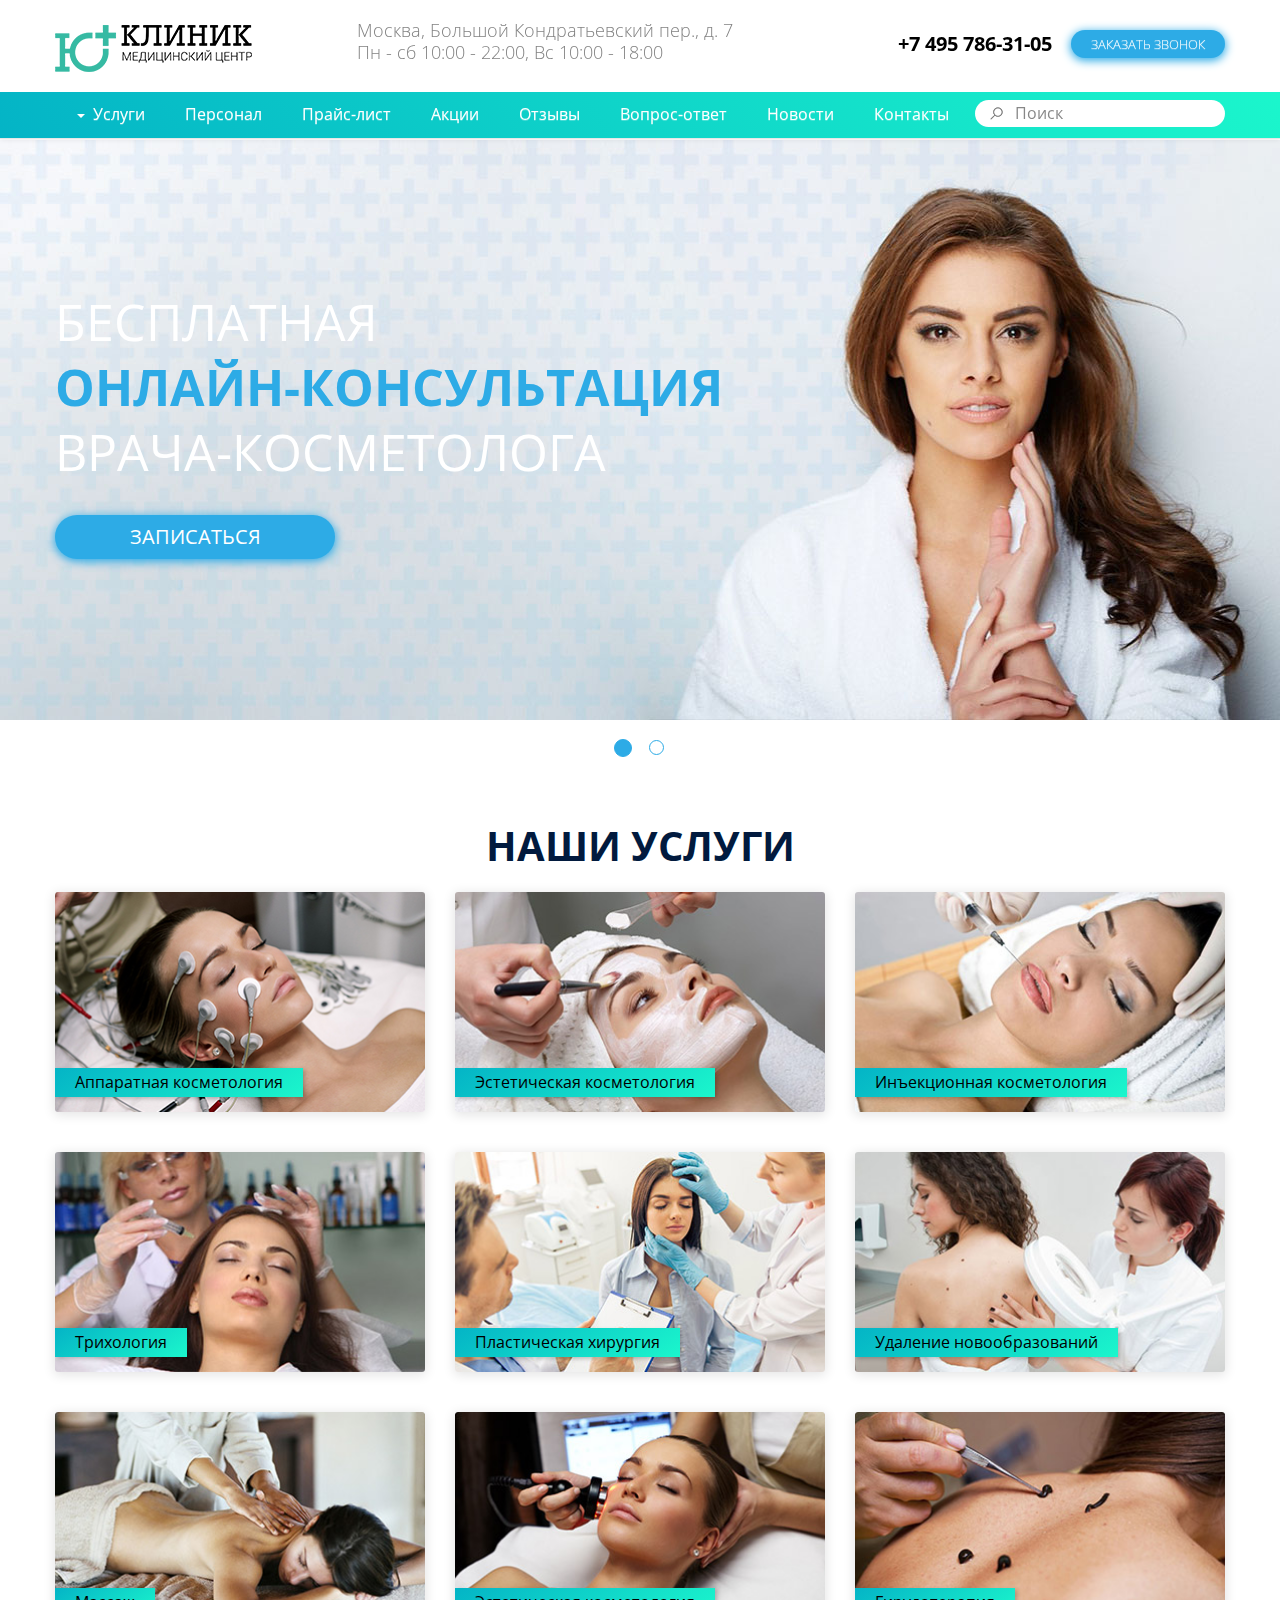
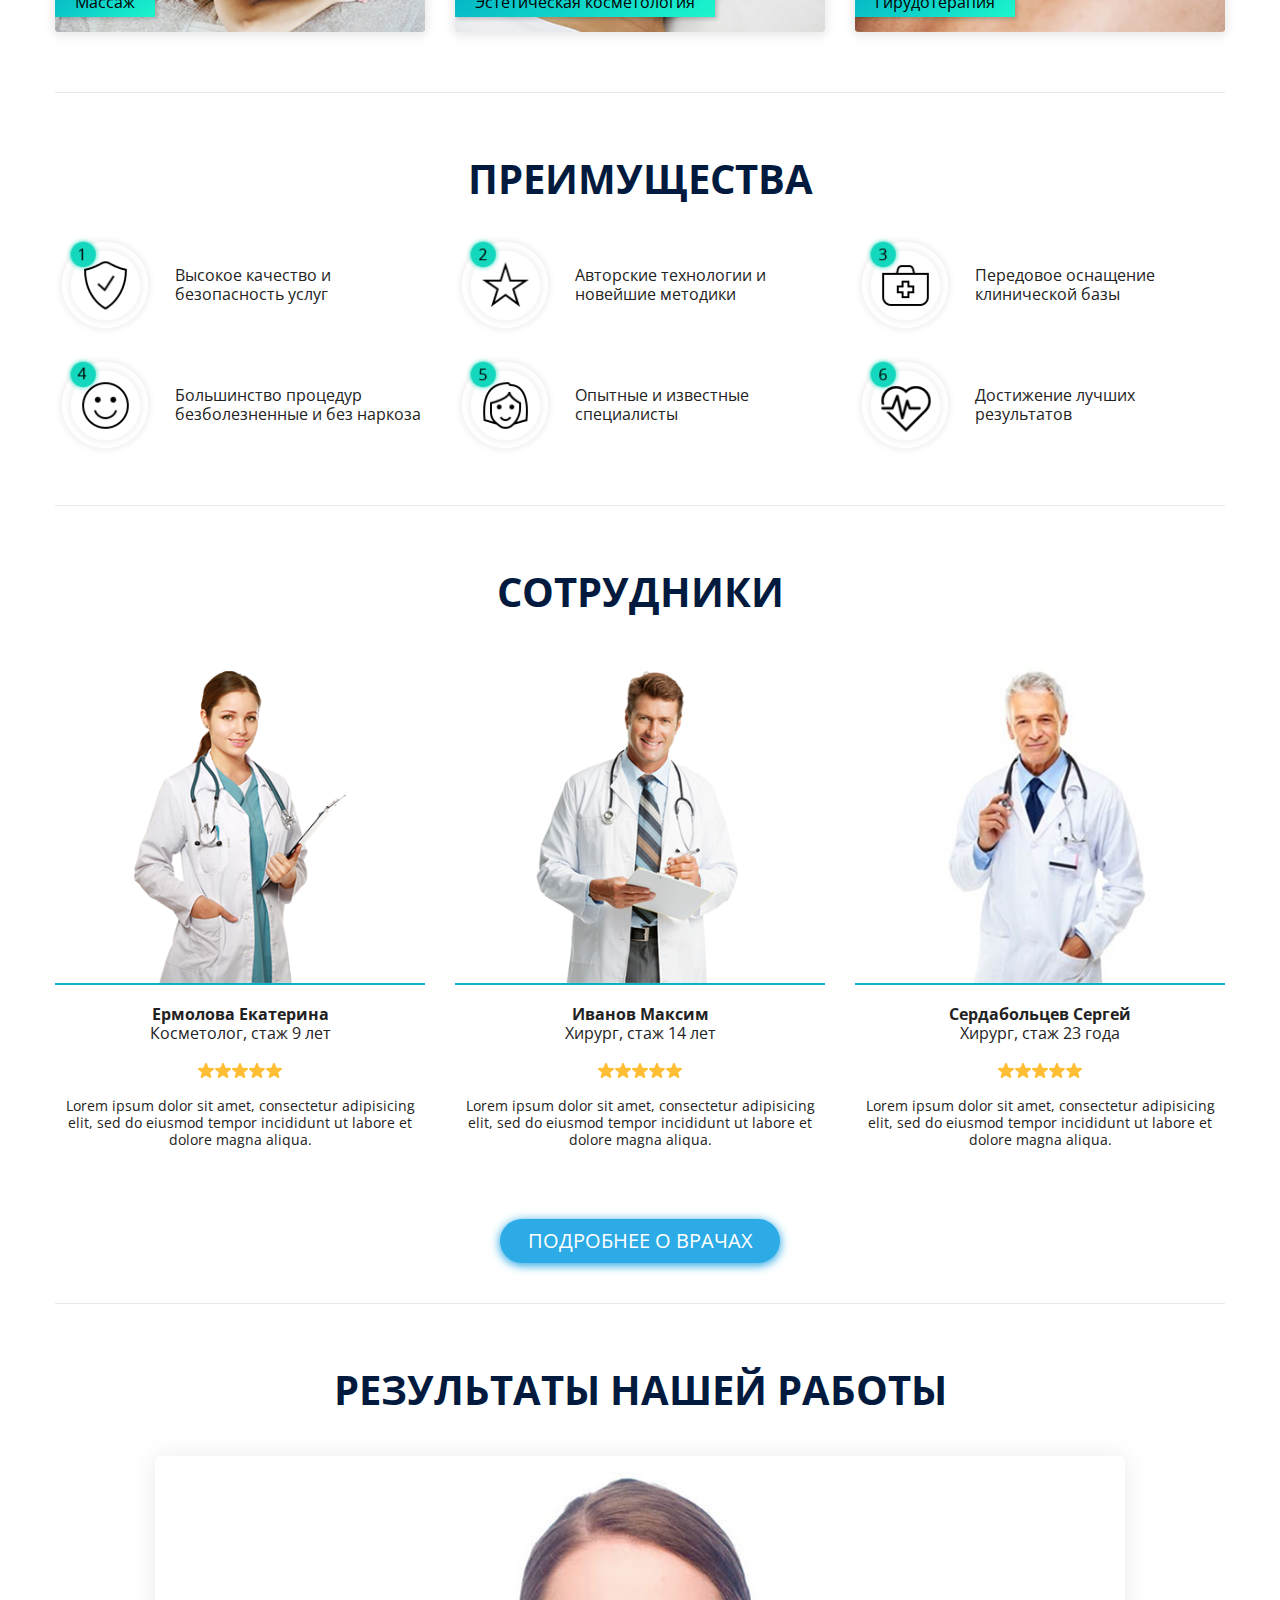
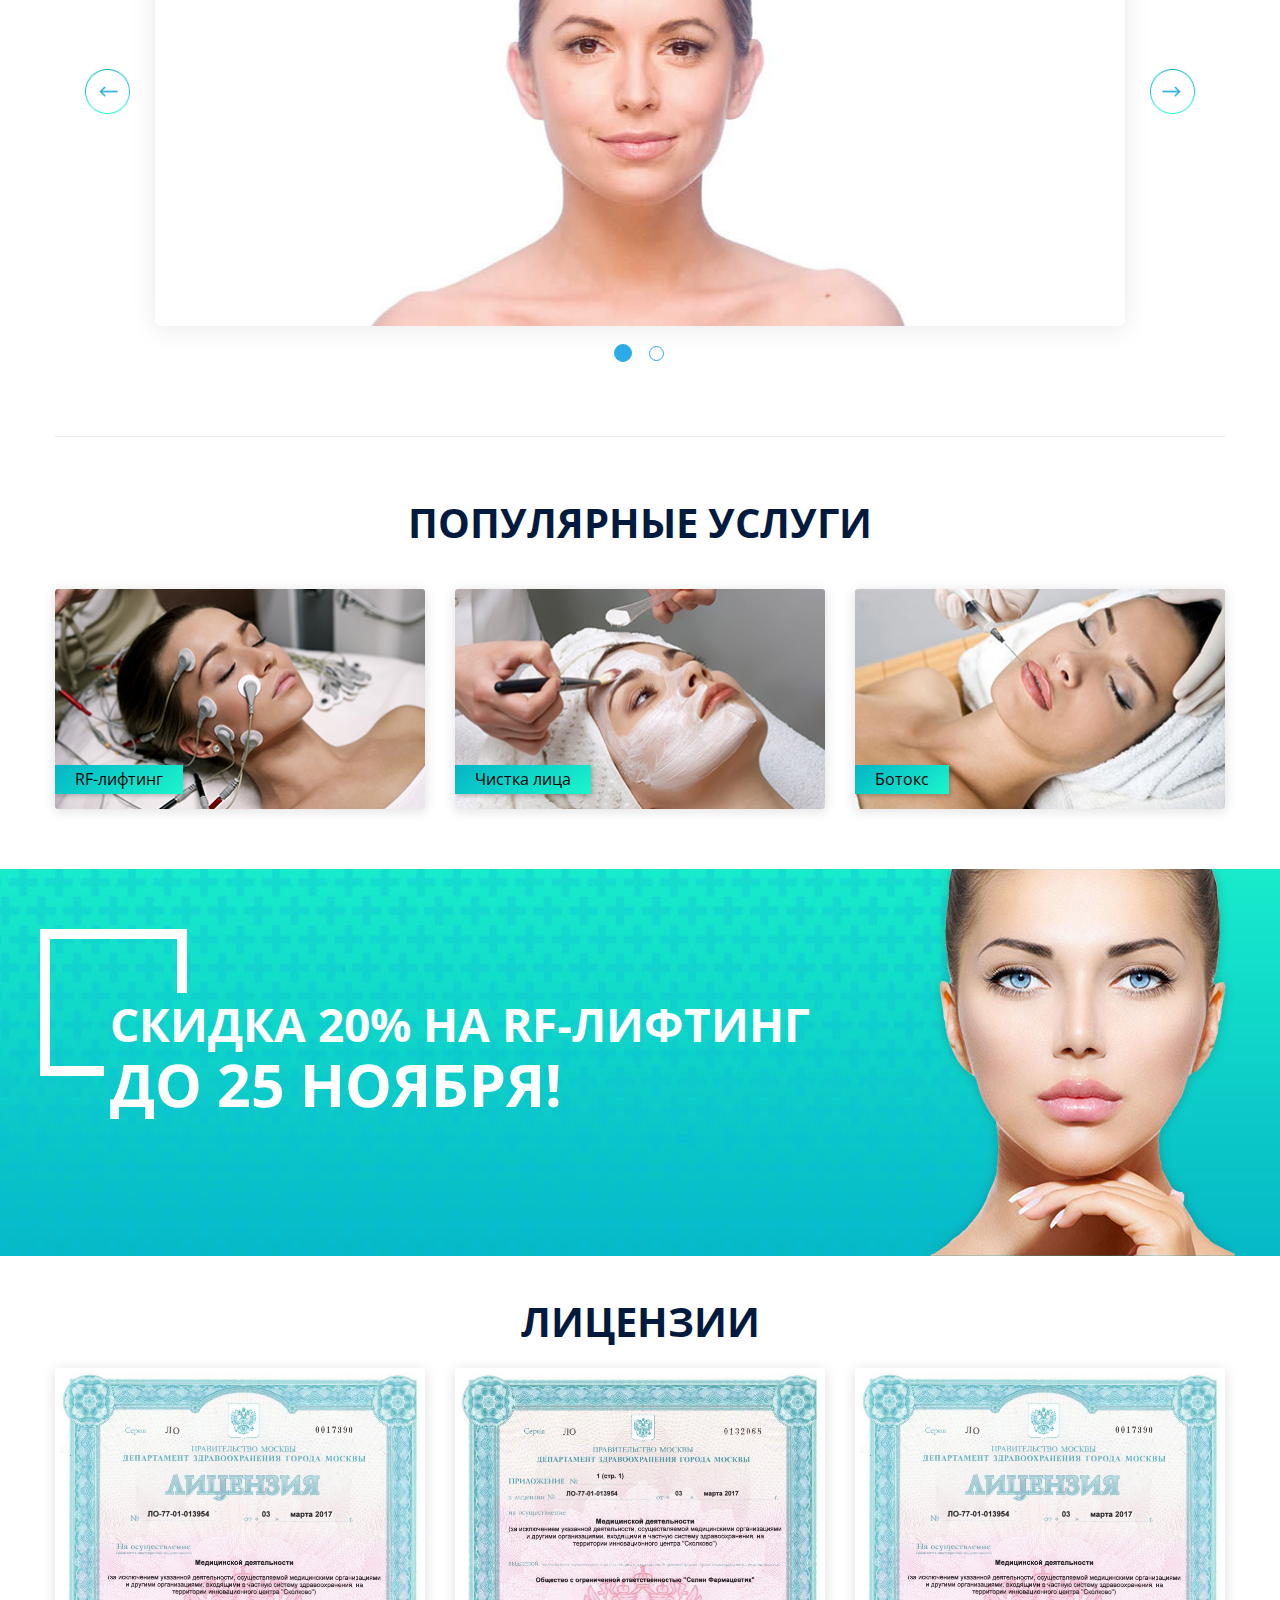
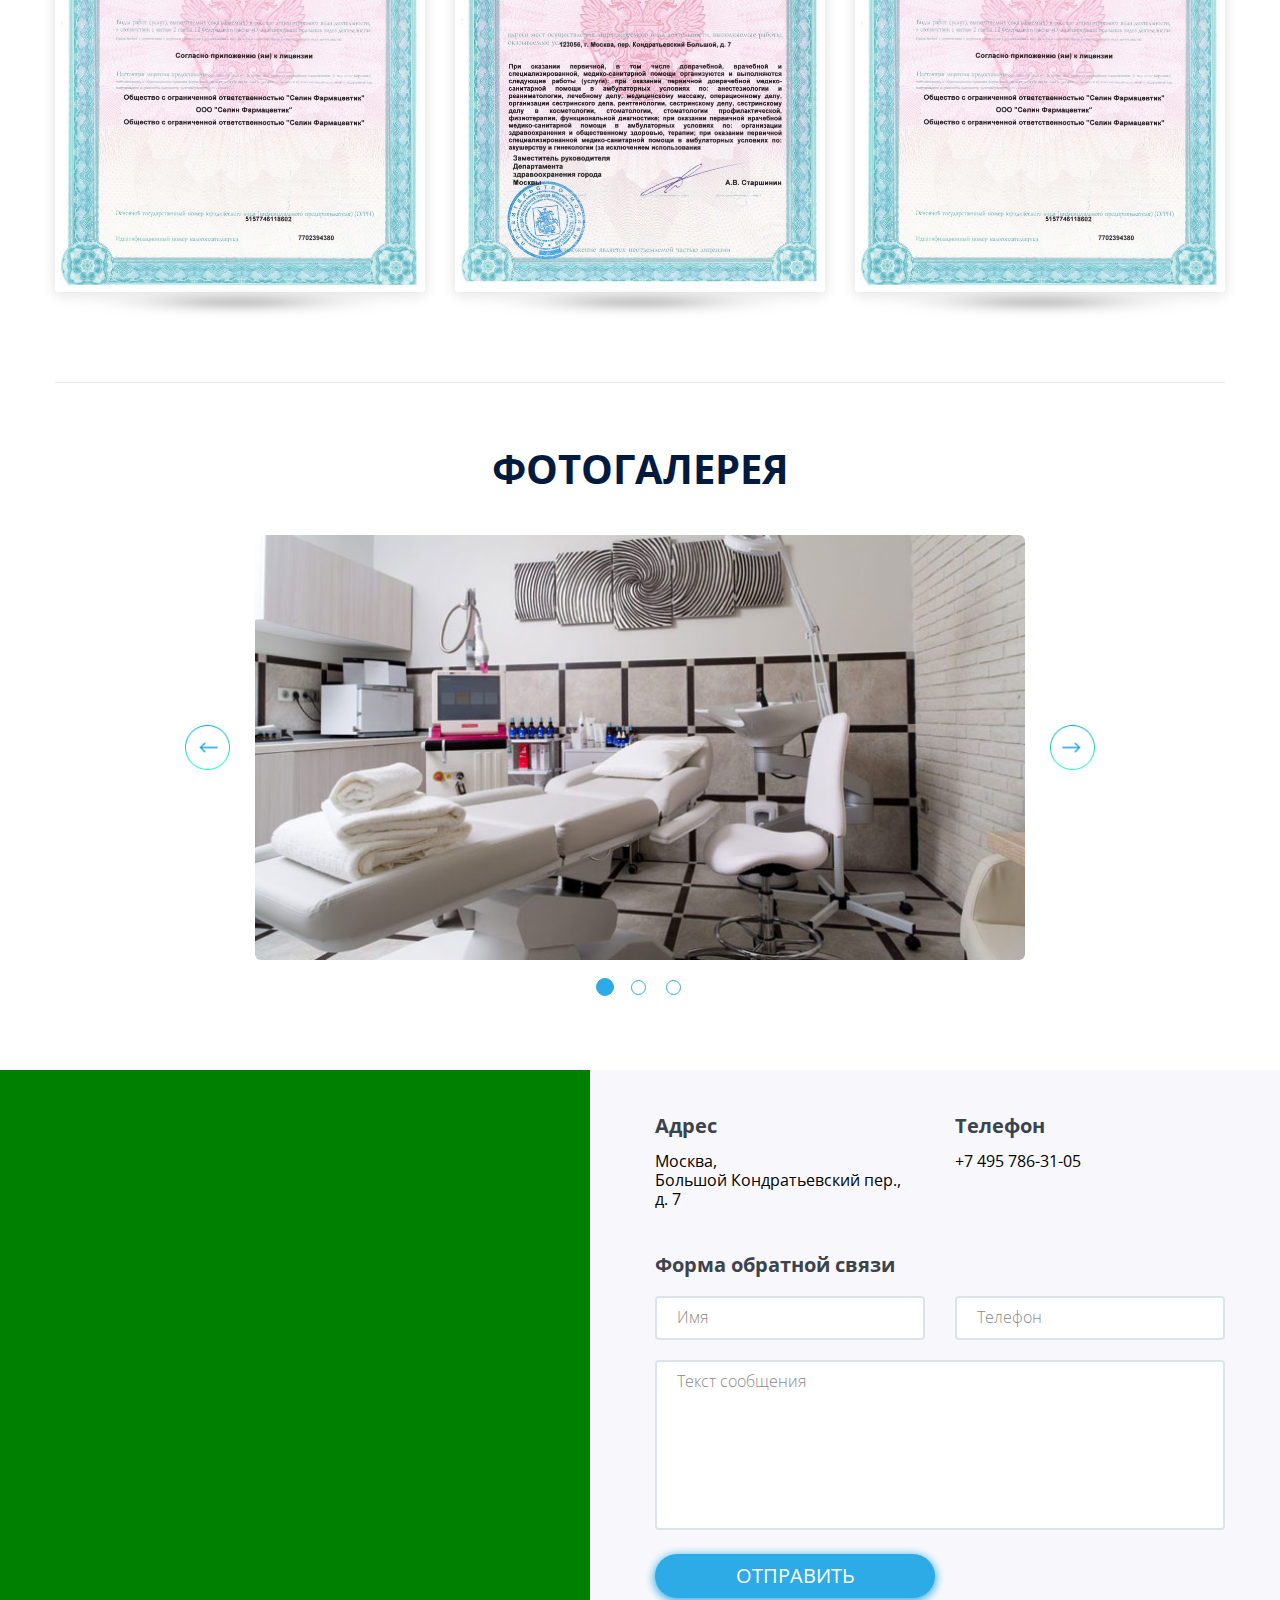
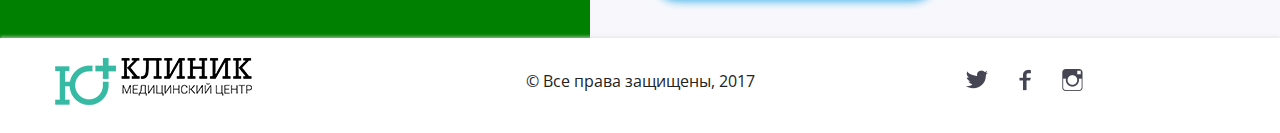
<file: app/index.html>
<!DOCTYPE html>
<html lang="ru">
<head>

	<meta charset="utf-8">

	<title>Ю-Клиник</title>

	<meta http-equiv="X-UA-Compatible" content="IE=edge">
	<meta name="viewport" content="width=device-width, initial-scale=1">
	<meta name = "format-detection" content = "telephone=no">

	<link rel="shortcut icon" href="img/favicon.png" type="image/x-icon">

	<meta name="theme-color" content="#14d8bd">
	<meta name="msapplication-navbutton-color" content="#14d8bd">
	<meta name="apple-mobile-web-app-status-bar-style" content="#14d8bd">


	<link rel="stylesheet" href="bootstrap/css/bootstrap-3.3.2.min.css">	
	<link rel="stylesheet" href="bootstrap/css/bootstrap-theme.css">	
	<link rel="stylesheet" href="owlcarousel/owl.carousel.css">  
  	<link rel="stylesheet" href="owlcarousel/owl.theme.default.min.css">
  	<link rel="stylesheet" href="css/venders/jquery-ui.css">
  	<link rel="stylesheet" href="fancybox/jquery.fancybox.css">


	<link rel="stylesheet" href="css/venders/normalize.css">
	<link rel="stylesheet" href="css/venders/animate.css">		
	<link rel="stylesheet" href="css/style.css">	

	<link href="https://fonts.googleapis.com/css?family=Open+Sans:300,300i,400,400i,600,600i,700,700i,800&amp;subset=cyrillic-ext" rel="stylesheet">

	<!--[if lte IE 9]>
	    <script src="oldies/oldies.js" charset="utf-8"></script>
	    <style>
	       .wrapper-x {display: none;}	       
	    </style>
	 <![endif]-->

</head>

<body>
	<!-- **********************************************************************- -->

<div class="wrapper-x">
	<div class="wrapper-y">


<!-- ***********************HEADER + NAVIGATION ********************************- -->

	<header data-spy="scroll" data-target="#navbar-main" data-offset="80" class="main-header navbar_wrapper">
	  <!--Фиксированное горизонтальное меню для навигации по текущей странице -->
	<nav class="navbar navbar-default navbar-fixed-top main-nav-scroll">
	  <div class="container">
	    <div class="navbar-header">
	      <button type="button" class="navbar-toggle collapsed" data-toggle="collapse" data-target="#navbar-main" aria-expanded="false">
	        <span class="icon-bar"></span>
	        <span class="icon-bar"></span>
	        <span class="icon-bar"></span>
	      </button>
	      <div class="navbar-brand" >
	        <a href="#mainup" class="index_logo">
	          <img src="img/logo.png" alt="Ю-Клиник">             
	        </a>
	        <p class="index_address">
				Москва, Большой Кондратьевский пер., д. 7 <br>
				Пн - сб 10:00 - 22:00, Вс 10:00 - 18:00
			</p>
	        <div class="index_phone"> 
	          <a class="phone" href="tel:+74957863105">+7 495 786-31-05</a>
	          <a href="#modal-1" class="button open-modal">Заказать звонок</a>          
	        </div>
	      
	      </div>
	    </div>
	   </div>


	    <!-- Основная часть меню (может содержать ссылки, формы и другие элементы) -->
	   <div class="navbar-clinic-bg">
	    <div class="collapse navbar-collapse container" id="navbar-main">
	          <!-- Содержимое основной части --> 
	      	<form class="search">
					<input type="text" name="search" placeholder="Поиск" required="">
			</form>
	      	<ul class="nav navbar-nav level-1">			
				<!--<li class="active"><a href=""><i>▼</i> Услуги</a></li>
				 Выпадающий список -->
				<li class="dropdown">
				  	<a href="#" class="dropdown-toggle" data-toggle="dropdown"><span class="caret"> </span>&nbsp;&nbsp;Услуги</a>
				  	<ul class="dropdown-menu">
				    	<li><a href="#">Ссылка1</a></li>
				    	<li><a href="#">Ссылка2</a></li>				        	
				    	<li><a href="#">Ссылка3 Ссылка3 Ссылка3 Ссылка3</a></li>
				    	<li><a href="#">Ссылка4</a></li>
				    	<li><a href="#">Ссылка5</a></li>				        	
				    	<li><a href="#">Ссылка6</a></li>
				  	</ul>
				</li>
				<li><a href="">Персонал</a></li>
				<li><a href="">Прайс-лист</a></li>
				<li><a href="">Акции</a></li>
				<li><a href="">Отзывы</a></li>
				<li><a href="">Вопрос-ответ</a></li>
				<li><a href="">Новости</a></li>
				<li><a href="">Контакты</a></li>
			</ul>		
		</div>
	  </div>
	</nav>
	</header>

	<section id="main" class="first-screen">
		<div id="owl-fs" class="owl-carousel first-screen__slider">
			<div class="first-screen__slider-item">
				<div class="container">
					<h1>
					Бесплатная <br>
					<b>онлайн-консультация</b> <br>
					врача-косметолога
					</h1>
					<a href="#modal-1" class="button open-modal">ЗАПИСАТЬСЯ</a>
				</div>
			</div>
			<div class="first-screen__slider-item">
				<div class="container">
					<h1>
					Бесплатная <br>
					<b>онлайн-консультация</b> <br>
					врача-косметолога
					</h1>
					<a href="#modal-1" class="button open-modal">ЗАПИСАТЬСЯ</a>
				</div>
			</div>
		</div>
		
	</section>

	<section id="services" class="service">
		<div class="container">
			<h2>Наши услуги</h2>
			<div class="row">
				<a href="" class="col-xs-6 col-sm-4 col-md-4">
					<div class="service__item" style="background-image: url(img/service-1.jpg);">
						<p class="service__title">Аппаратная косметология</p>
					</div>
				</a>
				<a href="" class="col-xs-6 col-sm-4 col-md-4">
					<div class="service__item" style="background-image: url(img/service-2.jpg);">
						<p class="service__title">Эстетическая косметология</p>
					</div>
				</a>
				<a href="" class="col-xs-6 col-sm-4 col-md-4">
					<div class="service__item" style="background-image: url(img/service-3.jpg);">
						<p class="service__title">Инъекционная косметология</p>
					</div>
				</a>			
				<a href="" class="col-xs-6 col-sm-4 col-md-4">
					<div class="service__item" style="background-image: url(img/service-4.jpg);">
						<p class="service__title">Трихология</p>
					</div>
				</a>
				<a href="" class="col-xs-6 col-sm-4 col-md-4">
					<div class="service__item" style="background-image: url(img/service-5.jpg);">
						<p class="service__title">Пластическая хирургия</p>
					</div>					
				</a>
				<a href="" class="col-xs-6 col-sm-4 col-md-4">
					<div class="service__item" style="background-image: url(img/service-6.jpg);">
						<p class="service__title">Удаление новообразований</p>
					</div>
				</a>			
				<a href="" class="col-xs-6 col-sm-4 col-md-4">
					<div class="service__item" style="background-image: url(img/service-7.jpg);">		
						<p class="service__title">Массаж</p>
					</div>
				</a>
				<a href="" class="col-xs-6 col-sm-4 col-md-4">
					<div class="service__item" style="background-image: url(img/service-8.jpg);">
						<p class="service__title">Эстетическая косметология</p>
					</div>
				</a>
				<a href="" class="col-xs-6 col-sm-4 col-md-4">
					<div class="service__item" style="background-image: url(img/service-9.jpg);">	
						<p class="service__title">Гирудотерапия</p>
					</div>
				</a>
			</div>
		</div>
	</section>

	<section id="advantages" class="advantage">
		<div class="container">
			<h2  class="border-top">Преимущества</h2>
			<div class="row">
				<div class="col-xs-12 col-sm-6 col-md-4">
					<div class="advantage__item" style="background-image: url(img/advantage-1.png);">
						<p class="advantage__title">Высокое качество и безопасность услуг</p>
					</div>
				</div>
				<div class="col-xs-12 col-sm-6 col-md-4">
					<div class="advantage__item" style="background-image: url(img/advantage-2.png);">
						<p class="advantage__title">Авторские технологии и новейшие методики</p>
					</div>
				</div>
				<div class="col-xs-12 col-sm-6 col-md-4">
					<div class="advantage__item" style="background-image: url(img/advantage-3.png);">
						<p class="advantage__title">Передовое оснащение клинической базы</p>
					</div>
				</div>			
				<div class="col-xs-12 col-sm-6 col-md-4">
					<div class="advantage__item" style="background-image: url(img/advantage-4.png);">
						<p class="advantage__title">Большинство процедур безболезненные и без наркоза</p>
					</div>
				</div>
				<div class="col-xs-12 col-sm-6 col-md-4">
					<div class="advantage__item" style="background-image: url(img/advantage-5.png);">
						<p class="advantage__title">Опытные и известные специалисты</p>
					</div>
				</div>
				<div class="col-xs-12 col-sm-6 col-md-4">
					<div class="advantage__item" style="background-image: url(img/advantage-6.png);">
						<p class="advantage__title">Достижение лучших результатов</p>
					</div>
				</div>
			</div>
		</div>
	</section>

	<section id="employees" class="employe">
		<div class="container">
			<h2 class="border-top">Сотрудники</h2>
			<div class="row">
				<div class="col-xs-12 col-sm-4  col-md-4 employe__item">
					<div class="doctor">				
						<img src="img/employe-1.png" alt="" class="doctor__img">
						<div class="doctor__info">
							<p class="doctor__name">
								<strong>Ермолова Екатерина</strong>
								Косметолог, стаж 9 лет
							</p>
							<img src="img/rating.png" alt="" class="rating">
							<p class="doctor__desc">Lorem ipsum dolor sit amet, consectetur adipisicing elit, sed do eiusmod tempor incididunt ut labore et dolore magna aliqua.</p>
						</div>
					</div>
				</div>
				<div class="col-xs-12 col-sm-4 col-md-4 employe__item">
					<div class="doctor">				
						<img src="img/employe-2.png" alt="" class="doctor__img">
						<div class="doctor__info">
							<p class="doctor__name">
								<strong>Иванов Максим</strong>
								Хирург, стаж 14 лет
							</p>
							<img src="img/rating.png" alt="" class="rating">
							<p class="doctor__desc">Lorem ipsum dolor sit amet, consectetur adipisicing elit, sed do eiusmod tempor incididunt ut labore et dolore magna aliqua.</p>
						</div>
					</div>					
				</div>
				<div class="col-xs-12 col-sm-4 col-md-4 employe__item">
					<div class="doctor">				
						<img src="img/employe-3.png" alt="" class="doctor__img">
						<div class="doctor__info">
							<p class="doctor__name">
								<strong>Сердабольцев Сергей</strong>
								Хирург, стаж 23 года
							</p>
							<img src="img/rating.png" alt="" class="rating">
							<p class="doctor__desc">Lorem ipsum dolor sit amet, consectetur adipisicing elit, sed do eiusmod tempor incididunt ut labore et dolore magna aliqua.</p>
						</div>
					</div>					
				</div>
			</div>
			<a href="" class="button">Подробнее о врачах</a>
		</div>
	</section>

	<section id="cases" class="cases">
		<div class="container">
			<h2 class="border-top">Результаты нашей работы</h2>			
			<div id="owl-cases" class="owl-carousel cases__slider">
				<div class="cases__slide" style="background-image: url(img/case-1.jpg); "></div>
				<div class="cases__slide" style="background-image: url(img/case-2.jpg); "></div>
			</div>			
		</div>
	</section>

	<section id="popular-services" class="service">
		<div class="container">
			<h2 class="border-top">популярные услуги</h2>
			<div class="row">
				<a href="" class="col-xs-6 col-sm-4 col-md-4">
					<div class="service__item" style="background-image: url(img/service-1.jpg);">
						<p class="service__title">RF-лифтинг</p>
					</div>
				</a>
				<a href="" class="col-xs-6 col-sm-4 col-md-4">
					<div class="service__item" style="background-image: url(img/service-2.jpg);">
						<p class="service__title">Чистка лица</p>
					</div>
				</a>
				<a href="" class="col-xs-6 col-sm-4 col-md-4">
					<div class="service__item" style="background-image: url(img/service-3.jpg);">
						<p class="service__title">Ботокс</p>
					</div>
				</a>	
			</div>
		</div>
	</section>

	<section id="sales" class="sales">
		<div class="container">
			<div class="row">
				<h3 class="sales__text">
					скидка 20% на&nbsp;RF&#8209;Лифтинг <br>
					<span>до 25 ноября!</span>
				</h3>
			</div>
		</div>
	</section>

	<section id="license" class="license">
		<div class="container">
			<h2>Лицензии</h2>
			<div class="row">
				<div class="col-xs-12 col-sm-4 col-md-4">
					<div class="license__item">
					<a class="fancyimage" data-fancybox-group="group" href="img/license-1.jpg"> 
					  <img class="img-responsive" src="img/license-1.jpg" /> 
					</a>					
					</div>
				</div>
				<div class="col-xs-12 col-sm-4 col-md-4">
					<div class="license__item">
					<a class="fancyimage" data-fancybox-group="group" href="img/license-2.jpg"> 
					  <img class="img-responsive" src="img/license-2.jpg" /> 
					</a>
					</div>
				</div>
				<div class="col-xs-12 col-sm-4 col-md-4">
					<div class="license__item">
					<a class="fancyimage" data-fancybox-group="group" href="img/license-1.jpg"> 
					  <img class="img-responsive" src="img/license-1.jpg" /> 
					</a>
					</div>
				</div>
			</div>
		</div>
	</section>

	<section id="photos" class="photos">
		<div class="container">
			<h2 class="border-top">Фотогалерея</h2>
			<div id="owl-photos" class="owl-carousel photos__slider">
				<div class="photos__slide" style="background-image: url(img/photo-1.jpg); "></div>
				<div class="photos__slide" style="background-image: url(img/photo-2.jpg); "></div>
				<div class="photos__slide" style="background-image: url(img/photo-3.jpg); "></div>
			</div>	
		</div>
	</section>

	<section id="map" class="map">
		<div class="map-container">
			<script type="text/javascript" charset="utf-8" async src="https://api-maps.yandex.ru/services/constructor/1.0/js/?um=constructor%3Ac49d44d06afb7a249d4a6f43b3b6a98947a526e03f83068b33c29f6deb797837&amp;width=100%25&amp;height=400&amp;lang=ru_RU&amp;scroll=false"></script>
		</div>
		<div class="container">
			<div class="row">
				<div class="col-xs-12 col-sm-6 col-md-6">
				</div>
				<div class="col-xs-12 col-sm-6 col-md-6">
					<div class="row">
						<div class="col-xs-12 col-sm-12 col-md-6">
							<h3 class="map__title">Адрес</h3>
							<p class="map__text">Москва, Большой&nbsp;Кондратьевский&nbsp;пер., д.&nbsp;7</p>
						</div>
						<div class="col-xs-12 col-sm-12 col-md-6">
							<h3 class="map__title">Телефон</h3>
							<a href="tel:+74957863105" class="map__text">+7 495 786-31-05</a>
						</div>
					</div>
					<div class="row">
						<div class="col-md-12">
							<h3 class="map__title">Форма обратной связи</h3>
								<form class="form-contact">
									<div class="row">
										<div class="col-xs-12 col-sm-12 col-md-6">
											<input type="text" name="name" placeholder="Имя" required="">
										</div>
										<div class="col-xs-12 col-sm-12 col-md-6">
											<input type="tel" name="phone" placeholder="Телефон" required="">
										</div>
									</div>
									<div class="row">
										<div class="col-xs-12 col-sm-12 col-md-12">
											<textarea name="message" placeholder="Текст сообщения"></textarea>
										</div>
									</div>
									<div class="row">
										<div class="col-md-12">
											<input type="submit" value="отправить" class="button">
										</div>
									</div>
								</form>
						</div>
					</div>
				</div>
			</div>
		</div>
	</section>

<!-- *************************** БЛОК ПОДВАЛ***************************************- -->	
	</div> <!-- end wrapper-y -->

	<footer id="footer" class="main-footer">
		<div class="container">
			<div class="row">
				<div class="col-xs-12 col-sm-3 col-md-3">
					<a href="#" class="index_logo">
	          			<img src="img/logo.png" alt="Ю-Клиник">             
	        		</a>
				</div>
				<div class="col-xs-12 col-sm-6 col-md-6">
					<p class="copyright">© Все права защищены, 2017</p>
				</div>
				<div class="col-xs-12 col-sm-3 col-md-3">
					<div class="social">
						<a href="" target="_blank"><img src="img/social-tw.png"></a>
						<a href="" target="_blank"><img src="img/social-fb.png"></a>
						<a href="" target="_blank"><img src="img/social-in.png"></a>
					</div>
				</div>
			</div>
		</div>
	</footer>

	<!-- Modals -->
	<div id="modals"></div>
	<!-- //Modals -->







	<!-- ********************************- -->
	</div> <!-- end wrapper-x -->
	<!-- Scripts -->
	<script type="text/javascript" src="js/venders/jquery-1.12.4.js"></script>
	<script type="text/javascript" src="bootstrap/js/bootstrap.js"></script>	
	<script type="text/javascript" src="bootstrap/js/bootstrap-multiselect.js"></script>
	<script type="text/javascript" src="js/venders/jquery.maskedinput.js"></script>
	<script type="text/javascript" src="js/venders/jquery.sticky.js"></script>
	<script type="text/javascript" src="owlcarousel/owl.carousel.min.js"></script>	
	<script type="text/javascript" src="js/venders/jquery-ui.js"></script>
	<script type="text/javascript" src="fancybox/jquery.fancybox.pack.js"></script>

	

	<!-- JS -->
	<script src="js/script.js"></script> 

</body>
</html>
</file>
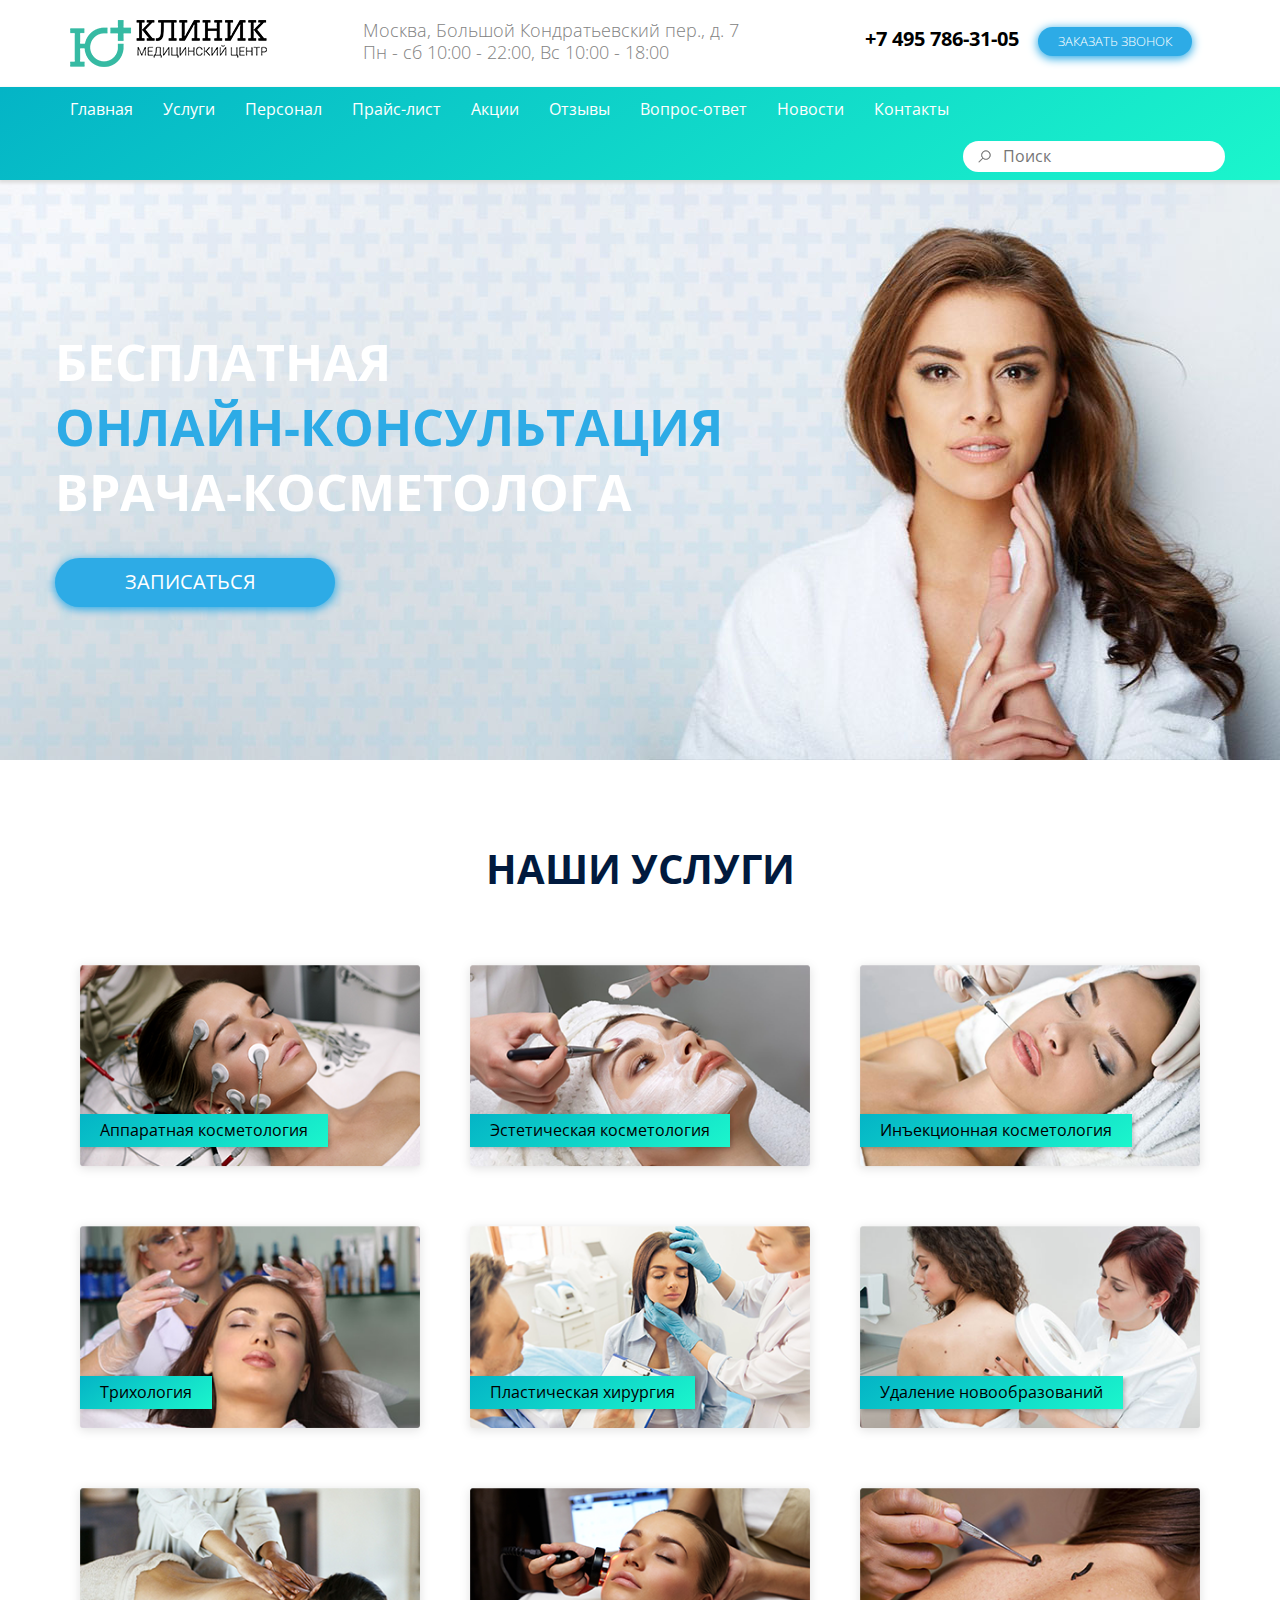
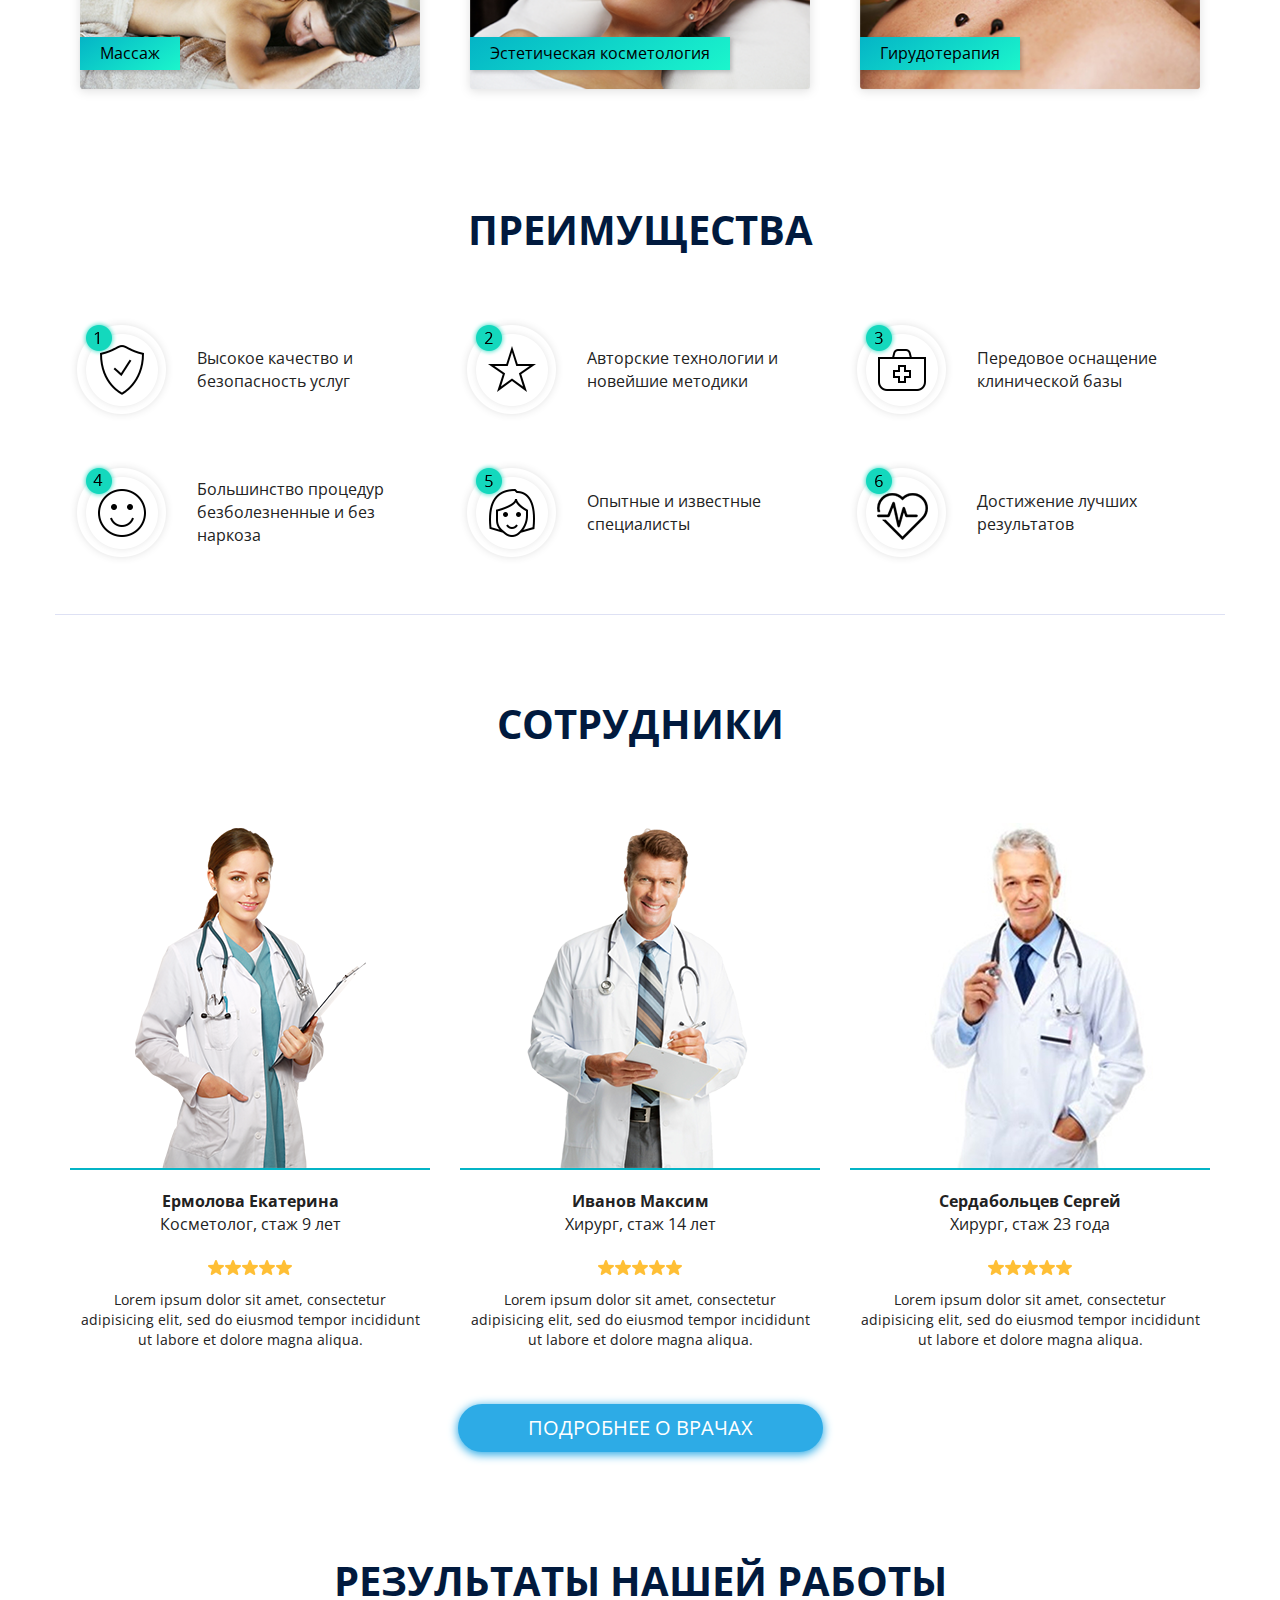
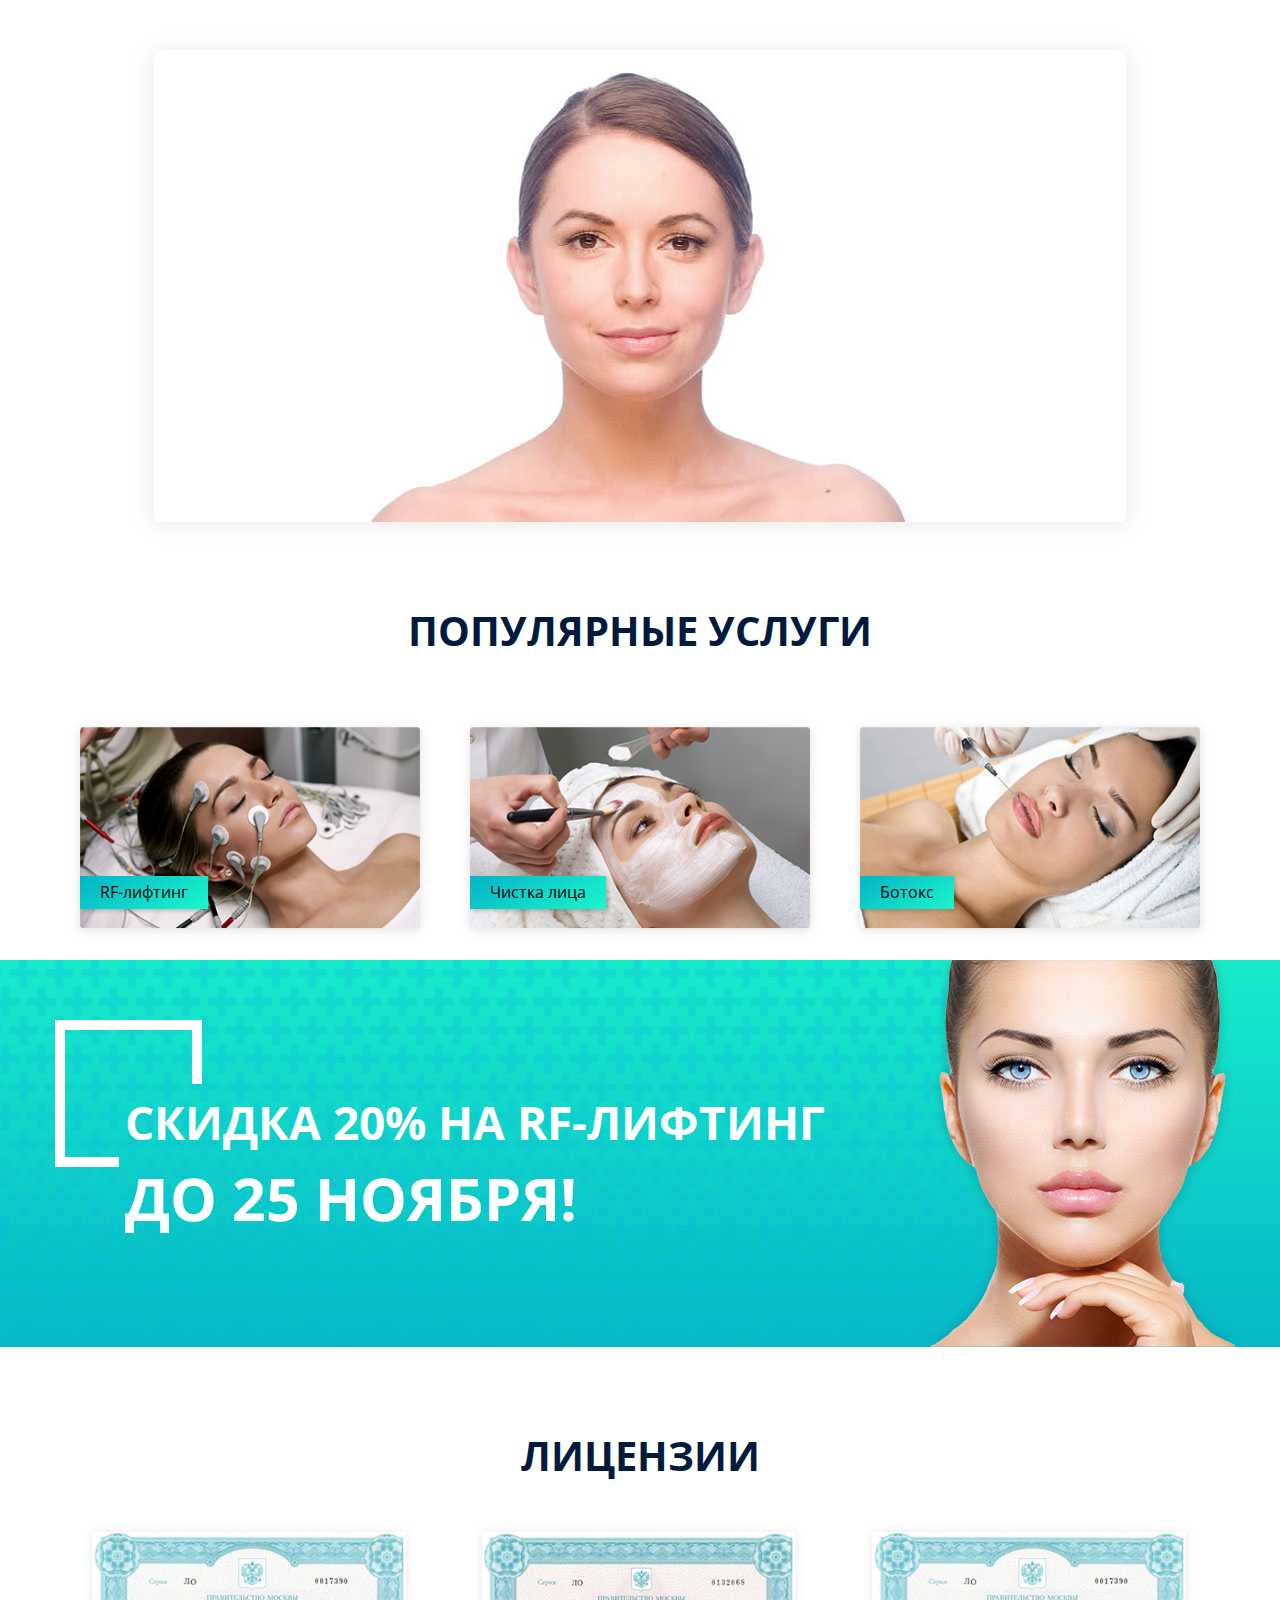
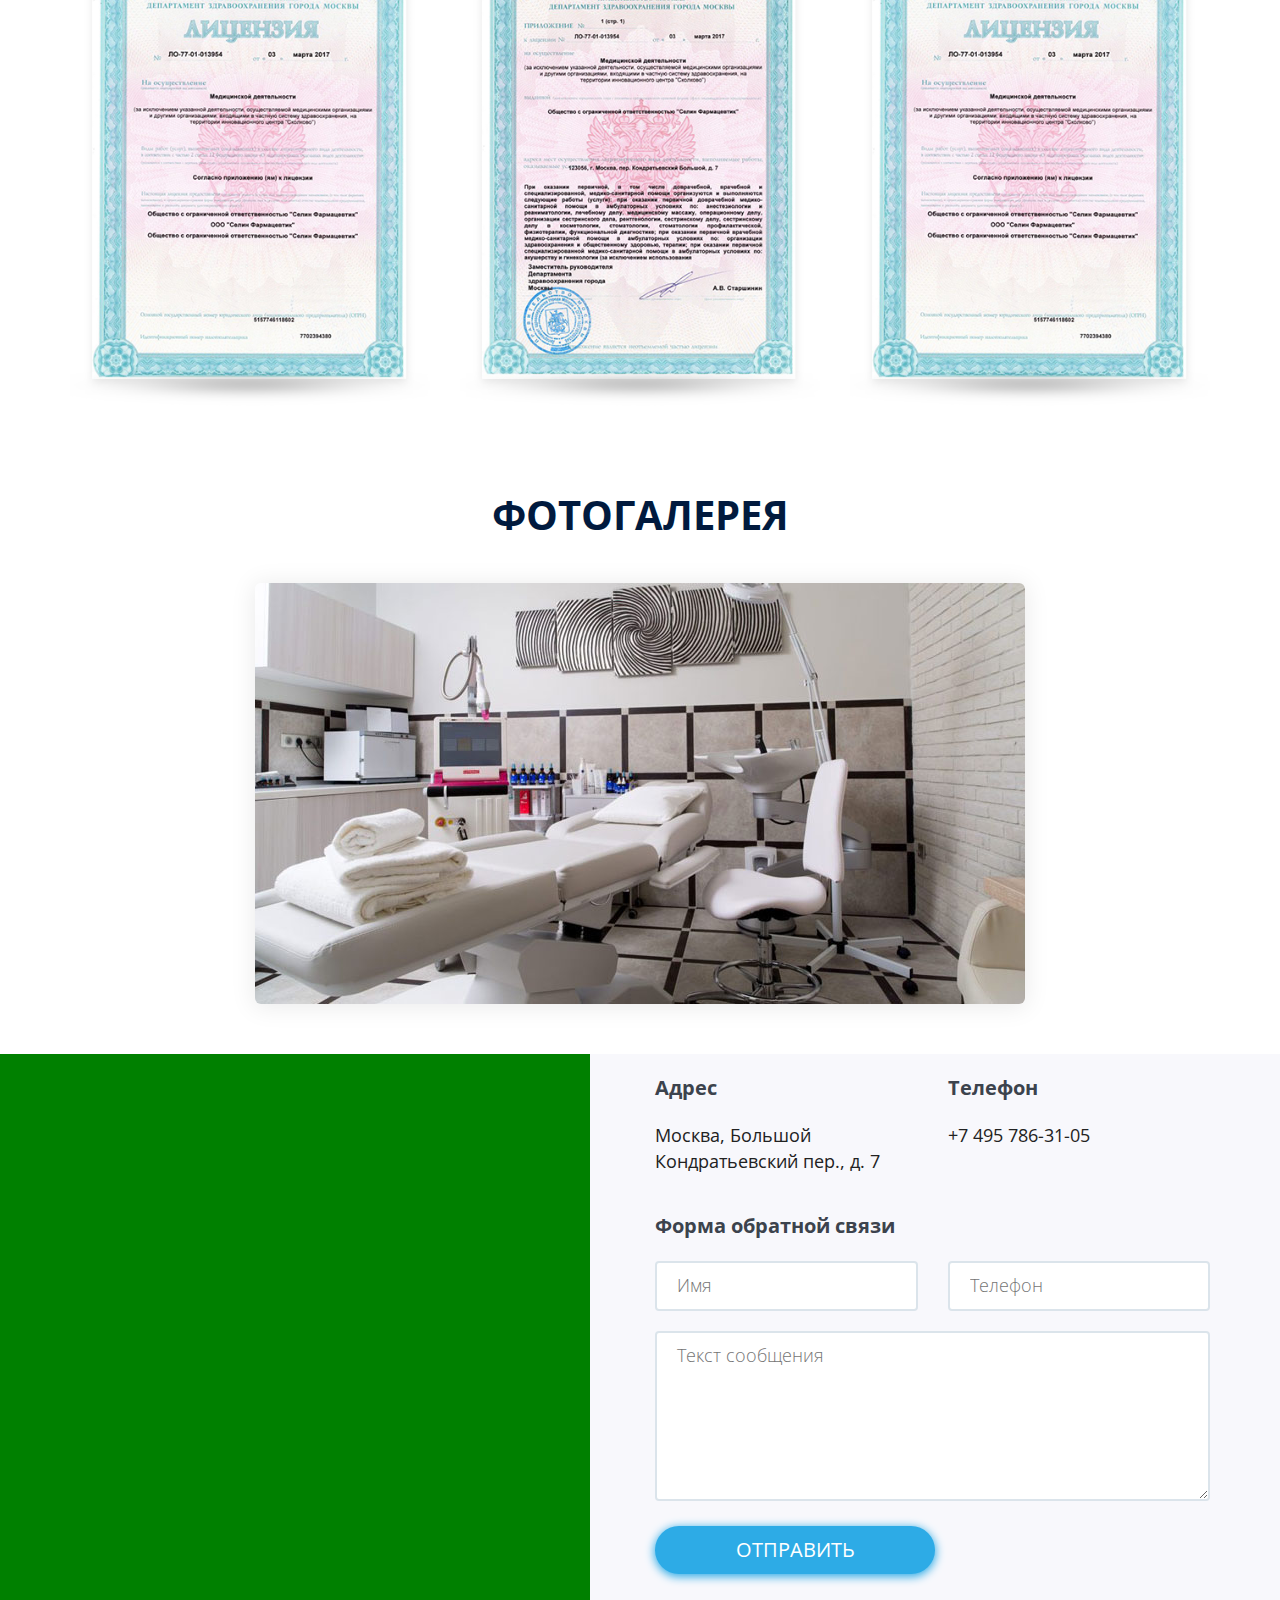
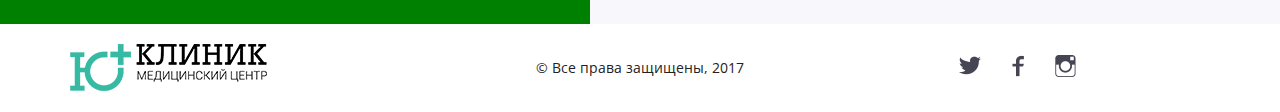
<file: html/index.html>
<!DOCTYPE html>
<html lang="ru">
<head>

	<meta charset="utf-8">

	<title>Ю-Клиник</title>

	<meta http-equiv="X-UA-Compatible" content="IE=edge">
	<meta name="viewport" content="width=device-width, initial-scale=1">
	<meta name = "format-detection" content = "telephone=no">

	<link rel="shortcut icon" href="img/favicon.png" type="image/png">

	<meta name="theme-color" content="#14d8bd">
	<meta name="msapplication-navbutton-color" content="#14d8bd">
	<meta name="apple-mobile-web-app-status-bar-style" content="#14d8bd">

	<link href="https://fonts.googleapis.com/css?family=Open+Sans:300,400,700,800&amp;subset=cyrillic-ext" rel="stylesheet">

	<!-- HTML5 shim and Respond.js for IE8 support of HTML5 elements and media queries -->
	<!--[if lt IE 9]>
		<script src="https://oss.maxcdn.com/html5shiv/3.7.3/html5shiv.min.js"></script>
		<script src="https://oss.maxcdn.com/respond/1.4.2/respond.min.js"></script>
	<![endif]-->

</head>

<body>

	<header id="header">
		<div class="container">
			<div class="row">
				<div class="col-md-3">
					<a href="/" class="logo">
						<img src="img/logo.png">
					</a>
				</div>
				<div class="col-md-5">
					<p class="address">
						Москва, Большой Кондратьевский пер., д. 7 <br>
						Пн - сб 10:00 - 22:00, Вс 10:00 - 18:00
					</p>
				</div>
				<div class="col-md-4">
					<p class="phone">+7 495 786-31-05</p>
					<a href="#modal-1" class="btn open-modal">Заказать звонок</a>
				</div>
			</div>
		</div>
	</header>

	<nav id="nav">
		<div class="container">
			<div class="row">
				<ul class="level-1">
					<li><a href="">Главная</a></li>
					<li><a href="">Услуги</a></li>
					<li><a href="">Персонал</a></li>
					<li><a href="">Прайс-лист</a></li>
					<li><a href="">Акции</a></li>
					<li><a href="">Отзывы</a></li>
					<li><a href="">Вопрос-ответ</a></li>
					<li><a href="">Новости</a></li>
					<li><a href="">Контакты</a></li>
				</ul>
				<form class="search">
					<input type="text" name="search" placeholder="Поиск" required="">
				</form>
			</div>
		</div>
	</nav>

	<section id="main">
		<div class="container">
			<div class="row">
				<h1>
					Бесплатная <br>
					<span>онлайн-консультация</span> <br>
					врача-косметолога
				</h1>
				<a href="#modal-1" class="btn open-modal">ЗАПИСАТЬСЯ</a>
			</div>
		</div>
	</section>

	<section id="services">
		<div class="container">
			<h2>Наши услуги</h2>
			<div class="row">
				<a href="" class="col-md-4 service">
					<img src="img/service-1.png" alt="">
					<p>Аппаратная косметология</p>
				</a>
				<a href="" class="col-md-4 service">
					<img src="img/service-2.png" alt="">
					<p>Эстетическая косметология</p>
				</a>
				<a href="" class="col-md-4 service">
					<img src="img/service-3.png" alt="">
					<p>Инъекционная косметология</p>
				</a>
			</div>
			<div class="row">
				<a href="" class="col-md-4 service">
					<img src="img/service-4.png" alt="">
					<p>Трихология</p>
				</a>
				<a href="" class="col-md-4 service">
					<img src="img/service-5.png" alt="">
					<p>Пластическая хирургия</p>
				</a>
				<a href="" class="col-md-4 service">
					<img src="img/service-6.png" alt="">
					<p>Удаление новообразований</p>
				</a>
			</div>
			<div class="row">
				<a href="" class="col-md-4 service">
					<img src="img/service-7.png" alt="">
					<p>Массаж</p>
				</a>
				<a href="" class="col-md-4 service">
					<img src="img/service-8.png" alt="">
					<p>Эстетическая косметология</p>
				</a>
				<a href="" class="col-md-4 service">
					<img src="img/service-9.png" alt="">
					<p>Гирудотерапия</p>
				</a>
			</div>
		</div>
	</section>

	<section id="advantages">
		<div class="container">
			<h2>Преимущества</h2>
			<div class="row">
				<div class="col-md-4 advantage">
					<img src="img/advantage-1.png" alt="">
					<p>Высокое качество и безопасность услуг</p>
				</div>
				<div class="col-md-4 advantage">
					<img src="img/advantage-2.png" alt="">
					<p>Авторские технологии и новейшие методики</p>
				</div>
				<div class="col-md-4 advantage">
					<img src="img/advantage-3.png" alt="">
					<p>Передовое оснащение клинической базы</p>
				</div>
			</div>
			<div class="row">
				<div class="col-md-4 advantage">
					<img src="img/advantage-4.png" alt="">
					<p>Большинство процедур безболезненные и без наркоза</p>
				</div>
				<div class="col-md-4 advantage">
					<img src="img/advantage-5.png" alt="">
					<p>Опытные и известные специалисты</p>
				</div>
				<div class="col-md-4 advantage">
					<img src="img/advantage-6.png" alt="">
					<p>Достижение лучших результатов</p>
				</div>
			</div>
		</div>
	</section>

	<section id="employees">
		<div class="container">
			<h2>Сотрудники</h2>
			<div class="row">
				<div class="col-md-4 employe">
					<img src="img/employe-1.png" alt="">
					<div class="info">
						<p class="name">
							<strong>Ермолова Екатерина</strong>
							Косметолог, стаж 9 лет
						</p>
						<img src="img/rating.png" alt="" class="rating">
						<p class="desc">Lorem ipsum dolor sit amet, consectetur adipisicing elit, sed do eiusmod tempor incididunt ut labore et dolore magna aliqua.</p>
					</div>
				</div>
				<div class="col-md-4 employe">
					<img src="img/employe-2.png" alt="">
					<div class="info">
						<p class="name">
							<strong>Иванов Максим</strong>
							Хирург, стаж 14 лет
						</p>
						<img src="img/rating.png" alt="" class="rating">
						<p class="desc">Lorem ipsum dolor sit amet, consectetur adipisicing elit, sed do eiusmod tempor incididunt ut labore et dolore magna aliqua.</p>
					</div>
				</div>
				<div class="col-md-4 employe">
					<img src="img/employe-3.png" alt="">
					<div class="info">
						<p class="name">
							<strong>Сердабольцев Сергей</strong>
							Хирург, стаж 23 года
						</p>
						<img src="img/rating.png" alt="" class="rating">
						<p class="desc">Lorem ipsum dolor sit amet, consectetur adipisicing elit, sed do eiusmod tempor incididunt ut labore et dolore magna aliqua.</p>
					</div>
				</div>
			</div>
			<a href="" class="btn">Подробнее о врачах</a>
		</div>
	</section>

	<section id="cases">
		<div class="container">
			<h2>Результаты нашей работы</h2>
			<div class="row">
				<div class="slider">
					<div class="slide">
						<img src="img/case-1.jpg">
					</div>
				</div>
			</div>
		</div>
	</section>

	<section id="popular-services">
		<div class="container">
			<h2>популярные услуги</h2>
			<div class="row">
				<a href="" class="col-md-4 service">
					<img src="img/service-1.png" alt="">
					<p>RF-лифтинг</p>
				</a>
				<a href="" class="col-md-4 service">
					<img src="img/service-2.png" alt="">
					<p>Чистка лица</p>
				</a>
				<a href="" class="col-md-4 service">
					<img src="img/service-3.png" alt="">
					<p>Ботокс</p>
				</a>
			</div>
		</div>
	</section>

	<section id="sales">
		<div class="container">
			<div class="row">
				<h3>
					скидка 20% на RF-Лифтинг <br>
					<span>до 25 ноября!</span>
				</h3>
			</div>
		</div>
	</section>

	<section id="license">
		<div class="container">
			<h2>Лицензии</h2>
			<div class="row">
				<div class="col-md-4">
					<img src="img/license-1.png">
				</div>
				<div class="col-md-4">
					<img src="img/license-2.png">
				</div>
				<div class="col-md-4">
					<img src="img/license-1.png">
				</div>
			</div>
		</div>
	</section>

	<section id="photos">
		<div class="container">
			<h2>Фотогалерея</h2>
			<div class="row">
				<div class="slider">
					<div class="slide">
						<img src="img/photo-1.jpg">
					</div>
				</div>
			</div>
		</div>
	</section>

	<section id="map">
	<div class="map-container">
		<script type="text/javascript" charset="utf-8" async src="https://api-maps.yandex.ru/services/constructor/1.0/js/?um=constructor%3Ac49d44d06afb7a249d4a6f43b3b6a98947a526e03f83068b33c29f6deb797837&amp;width=100%25&amp;height=400&amp;lang=ru_RU&amp;scroll=false"></script>
	</div>
		<div class="container">
			<div class="row">
				<div class="col-md-6">
				</div>
				<div class="col-md-6">
					<div class="row">
						<div class="col-md-6">
							<h3>Адрес</h3>
							<p>Москва, Большой Кондратьевский пер., д. 7</p>
						</div>
						<div class="col-md-6">
							<h3>Телефон</h3>
							<p>+7 495 786-31-05</p>
						</div>
					</div>
					<div class="row">
						<div class="col-md-12">
							<h3>Форма обратной связи</h3>
								<form>
									<div class="row">
										<div class="col-md-6">
											<input type="text" name="name" placeholder="Имя" required="">
										</div>
										<div class="col-md-6">
											<input type="tel" name="phone" placeholder="Телефон" required="">
										</div>
									</div>
									<div class="row">
										<div class="col-md-12">
											<textarea name="message" placeholder="Текст сообщения"></textarea>
										</div>
									</div>
									<div class="row">
										<div class="col-md-12">
											<input type="submit" value="отправить" class="btn">
										</div>
									</div>
								</form>
						</div>
					</div>
				</div>
			</div>
		</div>
	</section>

	<footer id="footer">
		<div class="container">
			<div class="row">
				<div class="col-md-3">
					<a href="/" class="logo">
						<img src="img/logo.png" alt="">
					</a>
				</div>
				<div class="col-md-6">
					<p class="copyright">© Все права защищены, 2017</p>
				</div>
				<div class="col-md-3">
					<div class="social">
						<a href="" target="_blank"><img src="img/social-tw.png"></a>
						<a href="" target="_blank"><img src="img/social-fb.png"></a>
						<a href="" target="_blank"><img src="img/social-in.png"></a>
					</div>
				</div>
			</div>
		</div>
	</footer>

	<!-- Modals -->
	<div id="modals"></div>
	<!-- //Modals -->

	<!-- Scripts -->


	<!-- CSS -->
	<link rel="stylesheet" href="css/bootstrap.min.css">
	<link rel="stylesheet" href="css/style.css?v=0.01">

	<!-- JS -->
	<!-- <script src="js/script.js?v=0.01"></script> -->

</body>
</html>
</file>
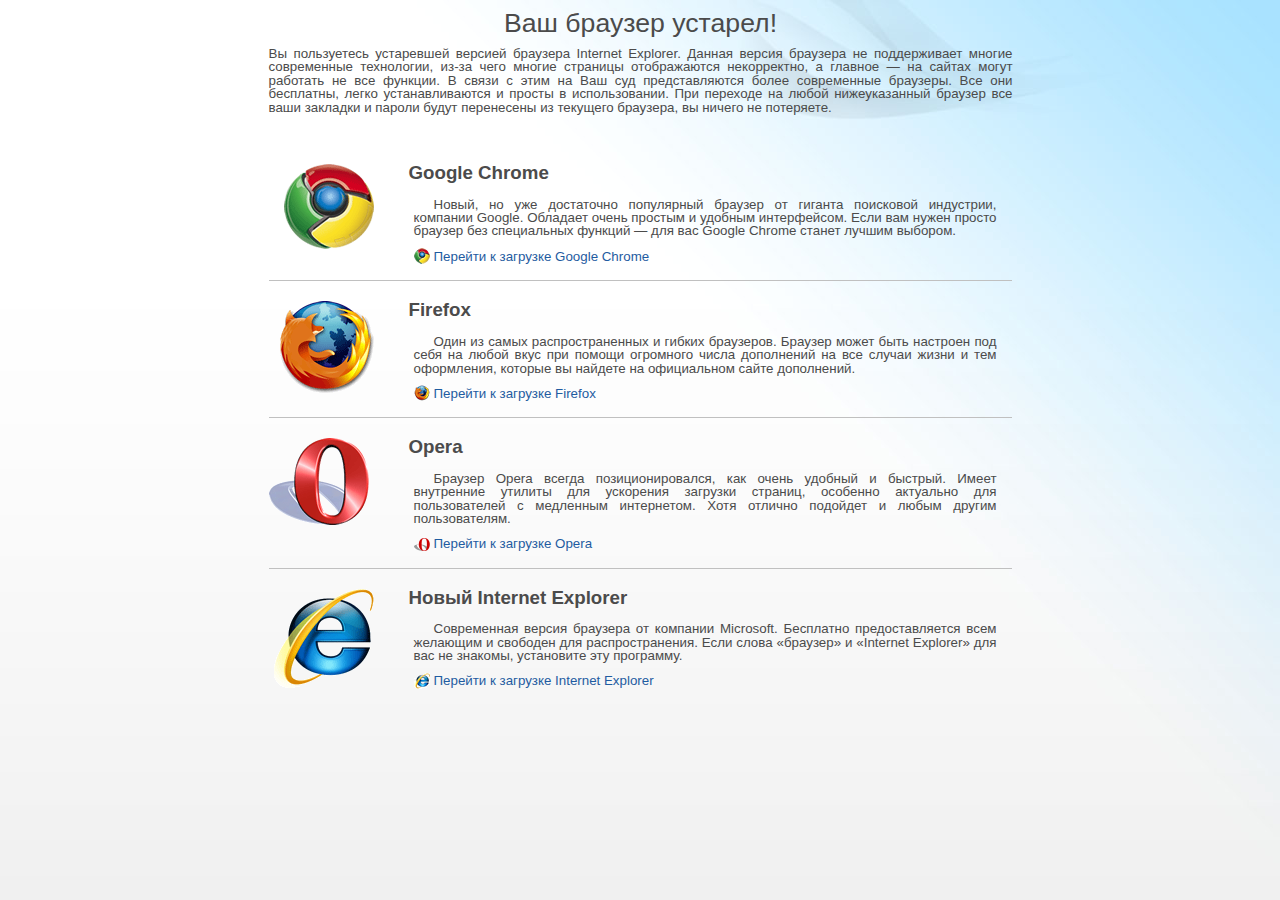
<file: app/oldies/index.html>
﻿<!DOCTYPE html>
<html> 
	<head> 
	  <title>Ваш браузер устарел!</title>
	  <link rel="stylesheet" type="text/css" media="all" href="style.css" /> 
	</head> 
	
	<body>
		<div id="old"> 
			<div id="header">
				<h1>Ваш браузер устарел!</h1>
				<font>Вы пользуетесь устаревшей версией браузера Internet Explorer. Данная версия браузера не поддерживает многие современные технологии, из-за чего многие страницы отображаются некорректно, а главное — на сайтах могут работать не все функции. В связи с этим на Ваш суд представляются более современные браузеры. Все они бесплатны, легко устанавливаются и просты в использовании. При переходе на любой нижеуказанный браузер все ваши закладки и пароли будут перенесены из текущего браузера, вы ничего не потеряете.</font>
			</div> 
		
			<ul id="modern-browser"> 
				<li class="chrome"> 
					<h2>Google Chrome</h2> 
					<div class="descriptiontext"> 
						Новый, но уже достаточно популярный браузер от гиганта поисковой индустрии, компании Google. Обладает очень простым и удобным интерфейсом. Если вам нужен просто браузер без специальных функций — для вас Google Chrome станет лучшим выбором.
						<ul class="file"> 
							<li style="padding-left: 0px;"><a href="http://www.google.com/chrome/">Перейти к загрузке Google Chrome</a></li>
						</ul> 
					</div> 
				</li>
				
				<hr class="delim" />
				
				<li class="firefox"> 
					<h2>Firefox</h2> 
					<div class="descriptiontext"> 
						Один из самых распространенных и гибких браузеров. Браузер может быть настроен под себя на любой вкус при помощи огромного числа дополнений на все случаи жизни и тем оформления, которые вы найдете на официальном сайте дополнений.
						<ul class="file"> 
							<li style="padding-left: 0px;"><a href="http://www.mozilla.org/firefox/">Перейти к загрузке Firefox</a></li> 
						</ul> 
					</div> 
				</li> 

				<hr class="delim" />
				
				<li class="opera"> 
					<h2>Opera</h2> 
					<div class="descriptiontext"> 
						Браузер Opera всегда позиционировался, как очень удобный и быстрый. Имеет внутренние утилиты для ускорения загрузки страниц, особенно актуально для пользователей с медленным интернетом. Хотя отлично подойдет и любым другим пользователям.
						<ul class="file"> 
							<li class="v9" style="padding-left: 0px;"><a href="http://www.opera.com/">Перейти к загрузке Opera</a></li>
						</ul> 
					</div> 
				</li>
				
				<hr class="delim" />
				
				<li class="ie8"> 
					<h2>Новый Internet Explorer</h2> 
					<div class="descriptiontext">
						Современная версия браузера от компании Microsoft. Бесплатно предоставляется всем желающим и свободен для распространения. Если слова «браузер» и «Internet Explorer» для вас не знакомы, установите эту программу.
						<ul class="file"> 
							<li class="microsoft" style="padding-left: 0px;"><a href="http://www.microsoft.com/rus/windows/internet-explorer/">Перейти к загрузке Internet Explorer</a></li> 
						</ul> 
					</div> 
				</li>
				
			</ul> 
		</div> 
	</body> 
</html>
</file>
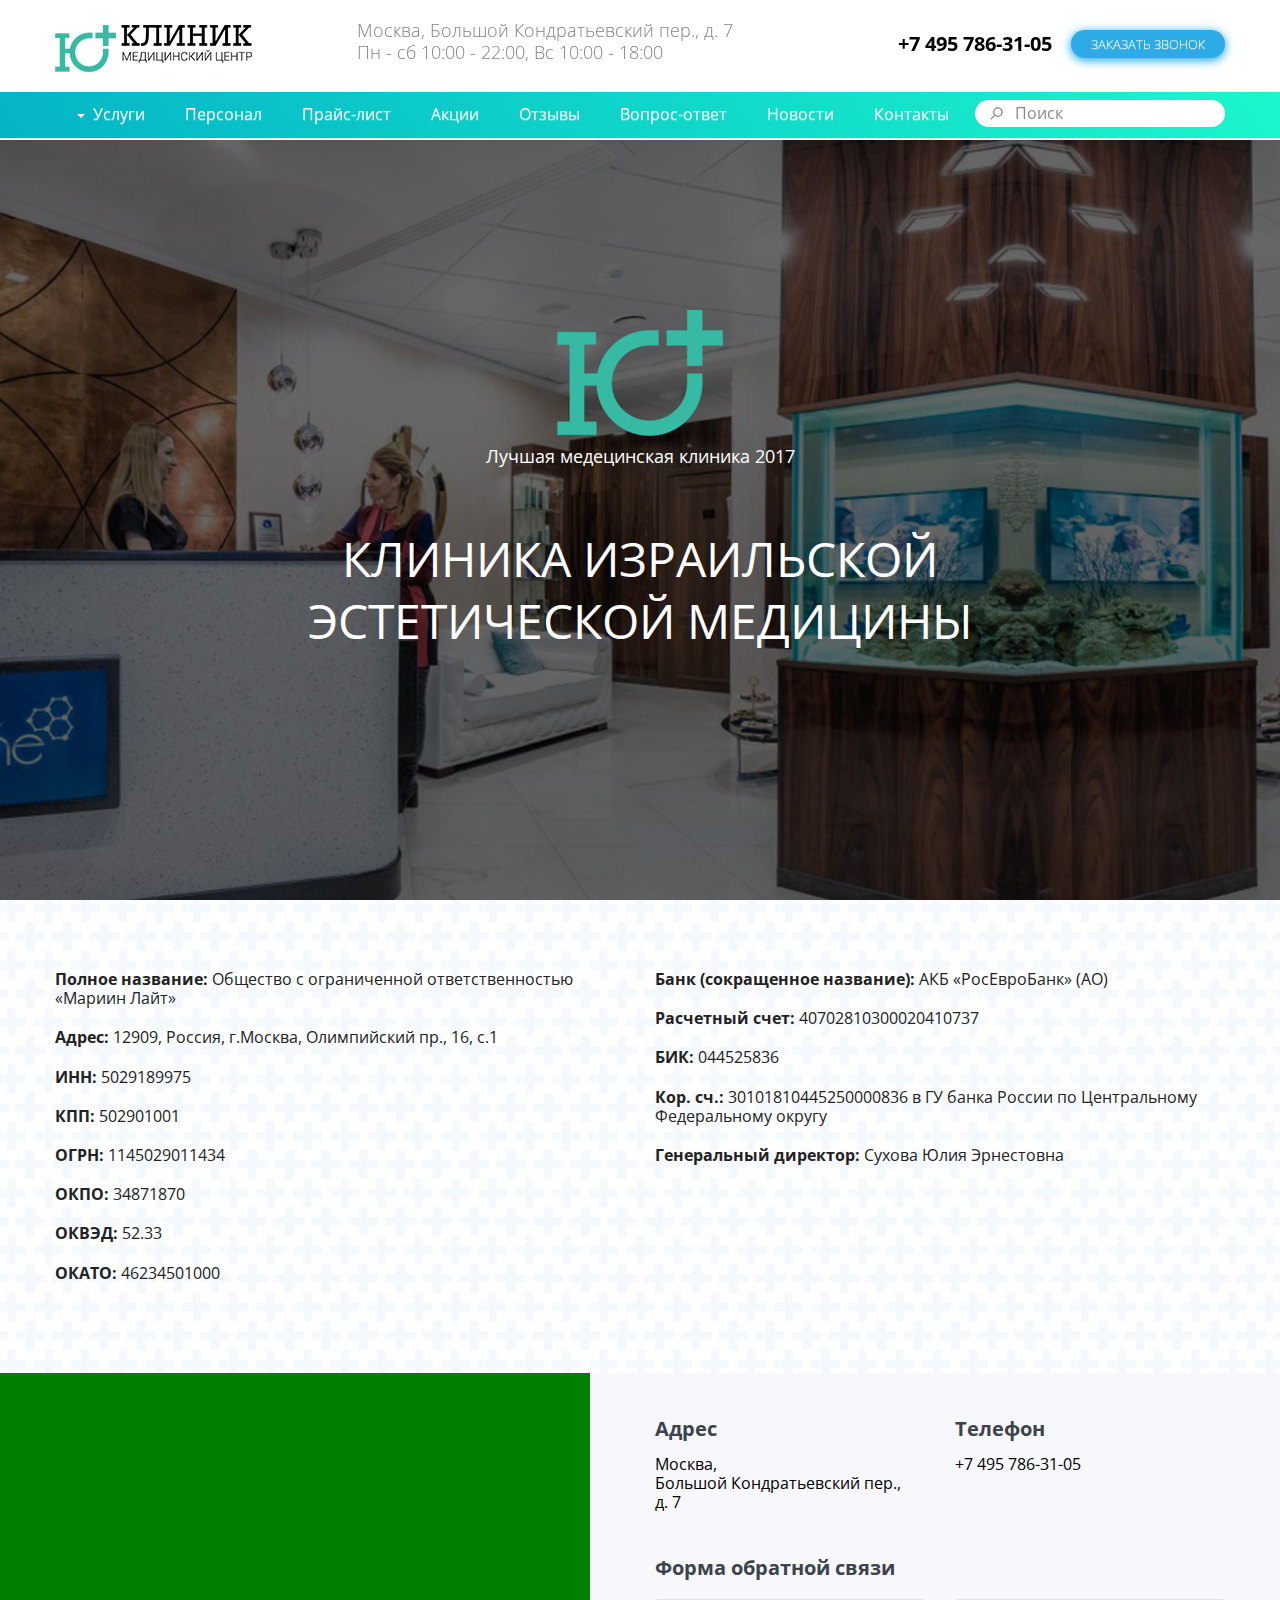
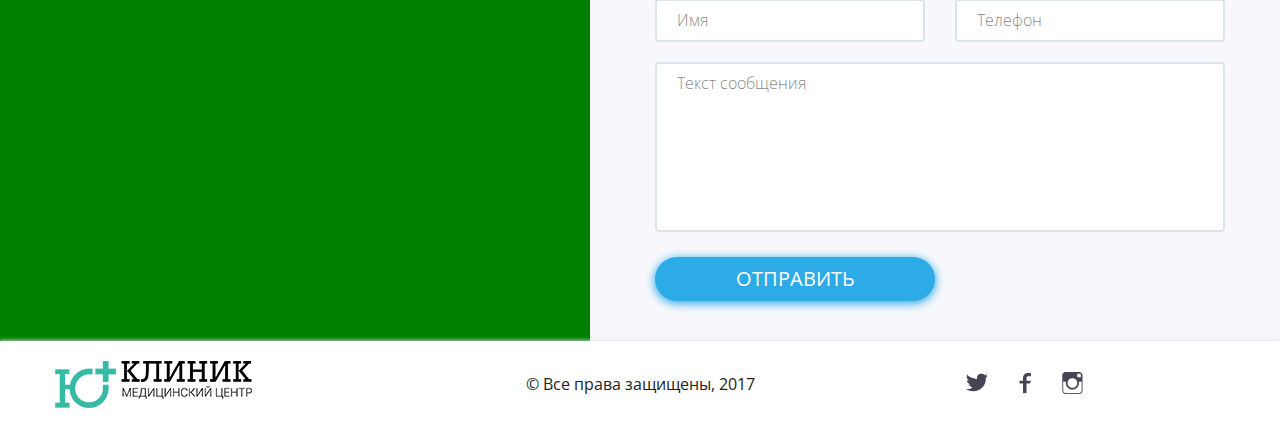
<file: app/contacts.html>
<!DOCTYPE html>
<html lang="ru">
<head>

	<meta charset="utf-8">

	<title>Ю-Клиник</title>

	<meta http-equiv="X-UA-Compatible" content="IE=edge">
	<meta name="viewport" content="width=device-width, initial-scale=1">
	<meta name = "format-detection" content = "telephone=no">

	<link rel="shortcut icon" href="img/favicon.png" type="image/x-icon">

	<meta name="theme-color" content="#14d8bd">
	<meta name="msapplication-navbutton-color" content="#14d8bd">
	<meta name="apple-mobile-web-app-status-bar-style" content="#14d8bd">


	<link rel="stylesheet" href="bootstrap/css/bootstrap-3.3.2.min.css">	
	<link rel="stylesheet" href="bootstrap/css/bootstrap-theme.css">	
	<link rel="stylesheet" href="owlcarousel/owl.carousel.css">  
  	<link rel="stylesheet" href="owlcarousel/owl.theme.default.min.css">
  	<link rel="stylesheet" href="css/venders/jquery-ui.css">
  	<link rel="stylesheet" href="fancybox/jquery.fancybox.css">


	<link rel="stylesheet" href="css/venders/normalize.css">
	<link rel="stylesheet" href="css/venders/animate.css">		
	<link rel="stylesheet" href="css/style.css">	

	
	<link href="https://fonts.googleapis.com/css?family=Open+Sans:300,300i,400,400i,600,600i,700,700i,800&amp;subset=cyrillic-ext" rel="stylesheet">

	<!--[if lte IE 9]>
	    <script src="oldies/oldies.js" charset="utf-8"></script>
	    <style>
	       .wrapper-x {display: none;}	       
	    </style>
	 <![endif]-->

</head>

<body>
	<!-- **********************************************************************- -->

<div class="wrapper-x">
	<div class="wrapper-y">


<!-- ***********************HEADER + NAVIGATION ********************************- -->

	<header data-spy="scroll" data-target="#navbar-main" data-offset="80" class="main-header navbar_wrapper">
	  <!--Фиксированное горизонтальное меню для навигации по текущей странице -->
	<nav class="navbar navbar-default navbar-fixed-top main-nav-scroll">
	  <div class="container">
	    <div class="navbar-header">
	      <button type="button" class="navbar-toggle collapsed" data-toggle="collapse" data-target="#navbar-main" aria-expanded="false">
	        <span class="icon-bar"></span>
	        <span class="icon-bar"></span>
	        <span class="icon-bar"></span>
	      </button>
	      <div class="navbar-brand" >
	        <a href="#mainup" class="index_logo">
	          <img src="img/logo.png" alt="Ю-Клиник">             
	        </a>
	        <p class="index_address">
				Москва, Большой Кондратьевский пер., д. 7 <br>
				Пн - сб 10:00 - 22:00, Вс 10:00 - 18:00
			</p>
	        <div class="index_phone"> 
	          <a class="phone" href="tel:+74957863105">+7 495 786-31-05</a>
	          <a href="#modal-1" class="button open-modal">Заказать звонок</a>          
	        </div>
	      
	      </div>
	    </div>
	   </div>


	    <!-- Основная часть меню (может содержать ссылки, формы и другие элементы) -->
	   <div class="navbar-clinic-bg">
	    <div class="collapse navbar-collapse container" id="navbar-main">
	          <!-- Содержимое основной части --> 
	      	<form class="search">
					<input type="text" name="search" placeholder="Поиск" required="">
			</form>
	      	<ul class="nav navbar-nav level-1">			
				<!--<li class="active"><a href=""><i>▼</i> Услуги</a></li>
				 Выпадающий список -->
				<li class="dropdown">
				  	<a href="#" class="dropdown-toggle" data-toggle="dropdown"><span class="caret"> </span>&nbsp;&nbsp;Услуги</a>
				  	<ul class="dropdown-menu">
				    	<li><a href="#">Ссылка1</a></li>
				    	<li><a href="#">Ссылка2</a></li>				        	
				    	<li><a href="#">Ссылка3 Ссылка3 Ссылка3 Ссылка3</a></li>
				    	<li><a href="#">Ссылка4</a></li>
				    	<li><a href="#">Ссылка5</a></li>				        	
				    	<li><a href="#">Ссылка6</a></li>
				  	</ul>
				</li>
				<li><a href="">Персонал</a></li>
				<li><a href="">Прайс-лист</a></li>
				<li><a href="">Акции</a></li>
				<li><a href="">Отзывы</a></li>
				<li><a href="">Вопрос-ответ</a></li>
				<li><a href="">Новости</a></li>
				<li><a href="">Контакты</a></li>
			</ul>		
		</div>
	  </div>
	</nav>
	</header>

	

	<section class="page-block page-block--header-bg contacts">
		<div class="container">
			<img class="logo" src="img/logo-uclinic.png" alt="">
			<p class="page-block__subtitle">Лучшая медецинская клиника 2017</p>
			<h2 class="page-block__title">КЛИНИКА ИЗРАИЛЬСКОЙ ЭСТЕТИЧЕСКОЙ МЕДИЦИНЫ</h2>
		</div>
	</section>

	<section class="page-block contacts bg-blue-repeat">
		<div class="container">
			<div class="row">
				<div class="col-xs-12 col-sm-6 col-md-6">
					<div class="contacts__text">
						<p><b>Полное название:</b> Общество с ограниченной ответственностью «Мариин&nbsp;Лайт»</p>
						<p><b>Адрес:</b> 12909, Россия, г.Москва, Олимпийский пр., 16, с.1</p>
						<p><b>ИНН:</b> 5029189975</p>
						<p><b>КПП:</b> 502901001</p>
						<p><b>ОГРН:</b> 1145029011434</p>
						<p><b>ОКПО:</b> 34871870</p>
						<p><b>ОКВЭД:</b> 52.33</p>
						<p><b>ОКАТО:</b> 46234501000</p>
					</div>
				</div>

				<div class="col-xs-12 col-sm-6 col-md-6">
					<div class="contacts__text">
						<p><b>Банк (сокращенное название):</b> АКБ «РосЕвроБанк» (АО)</p>
						<p><b>Расчетный счет:</b> 40702810300020410737</p>
						<p><b>БИК:</b> 044525836</p>
						<p><b>Кор. сч.:</b> 30101810445250000836 в ГУ банка России по Центральному Федеральному округу</p>
						<p><b>Генеральный директор:</b> Сухова Юлия Эрнестовна</p>
					</div>
				</div>
			</div>
		</div>
	</section>


	<section id="map" class="map">
		<div class="map-container">
			<script type="text/javascript" charset="utf-8" async src="https://api-maps.yandex.ru/services/constructor/1.0/js/?um=constructor%3Ac49d44d06afb7a249d4a6f43b3b6a98947a526e03f83068b33c29f6deb797837&amp;width=100%25&amp;height=400&amp;lang=ru_RU&amp;scroll=false"></script>
		</div>
		<div class="container">
			<div class="row">
				<div class="col-xs-12 col-sm-6 col-md-6">
				</div>
				<div class="col-xs-12 col-sm-6 col-md-6">
					<div class="row">
						<div class="col-xs-12 col-sm-12 col-md-6">
							<h3 class="map__title">Адрес</h3>
							<p class="map__text">Москва, Большой&nbsp;Кондратьевский&nbsp;пер., д.&nbsp;7</p>
						</div>
						<div class="col-xs-12 col-sm-12 col-md-6">
							<h3 class="map__title">Телефон</h3>
							<a href="tel:+74957863105" class="map__text">+7 495 786-31-05</a>
						</div>
					</div>
					<div class="row">
						<div class="col-md-12">
							<h3 class="map__title">Форма обратной связи</h3>
								<form class="form-contact">
									<div class="row">
										<div class="col-xs-12 col-sm-12 col-md-6">
											<input type="text" name="name" placeholder="Имя" required="">
										</div>
										<div class="col-xs-12 col-sm-12 col-md-6">
											<input type="tel" name="phone" placeholder="Телефон" required="">
										</div>
									</div>
									<div class="row">
										<div class="col-xs-12 col-sm-12 col-md-12">
											<textarea name="message" placeholder="Текст сообщения"></textarea>
										</div>
									</div>
									<div class="row">
										<div class="col-md-12">
											<input type="submit" value="отправить" class="button">
										</div>
									</div>
								</form>
						</div>
					</div>
				</div>
			</div>
		</div>
	</section>

	

<!-- *************************** БЛОК ПОДВАЛ***************************************- -->	
	</div> <!-- end wrapper-y -->

	<footer id="footer" class="main-footer">
		<div class="container">
			<div class="row">
				<div class="col-xs-12 col-sm-3 col-md-3">
					<a href="#" class="index_logo">
	          			<img src="img/logo.png" alt="Ю-Клиник">             
	        		</a>
				</div>
				<div class="col-xs-12 col-sm-6 col-md-6">
					<p class="copyright">© Все права защищены, 2017</p>
				</div>
				<div class="col-xs-12 col-sm-3 col-md-3">
					<div class="social">
						<a href="" target="_blank"><img src="img/social-tw.png"></a>
						<a href="" target="_blank"><img src="img/social-fb.png"></a>
						<a href="" target="_blank"><img src="img/social-in.png"></a>
					</div>
				</div>
			</div>
		</div>
	</footer>

	<!-- Modals -->
	<div id="modals"></div>
	<!-- //Modals -->







	<!-- ********************************- -->
	</div> <!-- end wrapper-x -->
	<!-- Scripts -->
	<script type="text/javascript" src="js/venders/jquery-1.12.4.js"></script>
	<script type="text/javascript" src="bootstrap/js/bootstrap.js"></script>	
	<script type="text/javascript" src="bootstrap/js/bootstrap-multiselect.js"></script>
	<script type="text/javascript" src="js/venders/jquery.maskedinput.js"></script>
	<script type="text/javascript" src="js/venders/jquery.sticky.js"></script>
	<script type="text/javascript" src="owlcarousel/owl.carousel.min.js"></script>	
	<script type="text/javascript" src="js/venders/jquery-ui.js"></script>
	<script type="text/javascript" src="fancybox/jquery.fancybox.pack.js"></script>

	

	<!-- JS -->
	<script src="js/script.js"></script> 

</body>
</html>
</file>
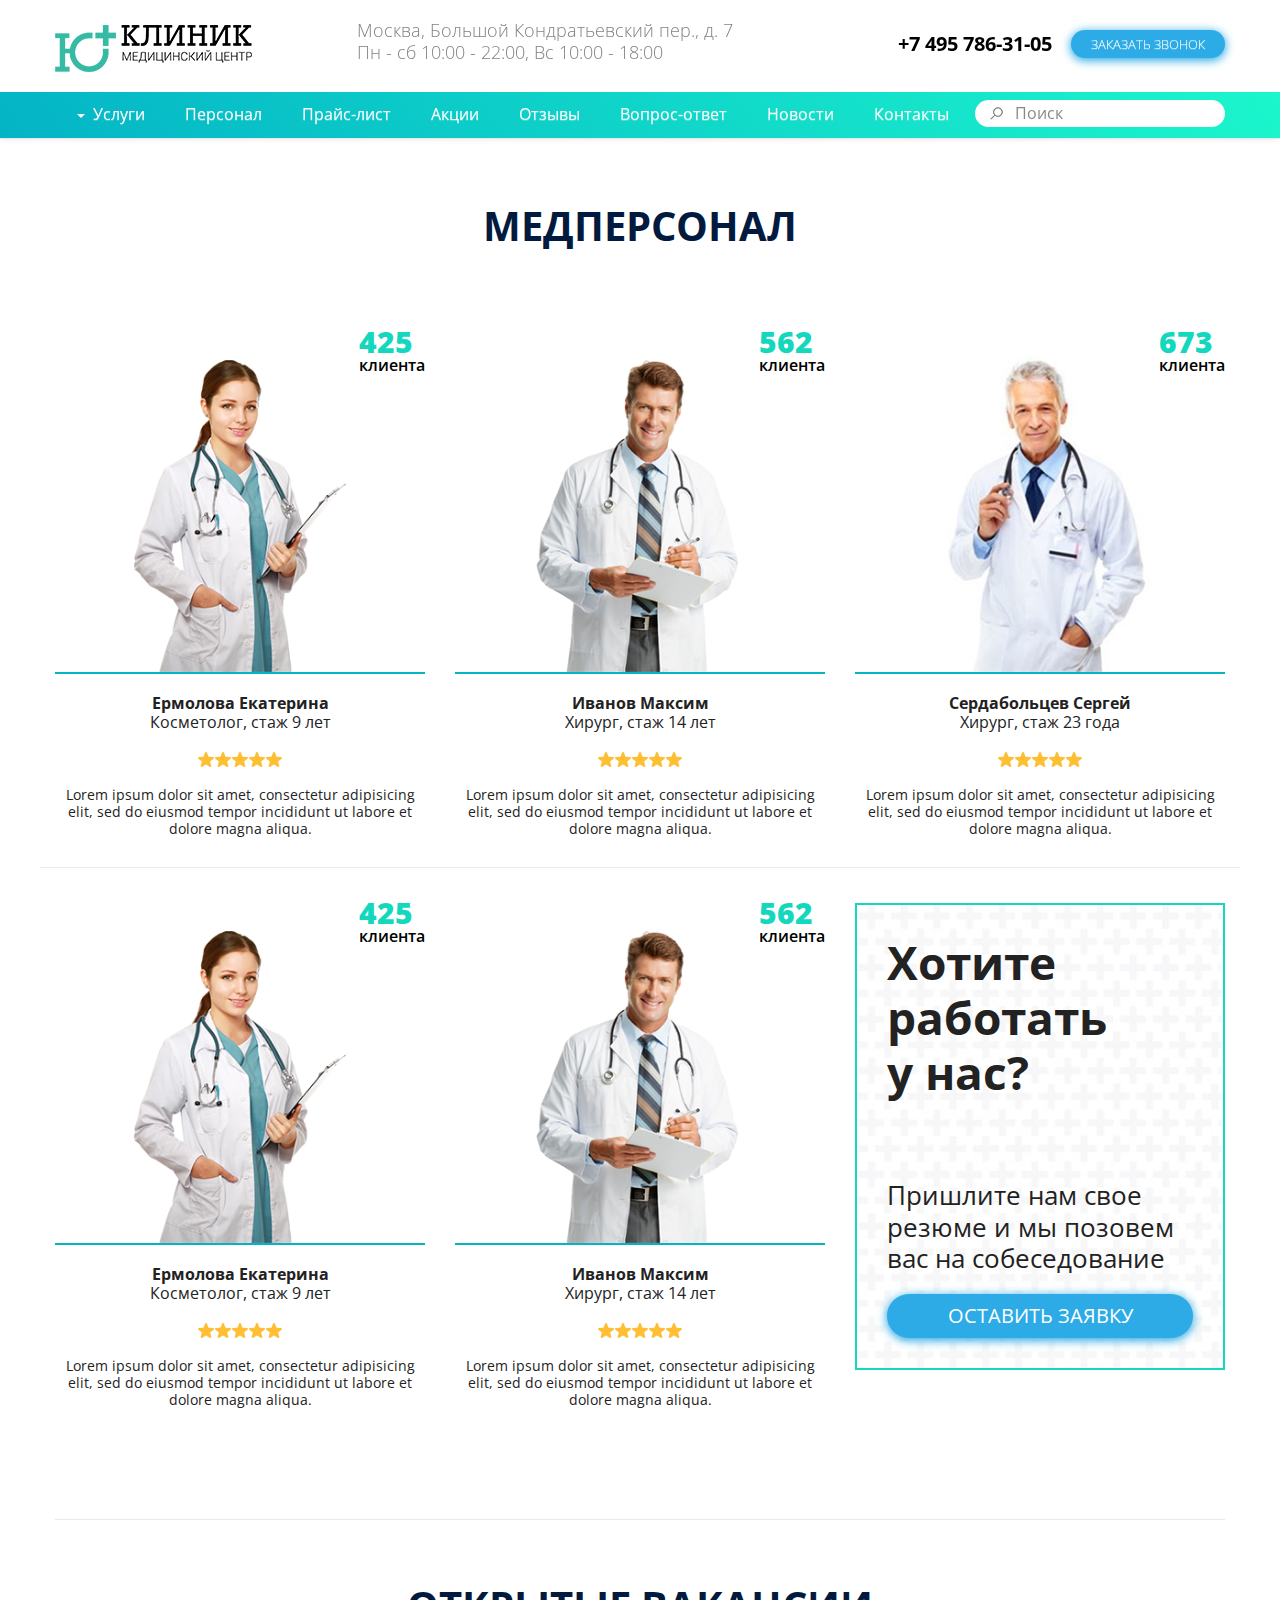
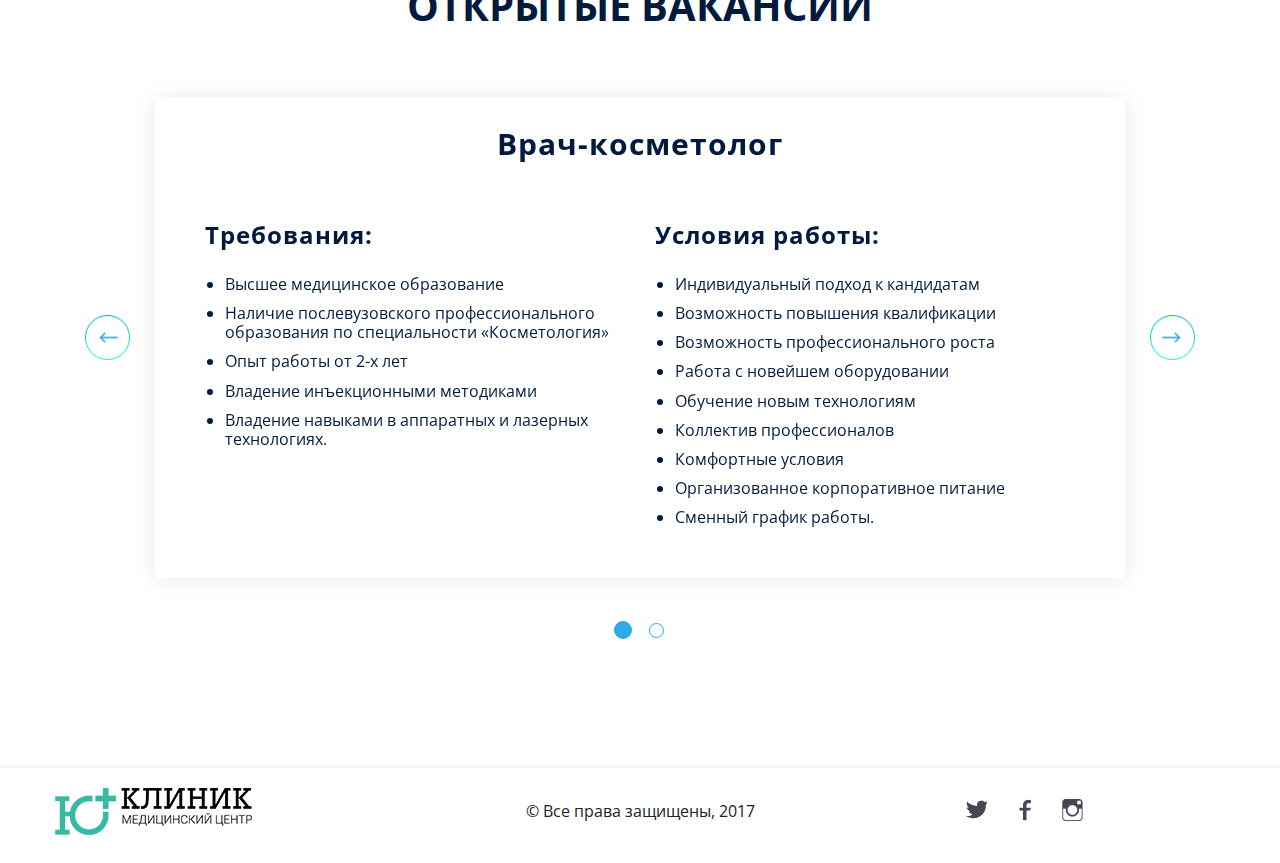
<file: app/employe.html>
<!DOCTYPE html>
<html lang="ru">
<head>

	<meta charset="utf-8">

	<title>Ю-Клиник</title>

	<meta http-equiv="X-UA-Compatible" content="IE=edge">
	<meta name="viewport" content="width=device-width, initial-scale=1">
	<meta name = "format-detection" content = "telephone=no">

	<link rel="shortcut icon" href="img/favicon.png" type="image/x-icon">

	<meta name="theme-color" content="#14d8bd">
	<meta name="msapplication-navbutton-color" content="#14d8bd">
	<meta name="apple-mobile-web-app-status-bar-style" content="#14d8bd">


	<link rel="stylesheet" href="bootstrap/css/bootstrap-3.3.2.min.css">	
	<link rel="stylesheet" href="bootstrap/css/bootstrap-theme.css">	
	<link rel="stylesheet" href="owlcarousel/owl.carousel.css">  
  	<link rel="stylesheet" href="owlcarousel/owl.theme.default.min.css">
  	<link rel="stylesheet" href="css/venders/jquery-ui.css">
  	<link rel="stylesheet" href="fancybox/jquery.fancybox.css">


	<link rel="stylesheet" href="css/venders/normalize.css">
	<link rel="stylesheet" href="css/venders/animate.css">		
	<link rel="stylesheet" href="css/style.css">	

	
	<link href="https://fonts.googleapis.com/css?family=Open+Sans:300,300i,400,400i,600,600i,700,700i,800&amp;subset=cyrillic-ext" rel="stylesheet">

	<!--[if lte IE 9]>
	    <script src="oldies/oldies.js" charset="utf-8"></script>
	    <style>
	       .wrapper-x {display: none;}	       
	    </style>
	 <![endif]-->

</head>

<body>
	<!-- **********************************************************************- -->

<div class="wrapper-x">
	<div class="wrapper-y">


<!-- ***********************HEADER + NAVIGATION ********************************- -->

	<header data-spy="scroll" data-target="#navbar-main" data-offset="80" class="main-header navbar_wrapper">
	  <!--Фиксированное горизонтальное меню для навигации по текущей странице -->
	<nav class="navbar navbar-default navbar-fixed-top main-nav-scroll">
	  <div class="container">
	    <div class="navbar-header">
	      <button type="button" class="navbar-toggle collapsed" data-toggle="collapse" data-target="#navbar-main" aria-expanded="false">
	        <span class="icon-bar"></span>
	        <span class="icon-bar"></span>
	        <span class="icon-bar"></span>
	      </button>
	      <div class="navbar-brand" >
	        <a href="#mainup" class="index_logo">
	          <img src="img/logo.png" alt="Ю-Клиник">             
	        </a>
	        <p class="index_address">
				Москва, Большой Кондратьевский пер., д. 7 <br>
				Пн - сб 10:00 - 22:00, Вс 10:00 - 18:00
			</p>
	        <div class="index_phone"> 
	          <a class="phone" href="tel:+74957863105">+7 495 786-31-05</a>
	          <a href="#modal-1" class="button open-modal">Заказать звонок</a>          
	        </div>
	      
	      </div>
	    </div>
	   </div>


	   <!-- Основная часть меню (может содержать ссылки, формы и другие элементы) -->
	   <div class="navbar-clinic-bg">
	    <div class="collapse navbar-collapse container" id="navbar-main">
	          <!-- Содержимое основной части --> 
	      	<form class="search">
					<input type="text" name="search" placeholder="Поиск" required="">
			</form>
	      	<ul class="nav navbar-nav level-1">			
				<!--<li class="active"><a href=""><i>▼</i> Услуги</a></li>
				 Выпадающий список -->
				<li class="dropdown">
				  	<a href="#" class="dropdown-toggle" data-toggle="dropdown"><span class="caret"> </span>&nbsp;&nbsp;Услуги</a>
				  	<ul class="dropdown-menu">
				    	<li><a href="#">Ссылка1</a></li>
				    	<li><a href="#">Ссылка2</a></li>				        	
				    	<li><a href="#">Ссылка3 Ссылка3 Ссылка3 Ссылка3</a></li>
				    	<li><a href="#">Ссылка4</a></li>
				    	<li><a href="#">Ссылка5</a></li>				        	
				    	<li><a href="#">Ссылка6</a></li>
				  	</ul>
				</li>
				<li><a href="">Персонал</a></li>
				<li><a href="">Прайс-лист</a></li>
				<li><a href="">Акции</a></li>
				<li><a href="">Отзывы</a></li>
				<li><a href="">Вопрос-ответ</a></li>
				<li><a href="">Новости</a></li>
				<li><a href="">Контакты</a></li>
			</ul>		
		</div>
	  </div>
	</nav>
	</header>

	

	<section class="page-block">
		<div class="container">
			<h2 class="page-block__title">медперсонал</h2>
			<div class="row employe">
				<div class="col-xs-12 col-sm-4  col-md-4 employe__item">
					<div class="doctor">	
						<p class="doctor__count">425 <span>клиента</span></p>			
						<img src="img/employe-1.png" alt="" class="doctor__img">
						<div class="doctor__info">
							<p class="doctor__name">
								<strong>Ермолова Екатерина</strong>
								Косметолог, стаж 9 лет
							</p>
							<img src="img/rating.png" alt="" class="rating">
							<p class="doctor__desc">Lorem ipsum dolor sit amet, consectetur adipisicing elit, sed do eiusmod tempor incididunt ut labore et dolore magna aliqua.</p>
						</div>
					</div>
				</div>
				<div class="col-xs-12 col-sm-4 col-md-4 employe__item">
					<div class="doctor">
						<p class="doctor__count">562 <span>клиента</span></p>				
						<img src="img/employe-2.png" alt="" class="doctor__img">
						<div class="doctor__info">
							<p class="doctor__name">
								<strong>Иванов Максим</strong>
								Хирург, стаж 14 лет
							</p>
							<img src="img/rating.png" alt="" class="rating">
							<p class="doctor__desc">Lorem ipsum dolor sit amet, consectetur adipisicing elit, sed do eiusmod tempor incididunt ut labore et dolore magna aliqua.</p>
						</div>
					</div>					
				</div>
				<div class="col-xs-12 col-sm-4 col-md-4 employe__item">
					<div class="doctor">
						<p class="doctor__count">673 <span>клиента</span></p>				
						<img src="img/employe-3.png" alt="" class="doctor__img">
						<div class="doctor__info">
							<p class="doctor__name">
								<strong>Сердабольцев Сергей</strong>
								Хирург, стаж 23 года
							</p>
							<img src="img/rating.png" alt="" class="rating">
							<p class="doctor__desc">Lorem ipsum dolor sit amet, consectetur adipisicing elit, sed do eiusmod tempor incididunt ut labore et dolore magna aliqua.</p>
						</div>
					</div>					
				</div>
				<div class="col-xs-12 col-sm-4  col-md-4 employe__item">
					<div class="doctor">	
						<p class="doctor__count">425 <span>клиента</span></p>			
						<img src="img/employe-1.png" alt="" class="doctor__img">
						<div class="doctor__info">
							<p class="doctor__name">
								<strong>Ермолова Екатерина</strong>
								Косметолог, стаж 9 лет
							</p>
							<img src="img/rating.png" alt="" class="rating">
							<p class="doctor__desc">Lorem ipsum dolor sit amet, consectetur adipisicing elit, sed do eiusmod tempor incididunt ut labore et dolore magna aliqua.</p>
						</div>
					</div>
				</div>
				<div class="col-xs-12 col-sm-4 col-md-4 employe__item">
					<div class="doctor">
						<p class="doctor__count">562 <span>клиента</span></p>				
						<img src="img/employe-2.png" alt="" class="doctor__img">
						<div class="doctor__info">
							<p class="doctor__name">
								<strong>Иванов Максим</strong>
								Хирург, стаж 14 лет
							</p>
							<img src="img/rating.png" alt="" class="rating">
							<p class="doctor__desc">Lorem ipsum dolor sit amet, consectetur adipisicing elit, sed do eiusmod tempor incididunt ut labore et dolore magna aliqua.</p>
						</div>
					</div>					
				</div>
				<div class="col-xs-12 col-sm-4 col-md-4 employe__item">
					<div class="advert">
						<p class="advert__title">Хотите  работать у&nbsp;нас?</p>
						<p class="advert__text">Пришлите нам свое  резюме и мы позовем  вас на собеседование</p>
						<a href="/" class="button">Оставить заявку</a>
					</div>
				</div>
			</div>			
		</div>
	</section>

	<div class="separator"></div>

	<section class="page-block vacancy">
		<div class="container">
			<h2 class="page-block__title border-top">Открытые вакансии</h2>
			<div id="owl-vacancy" class="owl-carousel vacancy__slider">
				<div class="vacancy__slide">
					<h5 class="vacancy__title">Врач-косметолог</h5>
					<div class="row">
						<div class="col-xs-12 col-sm-6 col-md-6">
							<p class="vacancy__subtitle">Требования:</p>
							<ul>
								<li>Высшее медицинское образование</li>
								<li>Наличие послевузовского профессионального образования по специальности «Косметология»</li>
								<li>Опыт работы от 2-х лет</li>
								<li>Владение инъекционными методиками</li>
								<li>Владение навыками в аппаратных и лазерных технологиях.</li>
							</ul>
						</div>
					
						<div class="col-xs-12 col-sm-6 col-md-6">
							<p class="vacancy__subtitle">Условия работы:</p>
							<ul>
								<li>Индивидуальный подход к кандидатам</li>
								<li>Возможность повышения квалификации</li>
								<li>Возможность профессионального роста</li>
								<li>Работа c новейшем оборудовании</li>
								<li>Обучение новым технологиям</li>
								<li>Коллектив профессионалов</li>
								<li>Комфортные условия</li>
								<li>Организованное корпоративное питание</li>
								<li>Сменный график работы.</li>
							</ul>
						</div>
					</div>
				</div>

				<div class="vacancy__slide">
					<h5 class="vacancy__title">Врач-косметолог</h5>
					<div class="row">
						<div class="col-xs-12 col-sm-6 col-md-6">
							<p class="vacancy__subtitle">Требования:</p>
							<ul>
								<li>Высшее медицинское образование</li>
								<li>Наличие послевузовского профессионального образования по специальности «Косметология»</li>
								<li>Опыт работы от 2-х лет</li>
								<li>Владение инъекционными методиками</li>
								<li>Владение навыками в аппаратных и лазерных технологиях.</li>
							</ul>
						</div>
					
						<div class="col-xs-12 col-sm-6 col-md-6">
							<p class="vacancy__subtitle">Условия работы:</p>
							<ul>
								<li>Индивидуальный подход к кандидатам</li>
								<li>Возможность повышения квалификации</li>
								<li>Возможность профессионального роста</li>
								<li>Работа c новейшем оборудовании</li>
								<li>Обучение новым технологиям</li>
								<li>Коллектив профессионалов</li>
								<li>Комфортные условия</li>
								<li>Организованное корпоративное питание</li>
								<li>Сменный график работы.</li>
							</ul>
						</div>
					</div>
				</div>
			</div>
		</div>
	</section>

	<div class="separator"></div>
		

	

<!-- *************************** БЛОК ПОДВАЛ***************************************- -->	
	</div> <!-- end wrapper-y -->

	<footer id="footer" class="main-footer">
		<div class="container">
			<div class="row">
				<div class="col-xs-12 col-sm-3 col-md-3">
					<a href="#" class="index_logo">
	          			<img src="img/logo.png" alt="Ю-Клиник">             
	        		</a>
				</div>
				<div class="col-xs-12 col-sm-6 col-md-6">
					<p class="copyright">© Все права защищены, 2017</p>
				</div>
				<div class="col-xs-12 col-sm-3 col-md-3">
					<div class="social">
						<a href="" target="_blank"><img src="img/social-tw.png"></a>
						<a href="" target="_blank"><img src="img/social-fb.png"></a>
						<a href="" target="_blank"><img src="img/social-in.png"></a>
					</div>
				</div>
			</div>
		</div>
	</footer>

	<!-- Modals -->
	<div id="modals"></div>
	<!-- //Modals -->







	<!-- ********************************- -->
	</div> <!-- end wrapper-x -->
	<!-- Scripts -->
	<script type="text/javascript" src="js/venders/jquery-1.12.4.js"></script>
	<script type="text/javascript" src="bootstrap/js/bootstrap.js"></script>	
	<script type="text/javascript" src="bootstrap/js/bootstrap-multiselect.js"></script>
	<script type="text/javascript" src="js/venders/jquery.maskedinput.js"></script>
	<script type="text/javascript" src="js/venders/jquery.sticky.js"></script>
	<script type="text/javascript" src="owlcarousel/owl.carousel.min.js"></script>	
	<script type="text/javascript" src="js/venders/jquery-ui.js"></script>
	<script type="text/javascript" src="fancybox/jquery.fancybox.pack.js"></script>

	

	<!-- JS -->
	<script src="js/script.js"></script> 

</body>
</html>
</file>
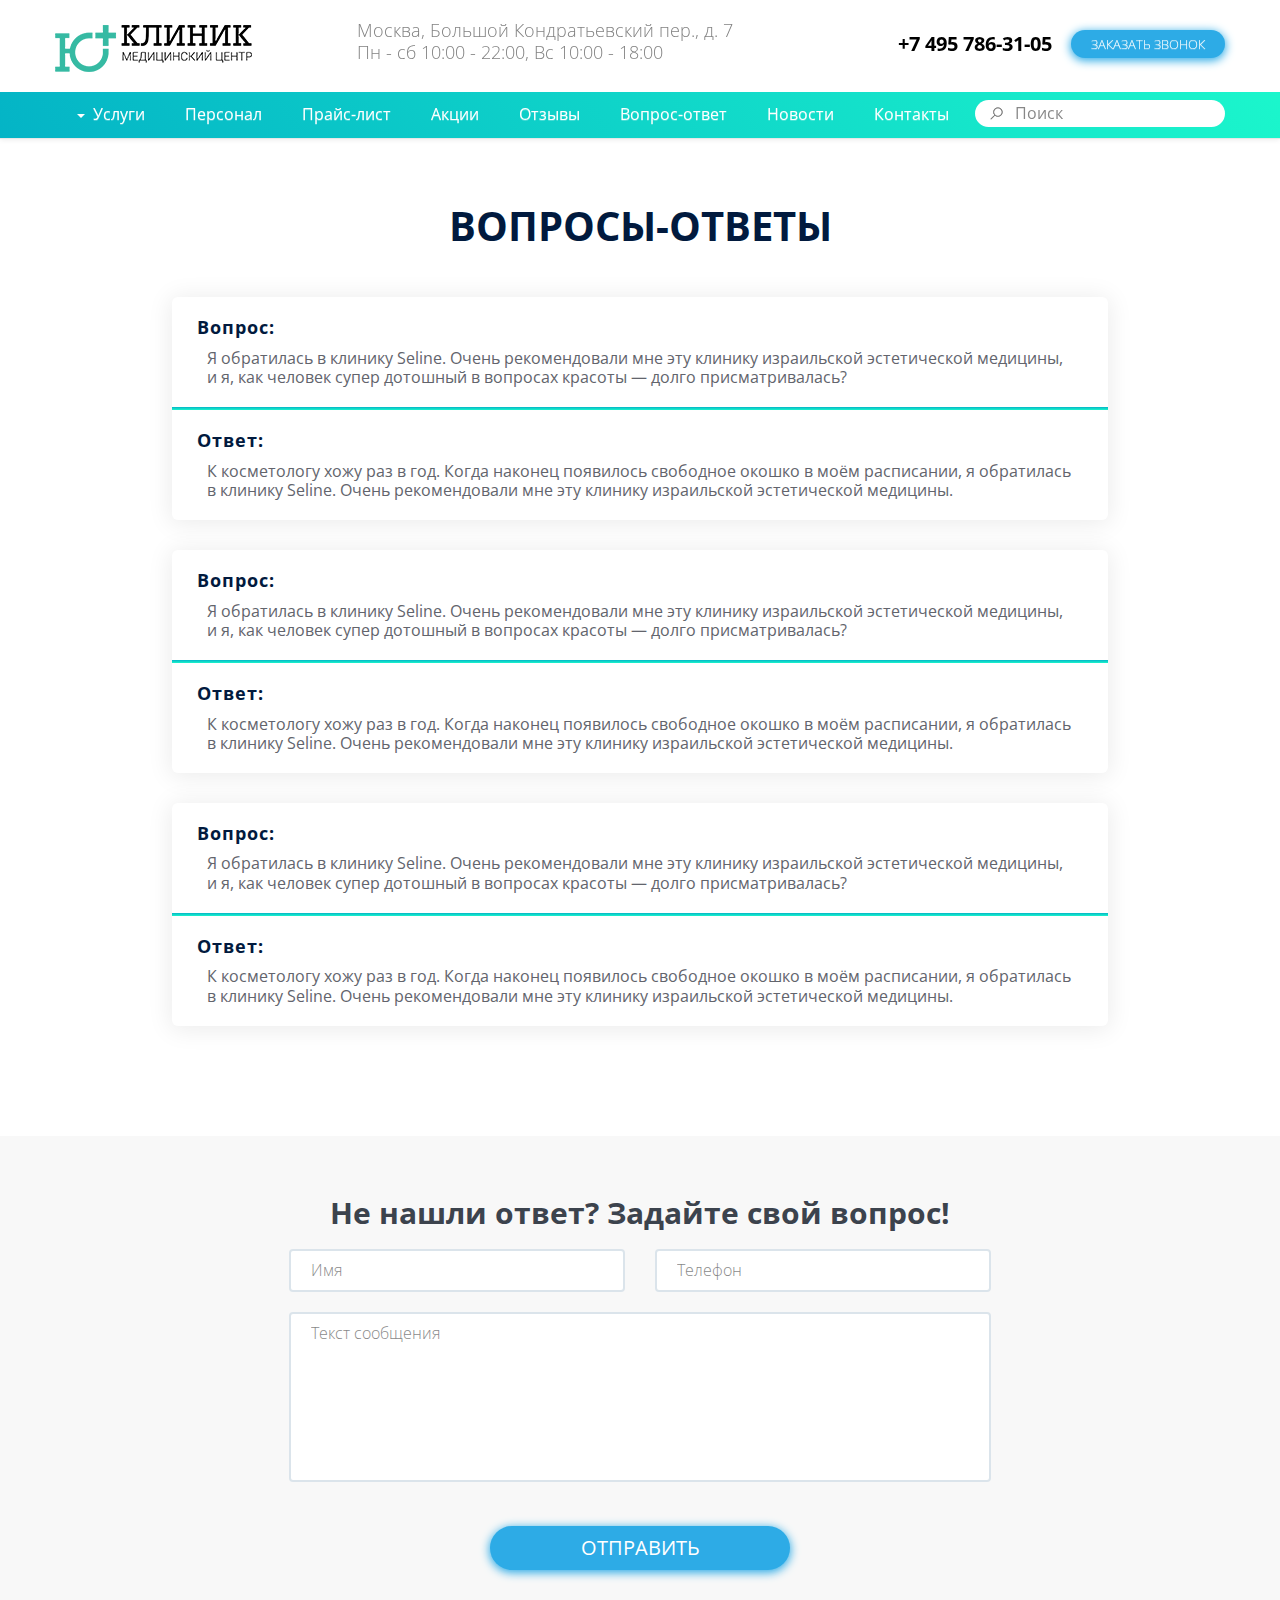
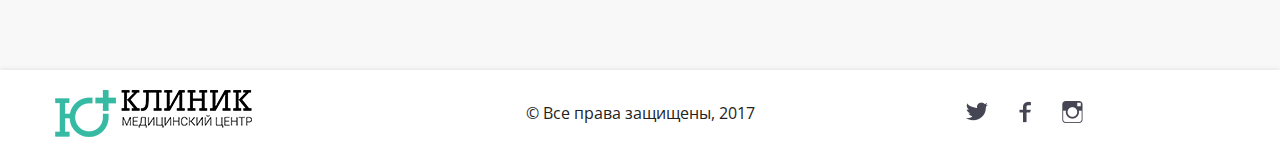
<file: app/issues.html>
<!DOCTYPE html>
<html lang="ru">
<head>

	<meta charset="utf-8">

	<title>Ю-Клиник</title>

	<meta http-equiv="X-UA-Compatible" content="IE=edge">
	<meta name="viewport" content="width=device-width, initial-scale=1">
	<meta name = "format-detection" content = "telephone=no">

	<link rel="shortcut icon" href="img/favicon.png" type="image/x-icon">

	<meta name="theme-color" content="#14d8bd">
	<meta name="msapplication-navbutton-color" content="#14d8bd">
	<meta name="apple-mobile-web-app-status-bar-style" content="#14d8bd">


	<link rel="stylesheet" href="bootstrap/css/bootstrap-3.3.2.min.css">	
	<link rel="stylesheet" href="bootstrap/css/bootstrap-theme.css">	
	<link rel="stylesheet" href="owlcarousel/owl.carousel.css">  
  	<link rel="stylesheet" href="owlcarousel/owl.theme.default.min.css">
  	<link rel="stylesheet" href="css/venders/jquery-ui.css">
  	<link rel="stylesheet" href="fancybox/jquery.fancybox.css">


	<link rel="stylesheet" href="css/venders/normalize.css">
	<link rel="stylesheet" href="css/venders/animate.css">		
	<link rel="stylesheet" href="css/style.css">	

	
	<link href="https://fonts.googleapis.com/css?family=Open+Sans:300,300i,400,400i,600,600i,700,700i,800&amp;subset=cyrillic-ext" rel="stylesheet">

	<!--[if lte IE 9]>
	    <script src="oldies/oldies.js" charset="utf-8"></script>
	    <style>
	       .wrapper-x {display: none;}	       
	    </style>
	 <![endif]-->

</head>

<body>
	<!-- **********************************************************************- -->

<div class="wrapper-x">
	<div class="wrapper-y">


<!-- ***********************HEADER + NAVIGATION ********************************- -->

	<header data-spy="scroll" data-target="#navbar-main" data-offset="80" class="main-header navbar_wrapper">
	  <!--Фиксированное горизонтальное меню для навигации по текущей странице -->
	<nav class="navbar navbar-default navbar-fixed-top main-nav-scroll">
	  <div class="container">
	    <div class="navbar-header">
	      <button type="button" class="navbar-toggle collapsed" data-toggle="collapse" data-target="#navbar-main" aria-expanded="false">
	        <span class="icon-bar"></span>
	        <span class="icon-bar"></span>
	        <span class="icon-bar"></span>
	      </button>
	      <div class="navbar-brand" >
	        <a href="#mainup" class="index_logo">
	          <img src="img/logo.png" alt="Ю-Клиник">             
	        </a>
	        <p class="index_address">
				Москва, Большой Кондратьевский пер., д. 7 <br>
				Пн - сб 10:00 - 22:00, Вс 10:00 - 18:00
			</p>
	        <div class="index_phone"> 
	          <a class="phone" href="tel:+74957863105">+7 495 786-31-05</a>
	          <a href="#modal-1" class="button open-modal">Заказать звонок</a>          
	        </div>
	      
	      </div>
	    </div>
	   </div>


	    <!-- Основная часть меню (может содержать ссылки, формы и другие элементы) -->
	   <div class="navbar-clinic-bg">
	    <div class="collapse navbar-collapse container" id="navbar-main">
	          <!-- Содержимое основной части --> 
	      	<form class="search">
					<input type="text" name="search" placeholder="Поиск" required="">
			</form>
	      	<ul class="nav navbar-nav level-1">			
				<!--<li class="active"><a href=""><i>▼</i> Услуги</a></li>
				 Выпадающий список -->
				<li class="dropdown">
				  	<a href="#" class="dropdown-toggle" data-toggle="dropdown"><span class="caret"> </span>&nbsp;&nbsp;Услуги</a>
				  	<ul class="dropdown-menu">
				    	<li><a href="#">Ссылка1</a></li>
				    	<li><a href="#">Ссылка2</a></li>				        	
				    	<li><a href="#">Ссылка3 Ссылка3 Ссылка3 Ссылка3</a></li>
				    	<li><a href="#">Ссылка4</a></li>
				    	<li><a href="#">Ссылка5</a></li>				        	
				    	<li><a href="#">Ссылка6</a></li>
				  	</ul>
				</li>
				<li><a href="">Персонал</a></li>
				<li><a href="">Прайс-лист</a></li>
				<li><a href="">Акции</a></li>
				<li><a href="">Отзывы</a></li>
				<li><a href="">Вопрос-ответ</a></li>
				<li><a href="">Новости</a></li>
				<li><a href="">Контакты</a></li>
			</ul>		
		</div>
	  </div>
	</nav>
	</header>

	

	<section class="page-block">
		<div class="container">
			<h2 class="page-block__title">Вопросы-ответы</h2>

			<div class="issues-block">
				<p class="issues-block__subtitle">Вопрос:</p>
				<p class="issues-block__text">
					Я обратилась в клинику Seline. Очень рекомендовали мне эту клинику израильской эстетической медицины, и я, как человек супер дотошный в вопросах красоты — долго присматривалась?
				</p>
				<hr class="issues-block__hr">
				<p class="issues-block__subtitle">Ответ:</p>
				<p class="issues-block__text">
					К косметологу хожу раз в год. Когда наконец появилось свободное окошко в моём расписании, я обратилась в клинику Seline. Очень рекомендовали мне эту клинику израильской эстетической медицины.
				</p>				
			</div>

			<div class="issues-block">
				<p class="issues-block__subtitle">Вопрос:</p>
				<p class="issues-block__text">
					Я обратилась в клинику Seline. Очень рекомендовали мне эту клинику израильской эстетической медицины, и я, как человек супер дотошный в вопросах красоты — долго присматривалась?
				</p>
				<hr class="issues-block__hr">
				<p class="issues-block__subtitle">Ответ:</p>
				<p class="issues-block__text">
					К косметологу хожу раз в год. Когда наконец появилось свободное окошко в моём расписании, я обратилась в клинику Seline. Очень рекомендовали мне эту клинику израильской эстетической медицины.
				</p>				
			</div>

			<div class="issues-block">
				<p class="issues-block__subtitle">Вопрос:</p>
				<p class="issues-block__text">
					Я обратилась в клинику Seline. Очень рекомендовали мне эту клинику израильской эстетической медицины, и я, как человек супер дотошный в вопросах красоты — долго присматривалась?
				</p>
				<hr class="issues-block__hr">
				<p class="issues-block__subtitle">Ответ:</p>
				<p class="issues-block__text">
					К косметологу хожу раз в год. Когда наконец появилось свободное окошко в моём расписании, я обратилась в клинику Seline. Очень рекомендовали мне эту клинику израильской эстетической медицины.
				</p>				
			</div>
		</div>
	</section>

	<div class="separator"></div>

	<section class="page-block bg-gray">
		<div class="container">			
			<form class="form-contact form-contact--big">
				<h4>Не нашли ответ? Задайте&nbsp;свой&nbsp;вопрос!</h4>
				<div class="row">
					<div class="col-xs-12 col-sm-12 col-md-6">
						<input type="text" name="name" placeholder="Имя" required="">
					</div>
					<div class="col-xs-12 col-sm-12 col-md-6">
						<input type="tel" name="phone" placeholder="Телефон" required="">
					</div>
				</div>
				<div class="row">
					<div class="col-xs-12 col-sm-12 col-md-12">
						<textarea name="message" placeholder="Текст сообщения"></textarea>
					</div>
				</div>
				<div class="row">
					<div class="col-md-12">
						<input type="submit" value="отправить" class="button">
					</div>
				</div>
			</form>
			
		</div>
	</section>

	

<!-- *************************** БЛОК ПОДВАЛ***************************************- -->	
	</div> <!-- end wrapper-y -->

	<footer id="footer" class="main-footer">
		<div class="container">
			<div class="row">
				<div class="col-xs-12 col-sm-3 col-md-3">
					<a href="#" class="index_logo">
	          			<img src="img/logo.png" alt="Ю-Клиник">             
	        		</a>
				</div>
				<div class="col-xs-12 col-sm-6 col-md-6">
					<p class="copyright">© Все права защищены, 2017</p>
				</div>
				<div class="col-xs-12 col-sm-3 col-md-3">
					<div class="social">
						<a href="" target="_blank"><img src="img/social-tw.png"></a>
						<a href="" target="_blank"><img src="img/social-fb.png"></a>
						<a href="" target="_blank"><img src="img/social-in.png"></a>
					</div>
				</div>
			</div>
		</div>
	</footer>

	<!-- Modals -->
	<div id="modals"></div>
	<!-- //Modals -->







	<!-- ********************************- -->
	</div> <!-- end wrapper-x -->
	<!-- Scripts -->
	<script type="text/javascript" src="js/venders/jquery-1.12.4.js"></script>
	<script type="text/javascript" src="bootstrap/js/bootstrap.js"></script>	
	<script type="text/javascript" src="bootstrap/js/bootstrap-multiselect.js"></script>
	<script type="text/javascript" src="js/venders/jquery.maskedinput.js"></script>
	<script type="text/javascript" src="js/venders/jquery.sticky.js"></script>
	<script type="text/javascript" src="owlcarousel/owl.carousel.min.js"></script>	
	<script type="text/javascript" src="js/venders/jquery-ui.js"></script>
	<script type="text/javascript" src="fancybox/jquery.fancybox.pack.js"></script>

	

	<!-- JS -->
	<script src="js/script.js"></script> 

</body>
</html>
</file>
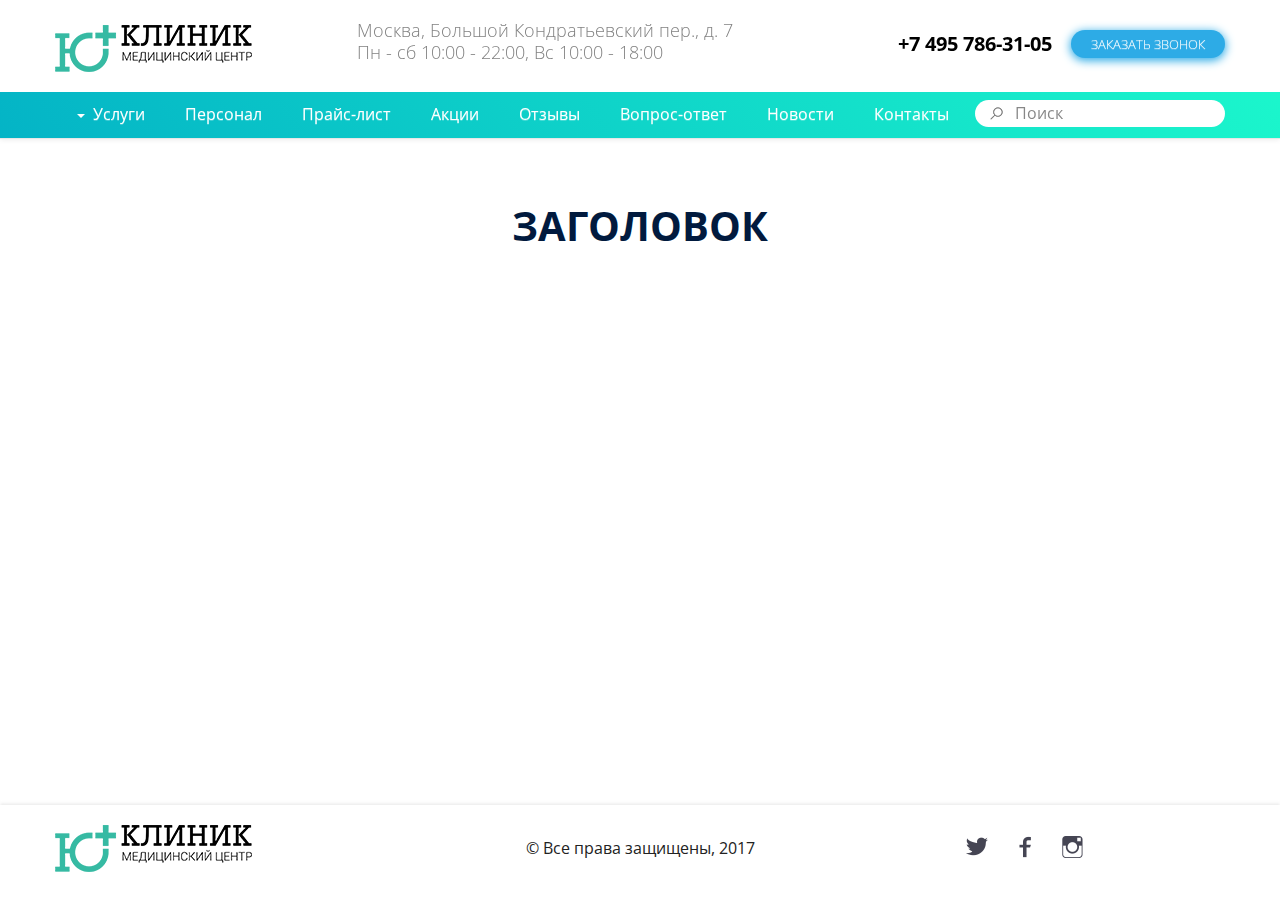
<file: app/page-null.html>
<!DOCTYPE html>
<html lang="ru">
<head>

	<meta charset="utf-8">

	<title>Ю-Клиник</title>

	<meta http-equiv="X-UA-Compatible" content="IE=edge">
	<meta name="viewport" content="width=device-width, initial-scale=1">
	<meta name = "format-detection" content = "telephone=no">

	<link rel="shortcut icon" href="img/favicon.png" type="image/x-icon">

	<meta name="theme-color" content="#14d8bd">
	<meta name="msapplication-navbutton-color" content="#14d8bd">
	<meta name="apple-mobile-web-app-status-bar-style" content="#14d8bd">


	<link rel="stylesheet" href="bootstrap/css/bootstrap-3.3.2.min.css">	
	<link rel="stylesheet" href="bootstrap/css/bootstrap-theme.css">	
	<link rel="stylesheet" href="owlcarousel/owl.carousel.css">  
  	<link rel="stylesheet" href="owlcarousel/owl.theme.default.min.css">
  	<link rel="stylesheet" href="css/venders/jquery-ui.css">
  	<link rel="stylesheet" href="fancybox/jquery.fancybox.css">


	<link rel="stylesheet" href="css/venders/normalize.css">
	<link rel="stylesheet" href="css/venders/animate.css">		
	<link rel="stylesheet" href="css/style.css">	

	
	<link href="https://fonts.googleapis.com/css?family=Open+Sans:300,300i,400,400i,600,600i,700,700i,800&amp;subset=cyrillic-ext" rel="stylesheet">

	<!--[if lte IE 9]>
	    <script src="oldies/oldies.js" charset="utf-8"></script>
	    <style>
	       .wrapper-x {display: none;}	       
	    </style>
	 <![endif]-->

</head>

<body>
	<!-- **********************************************************************- -->

<div class="wrapper-x">
	<div class="wrapper-y">


<!-- ***********************HEADER + NAVIGATION ********************************- -->

	<header data-spy="scroll" data-target="#navbar-main" data-offset="80" class="main-header navbar_wrapper">
	  <!--Фиксированное горизонтальное меню для навигации по текущей странице -->
	<nav class="navbar navbar-default navbar-fixed-top main-nav-scroll">
	  <div class="container">
	    <div class="navbar-header">
	      <button type="button" class="navbar-toggle collapsed" data-toggle="collapse" data-target="#navbar-main" aria-expanded="false">
	        <span class="icon-bar"></span>
	        <span class="icon-bar"></span>
	        <span class="icon-bar"></span>
	      </button>
	      <div class="navbar-brand" >
	        <a href="#mainup" class="index_logo">
	          <img src="img/logo.png" alt="Ю-Клиник">             
	        </a>
	        <p class="index_address">
				Москва, Большой Кондратьевский пер., д. 7 <br>
				Пн - сб 10:00 - 22:00, Вс 10:00 - 18:00
			</p>
	        <div class="index_phone"> 
	          <a class="phone" href="tel:+74957863105">+7 495 786-31-05</a>
	          <a href="#modal-1" class="button open-modal">Заказать звонок</a>          
	        </div>
	      
	      </div>
	    </div>
	   </div>


	    <!-- Основная часть меню (может содержать ссылки, формы и другие элементы) -->
	   <div class="navbar-clinic-bg">
	    <div class="collapse navbar-collapse container" id="navbar-main">
	          <!-- Содержимое основной части --> 
	      	<form class="search">
					<input type="text" name="search" placeholder="Поиск" required="">
			</form>
	      	<ul class="nav navbar-nav level-1">			
				<!--<li class="active"><a href=""><i>▼</i> Услуги</a></li>
				 Выпадающий список -->
				<li class="dropdown">
				  	<a href="#" class="dropdown-toggle" data-toggle="dropdown"><span class="caret"> </span>&nbsp;&nbsp;Услуги</a>
				  	<ul class="dropdown-menu">
				    	<li><a href="#">Ссылка1</a></li>
				    	<li><a href="#">Ссылка2</a></li>				        	
				    	<li><a href="#">Ссылка3 Ссылка3 Ссылка3 Ссылка3</a></li>
				    	<li><a href="#">Ссылка4</a></li>
				    	<li><a href="#">Ссылка5</a></li>				        	
				    	<li><a href="#">Ссылка6</a></li>
				  	</ul>
				</li>
				<li><a href="">Персонал</a></li>
				<li><a href="">Прайс-лист</a></li>
				<li><a href="">Акции</a></li>
				<li><a href="">Отзывы</a></li>
				<li><a href="">Вопрос-ответ</a></li>
				<li><a href="">Новости</a></li>
				<li><a href="">Контакты</a></li>
			</ul>		
		</div>
	  </div>
	</nav>
	</header>

	

	<section class="page-block">
		<div class="container">
			<h2 class="page-block__title">Заголовок</h2>

		</div>
	</section>

	

<!-- *************************** БЛОК ПОДВАЛ***************************************- -->	
	</div> <!-- end wrapper-y -->

	<footer id="footer" class="main-footer">
		<div class="container">
			<div class="row">
				<div class="col-xs-12 col-sm-3 col-md-3">
					<a href="#" class="index_logo">
	          			<img src="img/logo.png" alt="Ю-Клиник">             
	        		</a>
				</div>
				<div class="col-xs-12 col-sm-6 col-md-6">
					<p class="copyright">© Все права защищены, 2017</p>
				</div>
				<div class="col-xs-12 col-sm-3 col-md-3">
					<div class="social">
						<a href="" target="_blank"><img src="img/social-tw.png"></a>
						<a href="" target="_blank"><img src="img/social-fb.png"></a>
						<a href="" target="_blank"><img src="img/social-in.png"></a>
					</div>
				</div>
			</div>
		</div>
	</footer>

	<!-- Modals -->
	<div id="modals"></div>
	<!-- //Modals -->







	<!-- ********************************- -->
	</div> <!-- end wrapper-x -->
	<!-- Scripts -->
	<script type="text/javascript" src="js/venders/jquery-1.12.4.js"></script>
	<script type="text/javascript" src="bootstrap/js/bootstrap.js"></script>	
	<script type="text/javascript" src="bootstrap/js/bootstrap-multiselect.js"></script>
	<script type="text/javascript" src="js/venders/jquery.maskedinput.js"></script>
	<script type="text/javascript" src="js/venders/jquery.sticky.js"></script>
	<script type="text/javascript" src="owlcarousel/owl.carousel.min.js"></script>	
	<script type="text/javascript" src="js/venders/jquery-ui.js"></script>
	<script type="text/javascript" src="fancybox/jquery.fancybox.pack.js"></script>

	

	<!-- JS -->
	<script src="js/script.js"></script> 

</body>
</html>
</file>
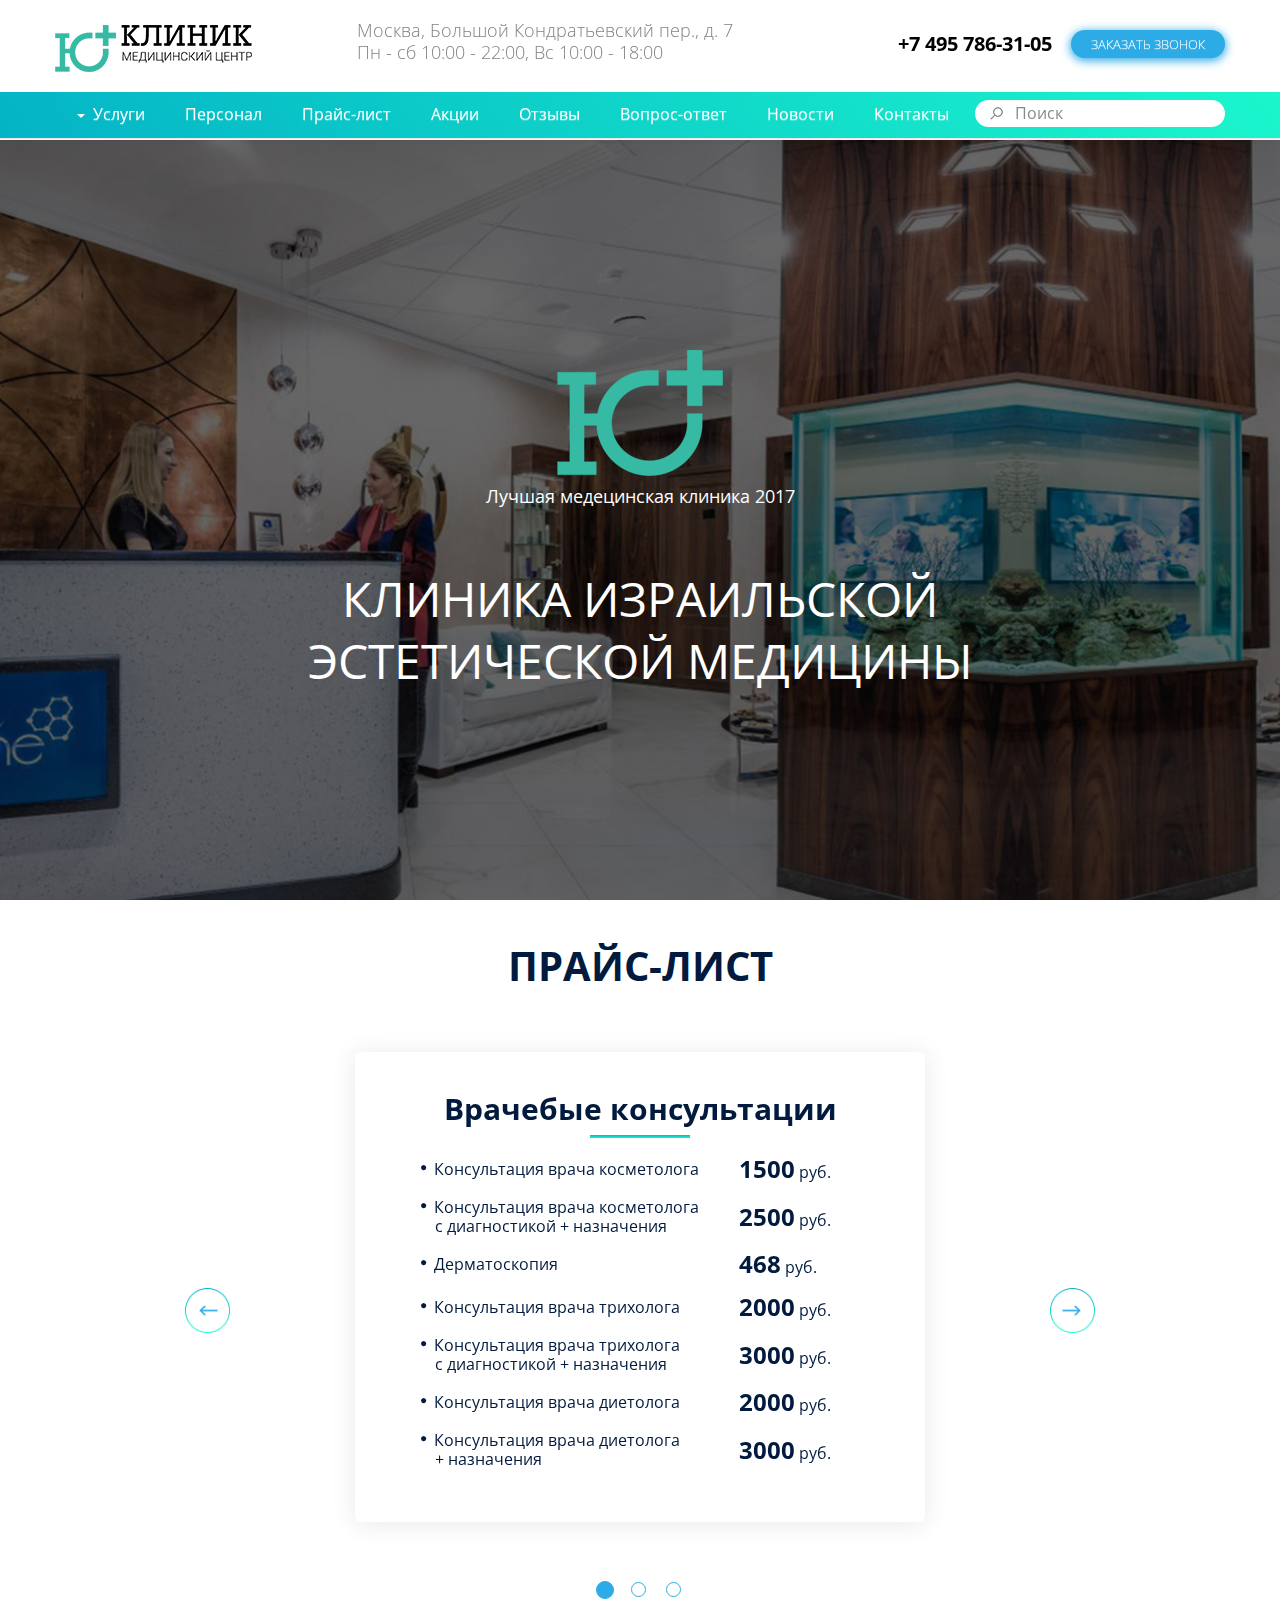
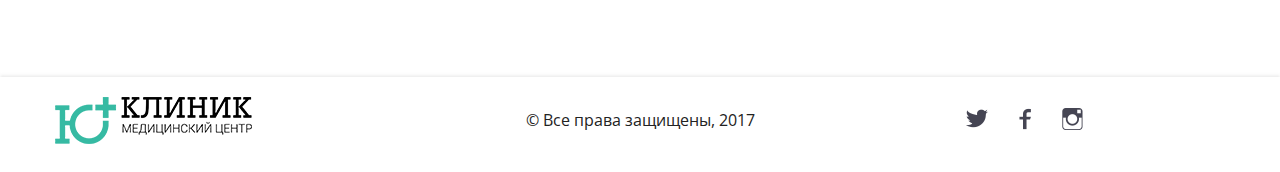
<file: app/price-list.html>
<!DOCTYPE html>
<html lang="ru">
<head>

	<meta charset="utf-8">

	<title>Ю-Клиник</title>

	<meta http-equiv="X-UA-Compatible" content="IE=edge">
	<meta name="viewport" content="width=device-width, initial-scale=1">
	<meta name = "format-detection" content = "telephone=no">

	<link rel="shortcut icon" href="img/favicon.png" type="image/x-icon">

	<meta name="theme-color" content="#14d8bd">
	<meta name="msapplication-navbutton-color" content="#14d8bd">
	<meta name="apple-mobile-web-app-status-bar-style" content="#14d8bd">


	<link rel="stylesheet" href="bootstrap/css/bootstrap-3.3.2.min.css">	
	<link rel="stylesheet" href="bootstrap/css/bootstrap-theme.css">	
	<link rel="stylesheet" href="owlcarousel/owl.carousel.css">  
  	<link rel="stylesheet" href="owlcarousel/owl.theme.default.min.css">
  	<link rel="stylesheet" href="css/venders/jquery-ui.css">
  	<link rel="stylesheet" href="fancybox/jquery.fancybox.css">


	<link rel="stylesheet" href="css/venders/normalize.css">
	<link rel="stylesheet" href="css/venders/animate.css">		
	<link rel="stylesheet" href="css/style.css">	

	
	<link href="https://fonts.googleapis.com/css?family=Open+Sans:300,300i,400,400i,600,600i,700,700i,800&amp;subset=cyrillic-ext" rel="stylesheet">

	<!--[if lte IE 9]>
	    <script src="oldies/oldies.js" charset="utf-8"></script>
	    <style>
	       .wrapper-x {display: none;}	       
	    </style>
	 <![endif]-->

</head>

<body>
	<!-- **********************************************************************- -->

<div class="wrapper-x">
	<div class="wrapper-y">


<!-- ***********************HEADER + NAVIGATION ********************************- -->

	<header data-spy="scroll" data-target="#navbar-main" data-offset="80" class="main-header navbar_wrapper">
	  <!--Фиксированное горизонтальное меню для навигации по текущей странице -->
	<nav class="navbar navbar-default navbar-fixed-top main-nav-scroll">
	  <div class="container">
	    <div class="navbar-header">
	      <button type="button" class="navbar-toggle collapsed" data-toggle="collapse" data-target="#navbar-main" aria-expanded="false">
	        <span class="icon-bar"></span>
	        <span class="icon-bar"></span>
	        <span class="icon-bar"></span>
	      </button>
	      <div class="navbar-brand" >
	        <a href="#mainup" class="index_logo">
	          <img src="img/logo.png" alt="Ю-Клиник">             
	        </a>
	        <p class="index_address">
				Москва, Большой Кондратьевский пер., д. 7 <br>
				Пн - сб 10:00 - 22:00, Вс 10:00 - 18:00
			</p>
	        <div class="index_phone"> 
	          <a class="phone" href="tel:+74957863105">+7 495 786-31-05</a>
	          <a href="#modal-1" class="button open-modal">Заказать звонок</a>          
	        </div>
	      
	      </div>
	    </div>
	   </div>


	    <!-- Основная часть меню (может содержать ссылки, формы и другие элементы) -->
	   <div class="navbar-clinic-bg">
	    <div class="collapse navbar-collapse container" id="navbar-main">
	          <!-- Содержимое основной части --> 
	      	<form class="search">
					<input type="text" name="search" placeholder="Поиск" required="">
			</form>
	      	<ul class="nav navbar-nav level-1">			
				<!--<li class="active"><a href=""><i>▼</i> Услуги</a></li>
				 Выпадающий список -->
				<li class="dropdown">
				  	<a href="#" class="dropdown-toggle" data-toggle="dropdown"><span class="caret"> </span>&nbsp;&nbsp;Услуги</a>
				  	<ul class="dropdown-menu">
				    	<li><a href="#">Ссылка1</a></li>
				    	<li><a href="#">Ссылка2</a></li>				        	
				    	<li><a href="#">Ссылка3 Ссылка3 Ссылка3 Ссылка3</a></li>
				    	<li><a href="#">Ссылка4</a></li>
				    	<li><a href="#">Ссылка5</a></li>				        	
				    	<li><a href="#">Ссылка6</a></li>
				  	</ul>
				</li>
				<li><a href="">Персонал</a></li>
				<li><a href="">Прайс-лист</a></li>
				<li><a href="">Акции</a></li>
				<li><a href="">Отзывы</a></li>
				<li><a href="">Вопрос-ответ</a></li>
				<li><a href="">Новости</a></li>
				<li><a href="">Контакты</a></li>
			</ul>		
		</div>
	  </div>
	</nav>
	</header>

	

	<section class="page-block page-block--header-bg price-list">
		<div class="container">
			<img class="logo" src="img/logo-uclinic.png" alt="">
			<p class="page-block__subtitle">Лучшая медецинская клиника 2017</p>
			<h2 class="page-block__title">КЛИНИКА ИЗРАИЛЬСКОЙ ЭСТЕТИЧЕСКОЙ МЕДИЦИНЫ</h2>
		</div>
	</section>


	<section id="price-list" class="price-list">
		<div class="container">
			<h2>Прайс-лист</h2>
			<div id="owl-price" class="owl-carousel price-list__slider">
				<div class="price-list__slide">
					<h4>Врачебые консультации</h4>
					<table class="price-list__table">
						<tr>
							<td class="list-style">Консультация врача косметолога</td>
							<td class="list-price"><b>1500</b> руб.</td>
						</tr>
						<tr>
							<td class="list-style">Консультация врача косметолога<br>с диагностикой + назначения</td>
							<td class="list-price"><b>2500</b> руб.</td>
						</tr>
						<tr>
							<td class="list-style">Дерматоскопия</td>
							<td class="list-price"><b>468</b> руб.</td>
						</tr>
						<tr>
							<td class="list-style">Консультация врача трихолога</td>
							<td class="list-price"><b>2000</b> руб.</td>
						</tr>
						<tr>
							<td class="list-style">Консультация врача трихолога<br>с диагностикой + назначения</td>
							<td class="list-price"><b>3000</b> руб.</td>
						</tr>
						<tr>
							<td class="list-style">Консультация врача диетолога</td>
							<td class="list-price"><b>2000</b> руб.</td>
						</tr>
						<tr>
							<td class="list-style">Консультация врача диетолога<br>+ назначения </td>
							<td class="list-price"><b>3000</b> руб.</td>
						</tr>
					</table>
				</div>
				<div class="price-list__slide">
					<h4>Врачебые консультации</h4>
					<table class="price-list__table">
						<tr>
							<td class="list-style">Консультация врача косметолога</td>
							<td class="list-price"><b>1500</b> руб.</td>
						</tr>
						<tr>
							<td class="list-style">Консультация врача косметолога<br>с диагностикой + назначения</td>
							<td class="list-price"><b>2500</b> руб.</td>
						</tr>
						<tr>
							<td class="list-style">Дерматоскопия</td>
							<td class="list-price"><b>468</b> руб.</td>
						</tr>
						<tr>
							<td class="list-style">Консультация врача трихолога</td>
							<td class="list-price"><b>2000</b> руб.</td>
						</tr>
						<tr>
							<td class="list-style">Консультация врача трихолога<br>с диагностикой + назначения</td>
							<td class="list-price"><b>3000</b> руб.</td>
						</tr>
						<tr>
							<td class="list-style">Консультация врача диетолога</td>
							<td class="list-price"><b>2000</b> руб.</td>
						</tr>
						<tr>
							<td class="list-style">Консультация врача диетолога<br>+ назначения </td>
							<td class="list-price"><b>3000</b> руб.</td>
						</tr>
					</table>
				</div>
				<div class="price-list__slide">
					<h4>Врачебые консультации</h4>
					<table class="price-list__table">
						<tr>
							<td class="list-style">Консультация врача косметолога</td>
							<td class="list-price"><b>1500</b> руб.</td>
						</tr>
						<tr>
							<td class="list-style">Консультация врача косметолога<br>с диагностикой + назначения</td>
							<td class="list-price"><b>2500</b> руб.</td>
						</tr>
						<tr>
							<td class="list-style">Дерматоскопия</td>
							<td class="list-price"><b>468</b> руб.</td>
						</tr>
						<tr>
							<td class="list-style">Консультация врача трихолога</td>
							<td class="list-price"><b>2000</b> руб.</td>
						</tr>
						<tr>
							<td class="list-style">Консультация врача трихолога<br>с диагностикой + назначения</td>
							<td class="list-price"><b>3000</b> руб.</td>
						</tr>
						<tr>
							<td class="list-style">Консультация врача диетолога</td>
							<td class="list-price"><b>2000</b> руб.</td>
						</tr>
						<tr>
							<td class="list-style">Консультация врача диетолога<br>+ назначения </td>
							<td class="list-price"><b>3000</b> руб.</td>
						</tr>
					</table>
				</div>
			</div>	
		</div>
	</section>

	


	

	

<!-- *************************** БЛОК ПОДВАЛ***************************************- -->	
	</div> <!-- end wrapper-y -->

	<footer id="footer" class="main-footer">
		<div class="container">
			<div class="row">
				<div class="col-xs-12 col-sm-3 col-md-3">
					<a href="#" class="index_logo">
	          			<img src="img/logo.png" alt="Ю-Клиник">             
	        		</a>
				</div>
				<div class="col-xs-12 col-sm-6 col-md-6">
					<p class="copyright">© Все права защищены, 2017</p>
				</div>
				<div class="col-xs-12 col-sm-3 col-md-3">
					<div class="social">
						<a href="" target="_blank"><img src="img/social-tw.png"></a>
						<a href="" target="_blank"><img src="img/social-fb.png"></a>
						<a href="" target="_blank"><img src="img/social-in.png"></a>
					</div>
				</div>
			</div>
		</div>
	</footer>

	<!-- Modals -->
	<div id="modals"></div>
	<!-- //Modals -->







	<!-- ********************************- -->
	</div> <!-- end wrapper-x -->
	<!-- Scripts -->
	<script type="text/javascript" src="js/venders/jquery-1.12.4.js"></script>
	<script type="text/javascript" src="bootstrap/js/bootstrap.js"></script>	
	<script type="text/javascript" src="bootstrap/js/bootstrap-multiselect.js"></script>
	<script type="text/javascript" src="js/venders/jquery.maskedinput.js"></script>
	<script type="text/javascript" src="js/venders/jquery.sticky.js"></script>
	<script type="text/javascript" src="owlcarousel/owl.carousel.min.js"></script>	
	<script type="text/javascript" src="js/venders/jquery-ui.js"></script>
	<script type="text/javascript" src="fancybox/jquery.fancybox.pack.js"></script>

	

	<!-- JS -->
	<script src="js/script.js"></script> 

</body>
</html>
</file>
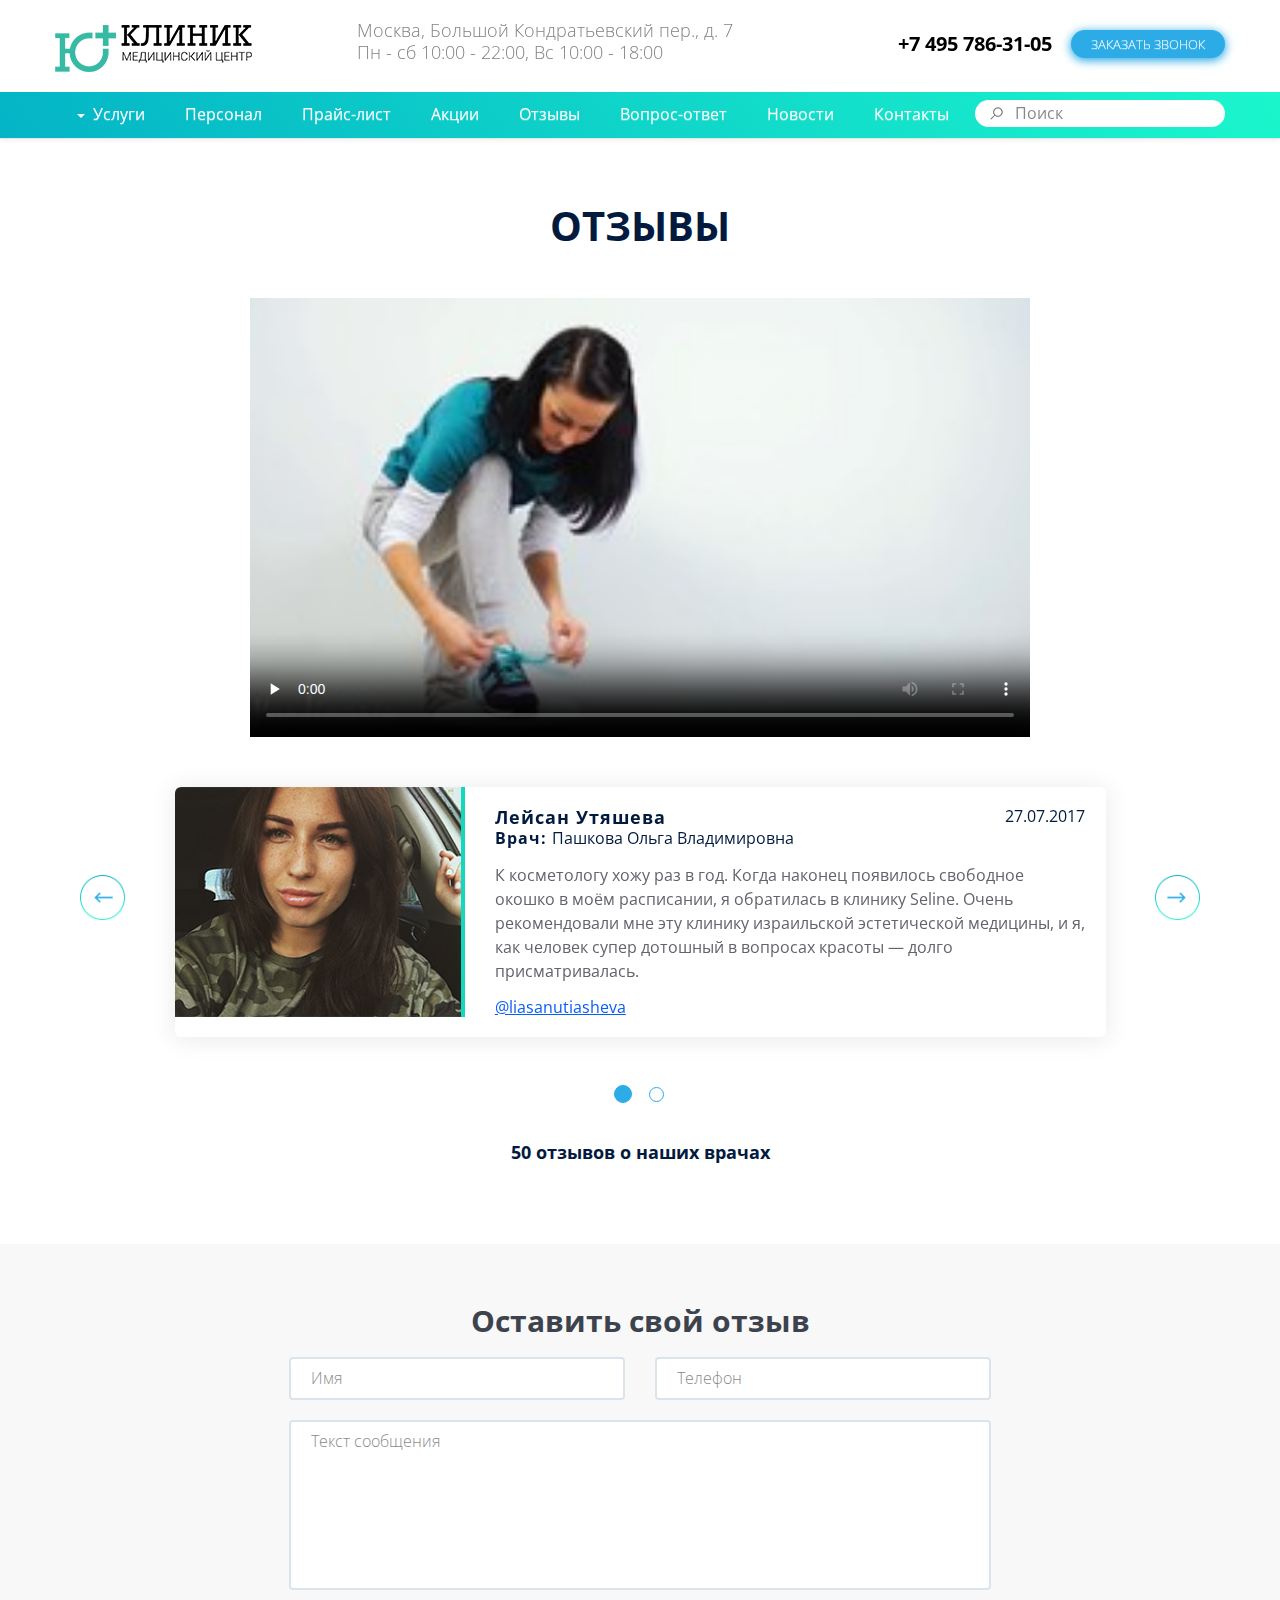
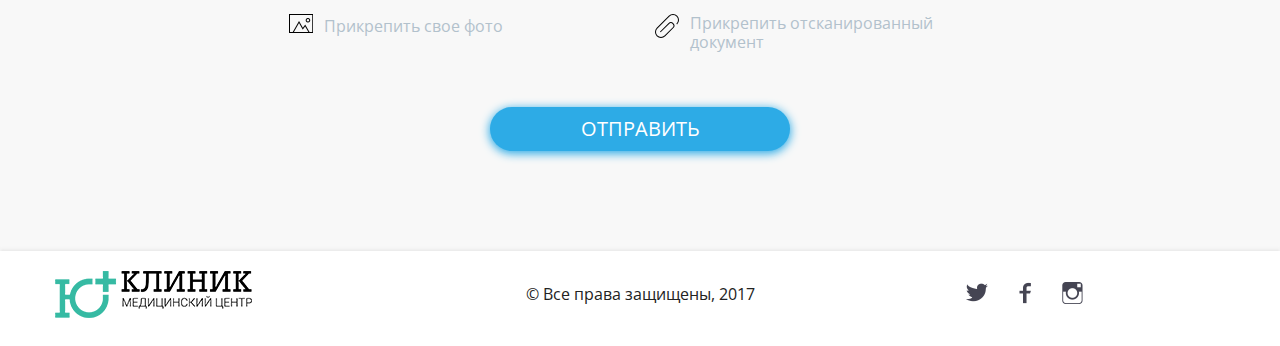
<file: app/reviews.html>
<!DOCTYPE html>
<html lang="ru">
<head>

	<meta charset="utf-8">

	<title>Ю-Клиник</title>

	<meta http-equiv="X-UA-Compatible" content="IE=edge">
	<meta name="viewport" content="width=device-width, initial-scale=1">
	<meta name = "format-detection" content = "telephone=no">

	<link rel="shortcut icon" href="img/favicon.png" type="image/x-icon">

	<meta name="theme-color" content="#14d8bd">
	<meta name="msapplication-navbutton-color" content="#14d8bd">
	<meta name="apple-mobile-web-app-status-bar-style" content="#14d8bd">


	<link rel="stylesheet" href="bootstrap/css/bootstrap-3.3.2.min.css">	
	<link rel="stylesheet" href="bootstrap/css/bootstrap-theme.css">	
	<link rel="stylesheet" href="owlcarousel/owl.carousel.css">  
  	<link rel="stylesheet" href="owlcarousel/owl.theme.default.min.css">
  	<link rel="stylesheet" href="css/venders/jquery-ui.css">
  	<link rel="stylesheet" href="fancybox/jquery.fancybox.css">


	<link rel="stylesheet" href="css/venders/normalize.css">
	<link rel="stylesheet" href="css/venders/animate.css">		
	<link rel="stylesheet" href="css/style.css">	

	
	<link href="https://fonts.googleapis.com/css?family=Open+Sans:300,300i,400,400i,600,600i,700,700i,800&amp;subset=cyrillic-ext" rel="stylesheet">

	<!--[if lte IE 9]>
	    <script src="oldies/oldies.js" charset="utf-8"></script>
	    <style>
	       .wrapper-x {display: none;}	       
	    </style>
	 <![endif]-->

</head>

<body>
	<!-- **********************************************************************- -->

<div class="wrapper-x">
	<div class="wrapper-y">


<!-- ***********************HEADER + NAVIGATION ********************************- -->

	<header data-spy="scroll" data-target="#navbar-main" data-offset="80" class="main-header navbar_wrapper">
	  <!--Фиксированное горизонтальное меню для навигации по текущей странице -->
	<nav class="navbar navbar-default navbar-fixed-top main-nav-scroll">
	  <div class="container">
	    <div class="navbar-header">
	      <button type="button" class="navbar-toggle collapsed" data-toggle="collapse" data-target="#navbar-main" aria-expanded="false">
	        <span class="icon-bar"></span>
	        <span class="icon-bar"></span>
	        <span class="icon-bar"></span>
	      </button>
	      <div class="navbar-brand" >
	        <a href="#mainup" class="index_logo">
	          <img src="img/logo.png" alt="Ю-Клиник">             
	        </a>
	        <p class="index_address">
				Москва, Большой Кондратьевский пер., д. 7 <br>
				Пн - сб 10:00 - 22:00, Вс 10:00 - 18:00
			</p>
	        <div class="index_phone"> 
	          <a class="phone" href="tel:+74957863105">+7 495 786-31-05</a>
	          <a href="#modal-1" class="button open-modal">Заказать звонок</a>          
	        </div>
	      
	      </div>
	    </div>
	   </div>


	    <!-- Основная часть меню (может содержать ссылки, формы и другие элементы) -->
	   <div class="navbar-clinic-bg">
	    <div class="collapse navbar-collapse container" id="navbar-main">
	          <!-- Содержимое основной части --> 
	      	<form class="search">
					<input type="text" name="search" placeholder="Поиск" required="">
			</form>
	      	<ul class="nav navbar-nav level-1">			
				<!--<li class="active"><a href=""><i>▼</i> Услуги</a></li>
				 Выпадающий список -->
				<li class="dropdown">
				  	<a href="#" class="dropdown-toggle" data-toggle="dropdown"><span class="caret"> </span>&nbsp;&nbsp;Услуги</a>
				  	<ul class="dropdown-menu">
				    	<li><a href="#">Ссылка1</a></li>
				    	<li><a href="#">Ссылка2</a></li>				        	
				    	<li><a href="#">Ссылка3 Ссылка3 Ссылка3 Ссылка3</a></li>
				    	<li><a href="#">Ссылка4</a></li>
				    	<li><a href="#">Ссылка5</a></li>				        	
				    	<li><a href="#">Ссылка6</a></li>
				  	</ul>
				</li>
				<li><a href="">Персонал</a></li>
				<li><a href="">Прайс-лист</a></li>
				<li><a href="">Акции</a></li>
				<li><a href="">Отзывы</a></li>
				<li><a href="">Вопрос-ответ</a></li>
				<li><a href="">Новости</a></li>
				<li><a href="">Контакты</a></li>
			</ul>		
		</div>
	  </div>
	</nav>
	</header>

	

	<section class="page-block reviews">
		<div class="container">
			<h2 class="page-block__title">Отзывы</h2>			

			<div id="owl-reviews" class="owl-carousel reviews__slider">
				<div class="reviews__slider-item">
					<div class="reviews__video-wr">
						<video width="100%" height="100%" controls preload="none" poster="img/reviews/1/t_1.jpg">	
							<source src="img/reviews/1/video1.mp4" type='video/mp4; codecs="avc1.42E01E, mp4a.40.2"'>	
							Видео не поддерживается вашим браузером. 
							<a href="https://www.youtube.com/?gl=RU&hl=ru">Смотреть в YouTube</a>.
						</video>
					</div>
					<div class="reviews__text-wr">
						<div class="row">
							<div class="col-xs-12 col-sm-4 col-md-4">
								<div class="reviews__img" style="background-image: url(img/reviews/1/photo1.jpg);"></div>
							</div>
							<div class="col-xs-12 col-sm-8 col-md-8">
								<div class="reviews__clearfix">
									<p class="reviews__date">27.07.2017</p>
									<p class="reviews__author">Лейсан Утяшева</p>
									<p class="reviews__doctor"><b>Врач: </b>Пашкова Ольга Владимировна</p>
									<p class="reviews__text">
										К косметологу хожу раз в год. Когда наконец появилось свободное окошко в моём расписании, я обратилась в клинику Seline. Очень рекомендовали мне эту клинику израильской эстетической медицины, и я, как человек супер дотошный в вопросах красоты — долго присматривалась.
									</p>
									<a href="#" class="reviews__link link-blue">@liasanutiasheva</a>
								</div>
							</div>
						</div>
					</div>					
				</div>

				<div class="reviews__slider-item">
					<div class="reviews__video-wr">
						<video width="100%0" height="100%" controls preload="none" poster="img/reviews/1/t_1.jpg">	
							<source src="img/reviews/1/video1.mp4" type='video/mp4; codecs="avc1.42E01E, mp4a.40.2"'>	
							Видео не поддерживается вашим браузером. 
							<a href="https://www.youtube.com/?gl=RU&hl=ru">Смотреть в YouTube</a>.
						</video>
					</div>
					<div class="reviews__text-wr">
						<div class="row">
							<div class="col-xs-12 col-sm-4 col-md-4">
								<div class="reviews__img" style="background-image: url(img/reviews/1/photo1.jpg);"></div>
							</div>
							<div class="col-xs-12 col-sm-8 col-md-8">
								<div class="reviews__clearfix">
									<p class="reviews__date">27.07.2017</p>
									<p class="reviews__author">Лейсан Утяшева</p>
									<p class="reviews__doctor"><b>Врач: </b>Пашкова Ольга Владимировна</p>
									<p class="reviews__text">
										К косметологу хожу раз в год. Когда наконец появилось свободное окошко в моём расписании, я обратилась в клинику Seline. Очень рекомендовали мне эту клинику израильской эстетической медицины, и я, как человек супер дотошный в вопросах красоты — долго присматривалась.
									</p>
									<a href="#" class="reviews__link link-blue">@liasanutiasheva</a>
								</div>
							</div>
						</div>
					</div>
				</div>
			</div>

			<p class="reviews__count">50 отзывов о наших врачах</p>

		</div>
	</section>

	<div class="separator"></div>

	<section class="page-block bg-gray">
		<div class="container">			
			<form class="form-contact form-contact--big">
				<h4>Оставить свой отзыв</h4>
				<div class="row">
					<div class="col-xs-12 col-sm-12 col-md-6">
						<input type="text" name="name" placeholder="Имя" required="">
					</div>
					<div class="col-xs-12 col-sm-12 col-md-6">
						<input type="tel" name="phone" placeholder="Телефон" required="">
					</div>
				</div>
				<div class="row">
					<div class="col-xs-12 col-sm-12 col-md-12">
						<textarea name="message" placeholder="Текст сообщения"></textarea>
					</div>
				</div>
				<div class="row">
					<div class="col-xs-12 col-sm-12 col-md-6">
						<button type="button" class="input-file file-photo">Прикрепить свое фото
							<input type="file" name="file1" onchange='$("#upload-file-info1").text("Файл " + $(this)[0].files[0].name);'>
						</button>
						<p id="upload-file-info1" class="upload-file"></p>
					</div>
					<div class="col-xs-12 col-sm-12 col-md-6">
						<button type="button" class="input-file file-scan">Прикрепить отсканированный  документ
							<input type="file" name="file2" onchange='$("#upload-file-info2").text("Файл " + $(this)[0].files[0].name);'>
						</button>
						<p id="upload-file-info2" class="upload-file"></p>
					</div>
				</div>
				<div class="row">
					<div class="col-md-12">
						<input type="submit" value="отправить" class="button">
					</div>
				</div>
			</form>
			
		</div>
	</section>

	

<!-- *************************** БЛОК ПОДВАЛ***************************************- -->	
	</div> <!-- end wrapper-y -->

	<footer id="footer" class="main-footer">
		<div class="container">
			<div class="row">
				<div class="col-xs-12 col-sm-3 col-md-3">
					<a href="#" class="index_logo">
	          			<img src="img/logo.png" alt="Ю-Клиник">             
	        		</a>
				</div>
				<div class="col-xs-12 col-sm-6 col-md-6">
					<p class="copyright">© Все права защищены, 2017</p>
				</div>
				<div class="col-xs-12 col-sm-3 col-md-3">
					<div class="social">
						<a href="" target="_blank"><img src="img/social-tw.png"></a>
						<a href="" target="_blank"><img src="img/social-fb.png"></a>
						<a href="" target="_blank"><img src="img/social-in.png"></a>
					</div>
				</div>
			</div>
		</div>
	</footer>

	<!-- Modals -->
	<div id="modals"></div>
	<!-- //Modals -->







	<!-- ********************************- -->
	</div> <!-- end wrapper-x -->
	<!-- Scripts -->
	<script type="text/javascript" src="js/venders/jquery-1.12.4.js"></script>
	<script type="text/javascript" src="bootstrap/js/bootstrap.js"></script>	
	<script type="text/javascript" src="bootstrap/js/bootstrap-multiselect.js"></script>
	<script type="text/javascript" src="js/venders/jquery.maskedinput.js"></script>
	<script type="text/javascript" src="js/venders/jquery.sticky.js"></script>
	<script type="text/javascript" src="owlcarousel/owl.carousel.min.js"></script>	
	<script type="text/javascript" src="js/venders/jquery-ui.js"></script>
	<script type="text/javascript" src="fancybox/jquery.fancybox.pack.js"></script>

	

	<!-- JS -->
	<script src="js/script.js"></script> 

</body>
</html>
</file>
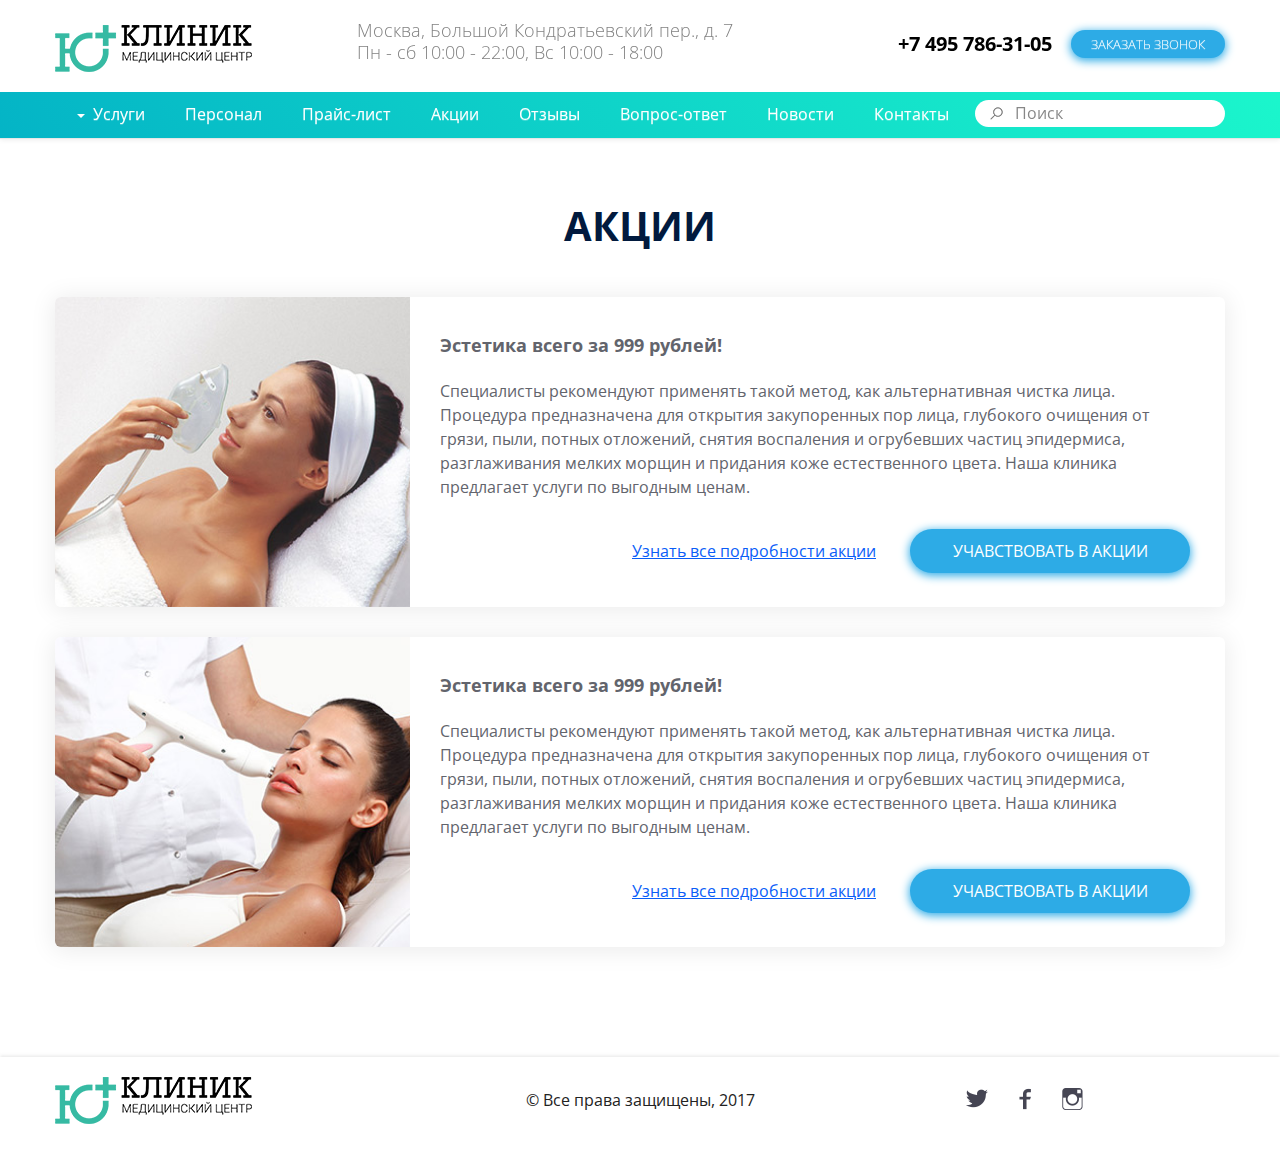
<file: app/sales.html>
<!DOCTYPE html>
<html lang="ru">
<head>

	<meta charset="utf-8">

	<title>Ю-Клиник</title>

	<meta http-equiv="X-UA-Compatible" content="IE=edge">
	<meta name="viewport" content="width=device-width, initial-scale=1">
	<meta name = "format-detection" content = "telephone=no">

	<link rel="shortcut icon" href="img/favicon.png" type="image/x-icon">

	<meta name="theme-color" content="#14d8bd">
	<meta name="msapplication-navbutton-color" content="#14d8bd">
	<meta name="apple-mobile-web-app-status-bar-style" content="#14d8bd">


	<link rel="stylesheet" href="bootstrap/css/bootstrap-3.3.2.min.css">	
	<link rel="stylesheet" href="bootstrap/css/bootstrap-theme.css">	
	<link rel="stylesheet" href="owlcarousel/owl.carousel.css">  
  	<link rel="stylesheet" href="owlcarousel/owl.theme.default.min.css">
  	<link rel="stylesheet" href="css/venders/jquery-ui.css">
  	<link rel="stylesheet" href="fancybox/jquery.fancybox.css">


	<link rel="stylesheet" href="css/venders/normalize.css">
	<link rel="stylesheet" href="css/venders/animate.css">		
	<link rel="stylesheet" href="css/style.css">	

	
	<link href="https://fonts.googleapis.com/css?family=Open+Sans:300,300i,400,400i,600,600i,700,700i,800&amp;subset=cyrillic-ext" rel="stylesheet">

	<!--[if lte IE 9]>
	    <script src="oldies/oldies.js" charset="utf-8"></script>
	    <style>
	       .wrapper-x {display: none;}	       
	    </style>
	 <![endif]-->

</head>

<body>
	<!-- **********************************************************************- -->

<div class="wrapper-x">
	<div class="wrapper-y">


<!-- ***********************HEADER + NAVIGATION ********************************- -->

	<header data-spy="scroll" data-target="#navbar-main" data-offset="80" class="main-header navbar_wrapper">
	  <!--Фиксированное горизонтальное меню для навигации по текущей странице -->
	<nav class="navbar navbar-default navbar-fixed-top main-nav-scroll">
	  <div class="container">
	    <div class="navbar-header">
	      <button type="button" class="navbar-toggle collapsed" data-toggle="collapse" data-target="#navbar-main" aria-expanded="false">
	        <span class="icon-bar"></span>
	        <span class="icon-bar"></span>
	        <span class="icon-bar"></span>
	      </button>
	      <div class="navbar-brand" >
	        <a href="#mainup" class="index_logo">
	          <img src="img/logo.png" alt="Ю-Клиник">             
	        </a>
	        <p class="index_address">
				Москва, Большой Кондратьевский пер., д. 7 <br>
				Пн - сб 10:00 - 22:00, Вс 10:00 - 18:00
			</p>
	        <div class="index_phone"> 
	          <a class="phone" href="tel:+74957863105">+7 495 786-31-05</a>
	          <a href="#modal-1" class="button open-modal">Заказать звонок</a>          
	        </div>
	      
	      </div>
	    </div>
	   </div>


	    <!-- Основная часть меню (может содержать ссылки, формы и другие элементы) -->
	   <div class="navbar-clinic-bg">
	    <div class="collapse navbar-collapse container" id="navbar-main">
	          <!-- Содержимое основной части --> 
	      	<form class="search">
					<input type="text" name="search" placeholder="Поиск" required="">
			</form>
	      	<ul class="nav navbar-nav level-1">			
				<!--<li class="active"><a href=""><i>▼</i> Услуги</a></li>
				 Выпадающий список -->
				<li class="dropdown">
				  	<a href="#" class="dropdown-toggle" data-toggle="dropdown"><span class="caret"> </span>&nbsp;&nbsp;Услуги</a>
				  	<ul class="dropdown-menu">
				    	<li><a href="#">Ссылка1</a></li>
				    	<li><a href="#">Ссылка2</a></li>				        	
				    	<li><a href="#">Ссылка3 Ссылка3 Ссылка3 Ссылка3</a></li>
				    	<li><a href="#">Ссылка4</a></li>
				    	<li><a href="#">Ссылка5</a></li>				        	
				    	<li><a href="#">Ссылка6</a></li>
				  	</ul>
				</li>
				<li><a href="">Персонал</a></li>
				<li><a href="">Прайс-лист</a></li>
				<li><a href="">Акции</a></li>
				<li><a href="">Отзывы</a></li>
				<li><a href="">Вопрос-ответ</a></li>
				<li><a href="">Новости</a></li>
				<li><a href="">Контакты</a></li>
			</ul>		
		</div>
	  </div>
	</nav>
	</header>

	

	<section class="page-block">
		<div class="container">
			<h2 class="page-block__title">Акции</h2>

			<div class="sales-block">
				<div class="row">					
					<div class="col-xs-12 col-sm-4 col-md-4">
						<div class="sales-block__img" style="background-image: url(img/sales/sale1.jpg);"></div>
					</div>
					<div class="col-xs-12 col-sm-8 col-md-8 sales-block__text">
						<h2 class="sales-block__title">Эстетика всего за 999 рублей!</h2>
						<p>
							Специалисты рекомендуют применять такой метод, как альтернативная чистка лица. Процедура предназначена для открытия закупоренных пор лица, глубокого очищения от грязи, пыли, потных отложений, снятия воспаления и огрубевших частиц эпидермиса, разглаживания мелких морщин и придания коже естественного цвета. Наша клиника предлагает услуги по выгодным ценам.
						</p>
						<div class="sales-block__buttons">
							<a href="#" class="link-blue js-sale-open-info">Узнать все подробности акции</a>
							<a href="#" class="button">учавствовать в акции</a>
						</div>						
					</div>					
					<div class="col-xs-12 col-sm-12 col-md-12 sales-block__hidden">
						<p>
							Специалисты рекомендуют применять такой метод, как альтернативная чистка лица. Процедура предназначена для открытия закупоренных пор лица, глубокого очищения от грязи, пыли, потных отложений, снятия воспаления и огрубевших частиц эпидермиса, разглаживания мелких морщин и придания коже естественного цвета. Наша клиника предлагает услуги по выгодным ценам.
						</p>
						<p>
							Специалисты рекомендуют применять такой метод, как альтернативная чистка лица. Процедура предназначена для открытия закупоренных пор лица, глубокого очищения от грязи, пыли, потных отложений, снятия воспаления и огрубевших частиц эпидермиса, разглаживания мелких морщин и придания коже естественного цвета. Наша клиника предлагает услуги по выгодным ценам.
						</p>
						<a href="#" class="link-blue js-sale-hidden-info" style="text-align: center; width: 100%;">Скрыть подробности акции</a>
					</div>
				</div>
			</div>

			<div class="sales-block">
				<div class="row">					
					<div class="col-xs-12 col-sm-4 col-md-4">
						<div class="sales-block__img" style="background-image: url(img/sales/sale2.jpg);"></div>
					</div>
					<div class="col-xs-12 col-sm-8 col-md-8 sales-block__text">
						<h2 class="sales-block__title">Эстетика всего за 999 рублей!</h2>
						<p>
							Специалисты рекомендуют применять такой метод, как альтернативная чистка лица. Процедура предназначена для открытия закупоренных пор лица, глубокого очищения от грязи, пыли, потных отложений, снятия воспаления и огрубевших частиц эпидермиса, разглаживания мелких морщин и придания коже естественного цвета. Наша клиника предлагает услуги по выгодным ценам.
						</p>
						<div class="sales-block__buttons">
							<a href="#" class="link-blue js-sale-open-info">Узнать все подробности акции</a>
							<a href="#" class="button">учавствовать в акции</a>
						</div>						
					</div>					
					<div class="col-xs-12 col-sm-12 col-md-12 sales-block__hidden">
						<p>
							Специалисты рекомендуют применять такой метод, как альтернативная чистка лица. Процедура предназначена для открытия закупоренных пор лица, глубокого очищения от грязи, пыли, потных отложений, снятия воспаления и огрубевших частиц эпидермиса, разглаживания мелких морщин и придания коже естественного цвета. Наша клиника предлагает услуги по выгодным ценам.
						</p>
						<p>
							Специалисты рекомендуют применять такой метод, как альтернативная чистка лица. Процедура предназначена для открытия закупоренных пор лица, глубокого очищения от грязи, пыли, потных отложений, снятия воспаления и огрубевших частиц эпидермиса, разглаживания мелких морщин и придания коже естественного цвета. Наша клиника предлагает услуги по выгодным ценам.
						</p>
						<a href="#" class="link-blue js-sale-hidden-info" style="text-align: center; width: 100%;">Скрыть подробности акции</a>
					</div>
				</div>
			</div>

		</div>
	</section>

	<div class="separator"></div>

	

<!-- *************************** БЛОК ПОДВАЛ***************************************- -->	
	</div> <!-- end wrapper-y -->

	<footer id="footer" class="main-footer">
		<div class="container">
			<div class="row">
				<div class="col-xs-12 col-sm-3 col-md-3">
					<a href="#" class="index_logo">
	          			<img src="img/logo.png" alt="Ю-Клиник">             
	        		</a>
				</div>
				<div class="col-xs-12 col-sm-6 col-md-6">
					<p class="copyright">© Все права защищены, 2017</p>
				</div>
				<div class="col-xs-12 col-sm-3 col-md-3">
					<div class="social">
						<a href="" target="_blank"><img src="img/social-tw.png"></a>
						<a href="" target="_blank"><img src="img/social-fb.png"></a>
						<a href="" target="_blank"><img src="img/social-in.png"></a>
					</div>
				</div>
			</div>
		</div>
	</footer>

	<!-- Modals -->
	<div id="modals"></div>
	<!-- //Modals -->







	<!-- ********************************- -->
	</div> <!-- end wrapper-x -->
	<!-- Scripts -->
	<script type="text/javascript" src="js/venders/jquery-1.12.4.js"></script>
	<script type="text/javascript" src="bootstrap/js/bootstrap.js"></script>	
	<script type="text/javascript" src="bootstrap/js/bootstrap-multiselect.js"></script>
	<script type="text/javascript" src="js/venders/jquery.maskedinput.js"></script>
	<script type="text/javascript" src="js/venders/jquery.sticky.js"></script>
	<script type="text/javascript" src="owlcarousel/owl.carousel.min.js"></script>	
	<script type="text/javascript" src="js/venders/jquery-ui.js"></script>
	<script type="text/javascript" src="fancybox/jquery.fancybox.pack.js"></script>

	

	<!-- JS -->
	<script src="js/script.js"></script> 

</body>
</html>
</file>
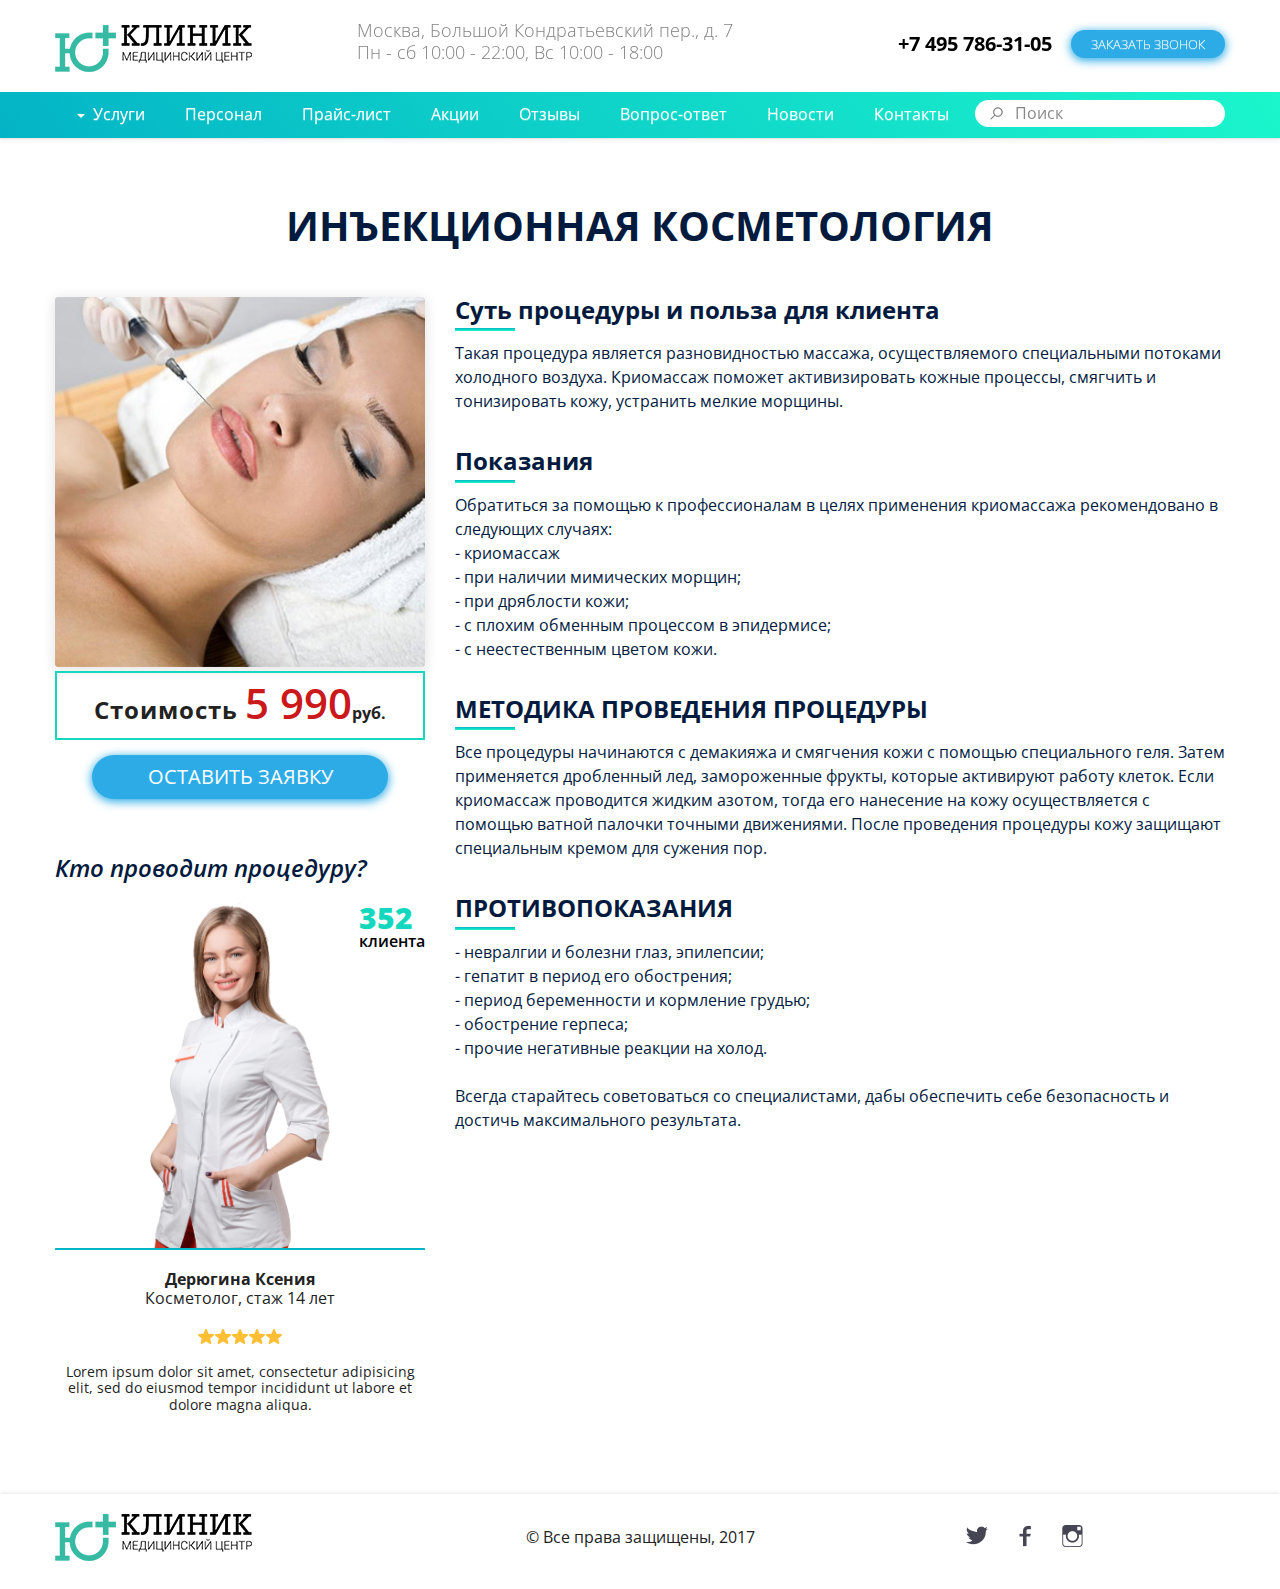
<file: app/service-item.html>
<!DOCTYPE html>
<html lang="ru">
<head>

	<meta charset="utf-8">

	<title>Ю-Клиник</title>

	<meta http-equiv="X-UA-Compatible" content="IE=edge">
	<meta name="viewport" content="width=device-width, initial-scale=1">
	<meta name = "format-detection" content = "telephone=no">

	<link rel="shortcut icon" href="img/favicon.png" type="image/x-icon">

	<meta name="theme-color" content="#14d8bd">
	<meta name="msapplication-navbutton-color" content="#14d8bd">
	<meta name="apple-mobile-web-app-status-bar-style" content="#14d8bd">


	<link rel="stylesheet" href="bootstrap/css/bootstrap-3.3.2.min.css">	
	<link rel="stylesheet" href="bootstrap/css/bootstrap-theme.css">	
	<link rel="stylesheet" href="owlcarousel/owl.carousel.css">  
  	<link rel="stylesheet" href="owlcarousel/owl.theme.default.min.css">
  	<link rel="stylesheet" href="css/venders/jquery-ui.css">
  	<link rel="stylesheet" href="fancybox/jquery.fancybox.css">


	<link rel="stylesheet" href="css/venders/normalize.css">
	<link rel="stylesheet" href="css/venders/animate.css">		
	<link rel="stylesheet" href="css/style.css">	

	
	<link href="https://fonts.googleapis.com/css?family=Open+Sans:300,300i,400,400i,600,600i,700,700i,800&amp;subset=cyrillic-ext" rel="stylesheet">

	<!--[if lte IE 9]>
	    <script src="oldies/oldies.js" charset="utf-8"></script>
	    <style>
	       .wrapper-x {display: none;}	       
	    </style>
	 <![endif]-->

</head>

<body>
	<!-- **********************************************************************- -->

<div class="wrapper-x">
	<div class="wrapper-y">


<!-- ***********************HEADER + NAVIGATION ********************************- -->

	<header data-spy="scroll" data-target="#navbar-main" data-offset="80" class="main-header navbar_wrapper">
	  <!--Фиксированное горизонтальное меню для навигации по текущей странице -->
	<nav class="navbar navbar-default navbar-fixed-top main-nav-scroll">
	  <div class="container">
	    <div class="navbar-header">
	      <button type="button" class="navbar-toggle collapsed" data-toggle="collapse" data-target="#navbar-main" aria-expanded="false">
	        <span class="icon-bar"></span>
	        <span class="icon-bar"></span>
	        <span class="icon-bar"></span>
	      </button>
	      <div class="navbar-brand" >
	        <a href="#mainup" class="index_logo">
	          <img src="img/logo.png" alt="Ю-Клиник">             
	        </a>
	        <p class="index_address">
				Москва, Большой Кондратьевский пер., д. 7 <br>
				Пн - сб 10:00 - 22:00, Вс 10:00 - 18:00
			</p>
	        <div class="index_phone"> 
	          <a class="phone" href="tel:+74957863105">+7 495 786-31-05</a>
	          <a href="#modal-1" class="button open-modal">Заказать звонок</a>          
	        </div>
	      
	      </div>
	    </div>
	   </div>


	    <!-- Основная часть меню (может содержать ссылки, формы и другие элементы) -->
	   <div class="navbar-clinic-bg">
	    <div class="collapse navbar-collapse container" id="navbar-main">
	          <!-- Содержимое основной части --> 
	      	<form class="search">
					<input type="text" name="search" placeholder="Поиск" required="">
			</form>
	      	<ul class="nav navbar-nav level-1">			
				<!--<li class="active"><a href=""><i>▼</i> Услуги</a></li>
				 Выпадающий список -->
				<li class="dropdown">
				  	<a href="#" class="dropdown-toggle" data-toggle="dropdown"><span class="caret"> </span>&nbsp;&nbsp;Услуги</a>
				  	<ul class="dropdown-menu">
				    	<li><a href="#">Ссылка1</a></li>
				    	<li><a href="#">Ссылка2</a></li>				        	
				    	<li><a href="#">Ссылка3 Ссылка3 Ссылка3 Ссылка3</a></li>
				    	<li><a href="#">Ссылка4</a></li>
				    	<li><a href="#">Ссылка5</a></li>				        	
				    	<li><a href="#">Ссылка6</a></li>
				  	</ul>
				</li>
				<li><a href="">Персонал</a></li>
				<li><a href="">Прайс-лист</a></li>
				<li><a href="">Акции</a></li>
				<li><a href="">Отзывы</a></li>
				<li><a href="">Вопрос-ответ</a></li>
				<li><a href="">Новости</a></li>
				<li><a href="">Контакты</a></li>
			</ul>		
		</div>
	  </div>
	</nav>
	</header>

	

	<section class="page-block">
		<div class="container">
			<h2 class="page-block__title">Инъекционная косметология</h2>
			<div class="row service-block">
				<div class="col-xs-12 col-sm-5 col-md-4">					
					<p class="service-block__img" style="background-image: url(img/services/s1.jpg);"></p>
					<p class="block-price">Стоимость <b class="sum-red">5 990</b><span>руб.</span></p>
					<a href="/" class="button">оставить заявку</a>

					<p class="service-block__caps">Кто проводит процедуру?</p>
					<div class="doctor">
						<p class="doctor__count">352 <span>клиента</span></p>				
						<img src="img/employe-4.png" alt="" class="doctor__img">
						<div class="doctor__info">
							<p class="doctor__name">
								<strong>Дерюгина Ксения</strong>
								Косметолог, стаж 14 лет
							</p>
							<img src="img/rating.png" alt="" class="rating">
							<p class="doctor__desc">Lorem ipsum dolor sit amet, consectetur adipisicing elit, sed do eiusmod tempor incididunt ut labore et dolore magna aliqua.</p>
						</div>
					</div>					
				</div>
				<div class="col-xs-12 col-sm-7 col-md-8">
					<div class="service-block__description">
						<h3>Суть процедуры и польза для клиента</h3>
						<p>Такая процедура является разновидностью массажа, осуществляемого специальными потоками холодного воздуха. Криомассаж поможет активизировать кожные процессы, смягчить и тонизировать кожу, устранить мелкие морщины.</p>
					</div>

					<div class="service-block__description">
						<h3>Показания </h3>
						<p>Обратиться за помощью к профессионалам в целях применения криомассажа рекомендовано в следующих случаях: <br>
						- криомассаж<br>
						- при наличии мимических морщин;<br>
						- при дряблости кожи;<br>
						- с плохим обменным процессом в эпидермисе;<br>
						- с неестественным цветом кожи.
						</p>
					</div>

					<div class="service-block__description">
						<h3>МЕТОДИКА ПРОВЕДЕНИЯ ПРОЦЕДУРЫ</h3>
						<p>Все процедуры начинаются с демакияжа и смягчения кожи с помощью специального геля. Затем применяется дробленный лед, замороженные фрукты, которые активируют работу клеток. Если криомассаж проводится жидким азотом, тогда его нанесение на кожу осуществляется с помощью ватной палочки точными движениями. После проведения процедуры кожу защищают специальным кремом для сужения пор.</p>
					</div>

					<div class="service-block__description">
						<h3>ПРОТИВОПОКАЗАНИЯ</h3>
						<p>- невралгии и болезни глаз, эпилепсии;<br>
							- гепатит в период его обострения;<br>
							- период беременности и кормление грудью;<br>
							- обострение герпеса;<br>
							- прочие негативные реакции на холод.<br><br>
						Всегда старайтесь советоваться со специалистами, дабы обеспечить себе безопасность и достичь максимального результата.</p>
					</div>
					
				</div>
				
			</div>
		</div>
	</section>

	

<!-- *************************** БЛОК ПОДВАЛ***************************************- -->	
	</div> <!-- end wrapper-y -->

	<footer id="footer" class="main-footer">
		<div class="container">
			<div class="row">
				<div class="col-xs-12 col-sm-3 col-md-3">
					<a href="#" class="index_logo">
	          			<img src="img/logo.png" alt="Ю-Клиник">             
	        		</a>
				</div>
				<div class="col-xs-12 col-sm-6 col-md-6">
					<p class="copyright">© Все права защищены, 2017</p>
				</div>
				<div class="col-xs-12 col-sm-3 col-md-3">
					<div class="social">
						<a href="" target="_blank"><img src="img/social-tw.png"></a>
						<a href="" target="_blank"><img src="img/social-fb.png"></a>
						<a href="" target="_blank"><img src="img/social-in.png"></a>
					</div>
				</div>
			</div>
		</div>
	</footer>

	<!-- Modals -->
	<div id="modals"></div>
	<!-- //Modals -->







	<!-- ********************************- -->
	</div> <!-- end wrapper-x -->
	<!-- Scripts -->
	<script type="text/javascript" src="js/venders/jquery-1.12.4.js"></script>
	<script type="text/javascript" src="bootstrap/js/bootstrap.js"></script>	
	<script type="text/javascript" src="bootstrap/js/bootstrap-multiselect.js"></script>
	<script type="text/javascript" src="js/venders/jquery.maskedinput.js"></script>
	<script type="text/javascript" src="js/venders/jquery.sticky.js"></script>
	<script type="text/javascript" src="owlcarousel/owl.carousel.min.js"></script>	
	<script type="text/javascript" src="js/venders/jquery-ui.js"></script>
	<script type="text/javascript" src="fancybox/jquery.fancybox.pack.js"></script>

	

	<!-- JS -->
	<script src="js/script.js"></script> 

</body>
</html>
</file>
<file: app/css/style.css>
/* */
/* */
/* */
* {
  -webkit-box-sizing: border-box;
          box-sizing: border-box;
  font-size: 16px;
  color: #222222;
  line-height: 1.2;
  margin: 0;
  padding: 0;
}
b,
i,
span {
  font-family: inherit;
  font-size: inherit;
  color: inherit;
}
body,
html {
  font-size: 100%;
  margin: 0;
  padding: 0;
  height: 100%;
  position: relative;
}
body {
  font-family: 'Open Sans', Arial, sans-serif;
  font-size: 16px;
  color: #222222;
  font-style: normal;
  font-weight: normal;
  /*background: url(../img/final.jpg) top center no-repeat;*/
}
h1,
h2,
h3,
h5 {
  font-style: normal;
  font-weight: normal;
  margin: 0;
  padding: 0;
}
h1 {
  font-family: 'Open Sans', Arial, sans-serif;
  font-size: 50px;
  line-height: 1.3;
  text-transform: uppercase;
  color: #fff;
}
@media (max-width: 1230px) {
  h1 {
    font-size: 38px;
  }
}
@media (max-width: 767px) {
  h1 {
    font-size: 26px;
  }
}
h2 {
  font-family: 'Open Sans', Arial, sans-serif;
  font-size: 40px;
  font-weight: bold;
  text-transform: uppercase;
  line-height: 1.3;
  text-align: center;
  color: #011a3e;
}
@media (max-width: 1230px) {
  h2 {
    font-size: 32px;
  }
}
@media (max-width: 767px) {
  h2 {
    font-size: 20px;
  }
}
.caps {
  text-transform: uppercase;
}
h3 {
  font-family: 'Open Sans', Arial, sans-serif;
  font-size: 24px;
  font-weight: bold;
  text-transform: none;
  line-height: 1.1;
  text-align: left;
}
h4 {
  font-family: 'Open Sans', Arial, sans-serif;
  font-size: 30px;
  font-weight: bold;
  text-transform: none;
  line-height: 1.1;
  text-align: center;
}
@media (max-width: 1230px) {
  h4 {
    font-size: 24px;
  }
}
@media (max-width: 767px) {
  h4 {
    font-size: 18px;
  }
}
hr {
  margin: 0;
  margin-top: -2px;
  border: none;
}
.border-top {
  padding: 60px 0 20px;
  margin: 0;
  border-top: 1px solid #e9e9e9;
}
@media (max-width: 1230px) {
  .border-top {
    padding-top: 40px;
  }
}
@media (max-width: 767px) {
  .border-top {
    padding-top: 20px;
  }
}
img {
  max-width: 100%;
  width: auto;
  vertical-align: bottom;
}
fieldset {
  border: none;
  margin: 0;
  padding: 0;
}
table {
  border-collapse: collapse;
}
tbody {
  width: 100%;
}
a {
  text-decoration: none;
}
.sticky-wrapper {
  position: relative;
  z-index: 10000;
  background-color: #fff;
}
.white {
  color: #fff;
}
.link,
.link-blue {
  display: inline-block;
  text-decoration: underline;
  font-family: 'Open Sans', Arial, sans-serif;
  font-size: 16px;
  -webkit-transition: color ease 0.2s;
  transition: color ease 0.2s;
}
.link {
  color: #14d8bd !important;
}
.link-blue {
  color: #095df8 !important;
}
.link-blue:hover,
.link-blue:active {
  color: #14d8bd !important;
}
.link:hover,
.link:active {
  color: #199dfd !important;
}
.center {
  text-align: center;
}
.to_top {
  position: fixed;
  top: 0px;
  margin-top: 0;
  z-index: 5000;
  width: 100%;
  display: block;
}
.separator {
  display: block;
  height: 80px;
}
@media (min-width: 1230px) {
  .container {
    width: 100%;
    max-width: 1230px;
    padding: 0 30px;
    margin: 0 auto;
  }
}
.no-bg {
  background-image: none !important;
  background-color: #f3f3f3 !important;
  height: auto !important;
}
.bg-gray {
  background-color: #f8f8f8;
}
.bg-blue-repeat {
  background: url(../img/bg-blue-repeat.jpg) repeat center;
  background-size: auto;
}
.main-header {
  padding: 0;
  background-color: #fff;
  min-height: 140px;
}
@media (max-width: 767px) {
  .main-header {
    min-height: 95px;
  }
}
.main-header .navbar.navbar-default {
  background-color: #fff;
  background-image: none;
}
.main-header .navbar-header {
  width: 100%;
  float: none;
}
@media (max-width: 767px) {
  .main-header .navbar-header {
    margin: 0;
  }
}
.main-header .navbar > .container .navbar-brand,
.main-header .navbar > .container-fluid .navbar-brand {
  width: 100%;
  height: auto;
  margin: 0;
  padding: 20px 0;
}
.main-header .navbar > .container .navbar-brand::after,
.main-header .navbar > .container-fluid .navbar-brand::after {
  content: "";
  display: table;
  clear: both;
}
@media (max-width: 767px) {
  .main-header .navbar > .container .navbar-brand,
  .main-header .navbar > .container-fluid .navbar-brand {
    padding: 10px;
    width: 80%;
  }
}
.main-header .index_logo {
  display: block;
  width: auto;
  float: left;
  margin-top: 5px;
}
.main-header .index_logo img {
  width: 100%;
  height: auto;
}
.main-header .index_address {
  display: block;
  width: auto;
  float: left;
  color: #828282;
  font-size: 18px;
  font-weight: 300;
  line-height: 1.2;
  margin: 0;
  margin-left: 9%;
}
@media (max-width: 1230px) {
  .main-header .index_address {
    display: none;
  }
}
.main-header .index_phone {
  display: block;
  width: auto;
  float: right;
  margin: 0;
  margin-top: 10px;
}
@media (max-width: 1230px) {
  .main-header .index_phone {
    margin-top: 0px;
  }
}
@media (max-width: 767px) {
  .main-header .index_phone {
    width: 100%;
    text-align: left;
  }
}
.main-header .index_phone a.phone {
  display: inline-block;
  vertical-align: middle;
  font-size: 20px;
  color: #000;
  font-weight: bold;
  margin-right: 15px;
}
.main-header .button {
  display: inline-block;
  vertical-align: middle;
  font-size: 13px;
  line-height: 28px;
  font-weight: lighter;
  min-width: 0;
  padding: 0 20px;
}
@media (max-width: 767px) {
  .main-header .button {
    display: none;
  }
}
.main-header .navbar-collapse::after {
  content: "";
  display: table;
  clear: both;
}
.main-header .navbar-nav {
  float: left;
}
.navbar-clinic-bg {
  background-color: #36bba5;
  background-image: -webkit-linear-gradient(214deg, #1bf6cc 0%, #04b4c6 100%);
  background-image: linear-gradient(-124deg, #1bf6cc 0%, #04b4c6 100%);
  -webkit-box-shadow: 0px 2px 3px 0.42px rgba(224, 224, 224, 0.004);
          box-shadow: 0px 2px 3px 0.42px rgba(224, 224, 224, 0.004);
  font-size: 0;
  position: relative;
}
.navbar-clinic-bg .navbar-collapse {
  padding: 0 30px;
}
@media (max-width: 767px) {
  .navbar-clinic-bg .navbar-collapse {
    padding: 0;
  }
}
.navbar-nav.level-1 {
  float: none;
  text-align: center;
  font-size: 0;
  display: -webkit-box;
  display: -webkit-flex;
  display: -ms-flexbox;
  display: flex;
  -webkit-box-orient: horizontal;
  -webkit-box-direction: normal;
  -webkit-flex-flow: row nowrap;
      -ms-flex-flow: row nowrap;
          flex-flow: row nowrap;
  -webkit-box-pack: justify;
  -webkit-justify-content: space-between;
      -ms-flex-pack: justify;
          justify-content: space-between;
}
@media (max-width: 767px) {
  .navbar-nav.level-1 {
    display: block;
    height: auto;
    width: 100%;
    margin: 0;
    padding: 0;
  }
}
@media (max-width: 1230px) {
  .navbar-nav > li {
    float: none;
    display: block;
    font-size: 0;
  }
}
.navbar-default .navbar-nav > li > a:focus,
.navbar-default .navbar-nav > li > a:hover,
.navbar-nav.level-1 > li > a {
  display: block;
  font-size: 16px;
  text-decoration: none;
  color: #fff;
  height: 46px;
  line-height: 45px;
  padding: 0 20px;
  width: auto;
  white-space: nowrap;
  background-image: none;
  min-width: 80px;
  -webkit-transition: background-color 0.2s ease, color 0.2s ease, -webkit-box-shadow 0.2s ease;
  transition: background-color 0.2s ease, color 0.2s ease, -webkit-box-shadow 0.2s ease;
  transition: background-color 0.2s ease, box-shadow 0.2s ease, color 0.2s ease;
  transition: background-color 0.2s ease, box-shadow 0.2s ease, color 0.2s ease, -webkit-box-shadow 0.2s ease;
}
@media (max-width: 1230px) {
  .navbar-default .navbar-nav > li > a:focus,
  .navbar-default .navbar-nav > li > a:hover,
  .navbar-nav.level-1 > li > a {
    font-size: 14px;
    padding: 0 10px;
    width: auto;
    min-width: 70px;
  }
}
.navbar-nav.level-1 > li > a:hover,
.navbar-nav.level-1 > li.active > a,
.navbar-nav.level-1 > li.active > a:hover,
.navbar-default .navbar-nav > .open > a,
.navbar-default .navbar-nav > .open > a:focus,
.navbar-default .navbar-nav > .open > a:hover {
  background-color: #fff;
  background-image: none;
  color: #1cc7a6;
  -webkit-box-shadow: 0 0 5px 0px rgba(0, 0, 0, 0.1);
          box-shadow: 0 0 5px 0px rgba(0, 0, 0, 0.1);
  border-bottom-color: transparent;
}
.search {
  float: right;
  outline: none;
  border: none;
}
@media (max-width: 1230px) {
  .search {
    width: 350px;
    float: none;
    position: absolute;
    top: -45px;
    left: 50%;
    margin-left: -175px;
  }
}
@media (max-width: 767px) {
  .search {
    position: static;
    float: none;
    display: block;
    margin: 0 auto;
    width: 100%;
    text-align: center;
  }
}
.search input[type=text] {
  width: 250px;
  font-size: 16px;
  margin: 8px 0 8px 15px;
  padding: 4px 20px;
  padding-left: 40px;
  -webkit-border-radius: 50px;
          border-radius: 50px;
  background: url(../img/search.png) 15px center no-repeat, #fff;
  outline: none;
  border: none;
}
@media (max-width: 1230px) {
  .search input[type=text] {
    border: 1px solid #36baa3;
    width: 100%;
  }
}
@media (max-width: 767px) {
  .search input[type=text] {
    width: 250px;
  }
}
.navbar-default .navbar-toggle .icon-bar {
  background-color: #fff;
}
.navbar-fixed-bottom .navbar-collapse,
.navbar-fixed-top .navbar-collapse {
  height: auto;
  max-height: -webkit-calc(100vh - 96px);
  max-height: calc(100vh - 96px);
}
.navbar-toggle {
  margin: 10px 0;
  border: none;
  padding: 9px 8px 9px 14px;
}
.navbar-toggle.collapsed {
  padding: 9px 10px;
}
.navbar-toggle .icon-bar {
  width: 22px;
  -webkit-transition: all 0.2s;
  transition: all 0.2s;
  background-color: #fff;
}
.navbar-toggle .icon-bar:nth-of-type(1) {
  -webkit-transform: rotate(45deg);
      -ms-transform: rotate(45deg);
          transform: rotate(45deg);
  -webkit-transform-origin: 10% 10%;
      -ms-transform-origin: 10% 10%;
          transform-origin: 10% 10%;
}
.navbar-toggle .icon-bar:nth-of-type(2) {
  opacity: 0;
  filter: alpha(opacity=0);
}
.navbar-toggle .icon-bar:nth-of-type(3) {
  -webkit-transform: rotate(-45deg);
      -ms-transform: rotate(-45deg);
          transform: rotate(-45deg);
  -webkit-transform-origin: 10% 90%;
      -ms-transform-origin: 10% 90%;
          transform-origin: 10% 90%;
}
.navbar-toggle.collapsed .icon-bar:nth-of-type(1) {
  -webkit-transform: rotate(0);
      -ms-transform: rotate(0);
          transform: rotate(0);
}
.navbar-toggle.collapsed .icon-bar:nth-of-type(2) {
  opacity: 1;
  filter: alpha(opacity=100);
}
.navbar-toggle.collapsed .icon-bar:nth-of-type(3) {
  -webkit-transform: rotate(0);
      -ms-transform: rotate(0);
          transform: rotate(0);
}
.navbar-default .navbar-toggle,
.navbar-default .navbar-toggle:focus,
.navbar-default .navbar-toggle:hover {
  background-color: #36bba5;
  background-image: -webkit-linear-gradient(214deg, #1bf6cc 0%, #04b4c6 100%);
  background-image: linear-gradient(-124deg, #1bf6cc 0%, #04b4c6 100%);
  -webkit-box-shadow: 0px 2px 3px 0.42px rgba(224, 224, 224, 0.9);
          box-shadow: 0px 2px 3px 0.42px rgba(224, 224, 224, 0.9);
}
.dropdown-menu {
  padding: 0;
  border: none;
  -webkit-box-shadow: inset 0px 2px 2px 0.4px rgba(224, 224, 224, 0.9), 0 6px 12px rgba(0, 0, 0, 0.175);
          box-shadow: inset 0px 2px 2px 0.4px rgba(224, 224, 224, 0.9), 0 6px 12px rgba(0, 0, 0, 0.175);
}
.dropdown-menu > li > a {
  border-bottom: 1px solid #14d8bd;
  color: #000;
  padding: 10px 20px;
  font-size: 16px;
}
.dropdown-menu > li:last-child > a {
  border-bottom: none;
}
.dropdown-menu > li > a:hover,
.dropdown-menu > li > a:focus,
.dropdown-menu > li.active > a {
  color: #fff;
  background-image: -webkit-linear-gradient(214deg, #1bf6cc 0%, #04b4c6 100%);
  background-image: linear-gradient(-124deg, #1bf6cc 0%, #04b4c6 100%);
  -webkit-box-shadow: 0px 2px 2.58px 0.42px #e0e0e0;
          box-shadow: 0px 2px 2.58px 0.42px #e0e0e0;
}
@media (max-width: 767px) {
  .navbar-default .navbar-nav .open .dropdown-menu > li > a {
    text-align: center;
    border-bottom: 1px solid #14d8bd;
    color: #000;
    background-color: #fff;
    padding: 5px 10px;
    font-size: 12px;
  }
  .navbar-default .navbar-nav .open .dropdown-menu > li > a:focus,
  .navbar-default .navbar-nav .open .dropdown-menu > li > a:hover {
    background-color: transparent;
    color: #fff;
  }
  .navbar-nav.level-1 > li > a {
    border-bottom: 1px solid #fff;
  }
}
.first-screen {
  height: 680px;
}
@media (max-width: 1230px) {
  .first-screen {
    height: 460px;
  }
}
@media (max-width: 767px) {
  .first-screen {
    height: 350px;
  }
}
.first-screen__slider {
  display: block;
  width: 100%;
}
.first-screen__slider-item {
  width: 100%;
  height: 580px;
  background: url(../img/bg-main.jpg) center top no-repeat;
  background-size: cover;
}
.first-screen__slider-item h1 {
  padding-top: 150px;
  padding-bottom: 30px;
}
.first-screen__slider-item h1 b {
  color: #2dabe6;
}
@media (max-width: 1230px) {
  .first-screen__slider-item {
    height: 400px;
  }
  .first-screen__slider-item h1 {
    padding-top: 70px;
  }
}
@media (max-width: 767px) {
  .first-screen__slider-item {
    height: 280px;
  }
  .first-screen__slider-item h1 {
    padding-top: 40px;
  }
}
.button {
  margin: 0;
  text-decoration: none;
  display: inline-block;
  text-transform: uppercase;
  font-size: 20px;
  outline: none;
  border: none;
  text-align: center;
  font-weight: 400;
  color: #fff !important;
  min-width: 280px;
  padding: 10px;
  background-color: #2dabe6;
  -webkit-border-radius: 26px;
          border-radius: 26px;
  -webkit-box-shadow: 0 2px 10px 0.8px #2dabe6;
          box-shadow: 0 2px 10px 0.8px #2dabe6;
  -webkit-transition: background-color 0.2s ease, -webkit-box-shadow 0.2s ease;
  transition: background-color 0.2s ease, -webkit-box-shadow 0.2s ease;
  transition: box-shadow 0.2s ease, background-color 0.2s ease;
  transition: box-shadow 0.2s ease, background-color 0.2s ease, -webkit-box-shadow 0.2s ease;
}
@media (max-width: 767px) {
  .button {
    font-size: 16px;
    padding: 7px 30px;
    min-width: 100px;
    margin: 0 auto;
  }
}
.button:hover {
  color: #fff;
  background-color: #199dfd;
  text-decoration: none;
  -webkit-box-shadow: 0 6px 19px 0.8px #2dabe6;
          box-shadow: 0 6px 19px 0.8px #2dabe6;
}
.button:active {
  color: #fff;
  background-color: #1785d4;
  text-decoration: none;
  -webkit-box-shadow: 0 4px 15px 0.8px #2dabe6;
          box-shadow: 0 4px 15px 0.8px #2dabe6;
}
.owl-dots {
  display: block;
  widows: 100%;
  text-align: center;
}
.owl-dots .owl-dot {
  display: inline-block;
  vertical-align: middle;
  width: 15px;
  height: 15px;
  margin: 10px;
  -webkit-border-radius: 50%;
          border-radius: 50%;
  background-color: #fff;
  border: 1px solid #2dabe6;
  -webkit-transition: background-color ease 0.2s;
  transition: background-color ease 0.2s;
}
.owl-dots .owl-dot.active {
  width: 18px;
  height: 18px;
  margin: 7px;
  background-color: #2dabe6;
}
.owl-prev,
.owl-next {
  display: block;
  width: 45px;
  height: 45px;
  background-position: center;
  background-repeat: no-repeat;
  background-size: contain;
  position: absolute;
  top: 50%;
  margin-top: -22px;
  cursor: pointer;
  font-size: 0 !important;
}
.owl-prev {
  background-image: url(../img/arrow-prev.png);
  left: -70px;
}
.owl-next {
  background-image: url(../img/arrow-next.png);
  right: -70px;
}
.service {
  padding-bottom: 40px;
}
.service__item {
  position: relative;
  margin: 20px 0;
  height: -webkit-calc(30vw / 1.68);
  height: calc(30vw / 1.68);
  max-height: 220px;
  min-height: 150px;
  -webkit-border-radius: 3px;
          border-radius: 3px;
  -webkit-box-shadow: 0px 2px 12px 1px rgba(0, 0, 0, 0.11);
          box-shadow: 0px 2px 12px 1px rgba(0, 0, 0, 0.11);
  overflow: hidden;
  background-repeat: no-repeat;
  background-position: center;
  background-size: cover;
  -webkit-transition: -webkit-transform 0.2s ease;
  transition: -webkit-transform 0.2s ease;
  transition: transform 0.2s ease;
  transition: transform 0.2s ease, -webkit-transform 0.2s ease;
}
@media (max-width: 767px) {
  .service__item {
    margin: 10px 0;
  }
}
.service__item:hover {
  -webkit-transform: scale(1.08);
      -ms-transform: scale(1.08);
          transform: scale(1.08);
}
.service__title {
  position: absolute;
  bottom: 15px;
  left: 0px;
  color: #000;
  font-size: 16px;
  padding: 5px 20px;
  font-weight: 400;
  display: inline-block;
  background-color: #36bba5;
  background-image: -webkit-linear-gradient(124deg, #1bf6cc 0%, #04b4c6 100%);
  background-image: linear-gradient(-34deg, #1bf6cc 0%, #04b4c6 100%);
  -webkit-box-shadow: 2px 2px 4px 0px rgba(0, 0, 0, 0.2);
          box-shadow: 2px 2px 4px 0px rgba(0, 0, 0, 0.2);
}
@media (max-width: 767px) {
  .service__title {
    bottom: 0;
    width: 100%;
    text-align: center;
    font-size: 14px;
    padding: 5px 10px;
  }
}
.advantage {
  padding-bottom: 40px;
}
.advantage__item {
  display: -webkit-box;
  display: -webkit-flex;
  display: -ms-flexbox;
  display: flex;
  padding-left: 120px;
  min-height: 100px;
  margin: 10px 0;
  background-repeat: no-repeat;
  background-position: left center;
  background-size: contain;
}
@media (max-width: 767px) {
  .advantage__item {
    padding-left: 90px;
    min-height: 70px;
  }
}
.advantage__title {
  font-size: 16px;
  margin: auto 0;
  text-align: left;
}
.employe {
  text-align: center;
}
.employe__item {
  position: relative;
  z-index: 100;
}
.employe__item .doctor {
  margin-top: 30px;
}
.employe__item:nth-child(3n):after {
  content: "";
  position: absolute;
  z-index: 101;
  bottom: 0;
  right: 0;
  display: block;
  width: 300%;
  height: 1px;
  background-color: #e9e9ed;
}
@media (max-width: 767px) {
  .employe__item:nth-child(3n):after {
    display: none;
  }
}
@media (max-width: 767px) {
  .employe__item:after {
    content: "";
    position: absolute;
    z-index: 101;
    bottom: 0;
    right: 0;
    display: block !important;
    width: 100%;
    height: 1px;
    background-color: #e9e9ed;
  }
}
.employe__item:last-child:after {
  display: none  !important;
}
.employe .button {
  margin: 40px;
}
#employees .employe__item .doctor {
  margin-top: 0;
}
.doctor {
  display: block;
  width: 100%;
  position: relative;
  text-align: center;
  padding-bottom: 30px;
}
@media (max-width: 767px) {
  .doctor {
    padding-bottom: 50px;
  }
}
.doctor__count {
  position: absolute;
  z-index: 100;
  top: 0;
  right: 0;
  font-size: 30px;
  line-height: 30px;
  color: #14d8bd;
  font-weight: 800;
  text-align: left;
}
.doctor__count span {
  display: block;
  font-size: 16px;
  font-weight: 600;
  color: #000;
  line-height: 1;
}
.doctor__info {
  border-top: 2px solid #04b4c6;
  padding: 20px 10px 0;
  -webkit-transition: border-color 0.2s ease;
  transition: border-color 0.2s ease;
}
.doctor:hover .doctor__info {
  border-top-color: #1bf6cc;
}
.doctor__name {
  font-size: 16px;
  margin: 0 0 20px;
}
.doctor__name strong {
  display: block;
}
.doctor__desc {
  font-size: 14px;
}
.doctor img.rating {
  margin-bottom: 20px;
}
.doctor__img {
  width: auto;
  height: auto;
  max-height: 345px;
}
.cases {
  padding-bottom: 40px;
}
@media (max-width: 767px) {
  .cases {
    padding-bottom: 20px;
  }
}
.cases__slider {
  display: block;
  width: 80vw;
  max-width: 970px;
  margin: 20px auto 70px;
  height: -webkit-calc(80vw / 2);
  height: calc(80vw / 2);
  max-height: 470px;
  min-height: 250px;
  -webkit-border-radius: 6px;
          border-radius: 6px;
  -webkit-box-shadow: 0 2px 24.4px 1.6px rgba(14, 14, 14, 0.08);
          box-shadow: 0 2px 24.4px 1.6px rgba(14, 14, 14, 0.08);
}
@media (max-width: 767px) {
  .cases__slider {
    width: 100%;
  }
}
.cases__slide {
  width: 80vw;
  max-width: 970px;
  height: -webkit-calc(80vw / 2);
  height: calc(80vw / 2);
  max-height: 470px;
  min-height: 250px;
  -webkit-border-radius: 6px;
          border-radius: 6px;
  overflow: hidden;
  background-position: center;
  background-repeat: no-repeat;
  background-size: cover;
}
@media (max-width: 767px) {
  .cases__slide {
    width: 100%;
  }
}
.sales {
  width: 100%;
  height: 387px;
  background: url(../img/bg-sales.jpg) center top no-repeat;
  background-size: cover;
  margin-bottom: 40px;
}
@media (max-width: 1230px) {
  .sales {
    height: 300px;
  }
}
@media (max-width: 767px) {
  .sales {
    height: 220px;
  }
}
.sales__text {
  color: #fff;
  font-size: 46px;
  text-transform: uppercase;
  position: relative;
  margin-top: 130px;
  padding-left: 70px;
}
@media (max-width: 1230px) {
  .sales__text {
    font-size: 34px;
    margin-top: 90px;
    padding-left: 50px;
  }
}
@media (max-width: 767px) {
  .sales__text {
    font-size: 24px;
    margin-top: 70px;
  }
}
.sales__text span {
  color: #fff;
  font-size: 59px;
  text-transform: uppercase;
}
@media (max-width: 1230px) {
  .sales__text span {
    font-size: 46px;
  }
}
@media (max-width: 767px) {
  .sales__text span {
    font-size: 32px;
  }
}
.sales__text:before {
  content: '';
  display: block;
  position: absolute;
  top: -70px;
  left: 0px;
  width: 147px;
  height: 147px;
  background: url(../img/frame.png) center no-repeat;
  background-size: cover;
}
@media (max-width: 1230px) {
  .sales__text:before {
    top: -50px;
    width: 100px;
    height: 100px;
  }
}
@media (max-width: 767px) {
  .sales__text:before {
    top: -25px;
    left: 22px;
    width: 50px;
    height: 50px;
  }
}
.license {
  padding-bottom: 40px;
}
@media (max-width: 767px) {
  .license {
    padding-bottom: 20px;
  }
}
.license__item {
  position: relative;
  z-index: 101;
  margin: 20px auto 50px;
  padding: 5px;
  -webkit-border-radius: 3px;
          border-radius: 3px;
  -webkit-box-shadow: 0px 2px 12.35px 0.65px rgba(0, 0, 0, 0.11);
          box-shadow: 0px 2px 12.35px 0.65px rgba(0, 0, 0, 0.11);
}
@media (max-width: 767px) {
  .license__item {
    max-width: 270px;
  }
}
.license__item:after {
  content: "";
  position: absolute;
  z-index: 100;
  bottom: -28px;
  left: 0;
  right: 0;
  width: 100%;
  height: 50px;
  background: url(../img/license-shadow.png) no-repeat bottom center;
  background-size: contain;
}
.photos {
  padding-bottom: 40px;
}
@media (max-width: 767px) {
  .photos {
    padding-bottom: 20px;
  }
}
.photos__slider {
  display: block;
  width: 80vw;
  max-width: 770px;
  margin: 20px auto 70px;
  height: -webkit-calc(80vw / 2);
  height: calc(80vw / 2);
  max-height: 425px;
  min-height: 250px;
  -webkit-border-radius: 6px;
          border-radius: 6px;
}
@media (max-width: 767px) {
  .photos__slider {
    width: 100%;
  }
}
.photos__slide {
  width: 80vw;
  max-width: 770px;
  height: -webkit-calc(80vw / 2);
  height: calc(80vw / 2);
  max-height: 425px;
  min-height: 250px;
  -webkit-border-radius: 6px;
          border-radius: 6px;
  overflow: hidden;
  background-position: center;
  background-repeat: no-repeat;
  background-size: cover;
}
@media (max-width: 767px) {
  .photos__slide {
    width: 100%;
  }
}
.map {
  background-color: #f8f8fc;
  position: relative;
}
.map .map-container {
  background-color: green;
  height: 100%;
  position: absolute;
  top: 0;
  right: 50%;
  left: 0;
  margin-right: 50px;
}
@media (max-width: 767px) {
  .map .map-container {
    position: static;
    margin: 0;
    height: 300px;
  }
}
.map .map-container > ymaps {
  height: 100% !important;
}
.map__title {
  font-size: 20px;
  font-weight: bold;
  color: #3c434d;
  padding-top: 45px;
}
@media (max-width: 767px) {
  .map__title {
    font-size: 16px;
    padding-top: 25px;
  }
}
.map__text {
  display: block;
  color: #000;
  font-size: 16px;
  padding-top: 15px;
}
@media (max-width: 767px) {
  .map__text {
    font-size: 14px;
    padding-top: 10px;
  }
}
.main-footer {
  position: relative;
  padding: 20px 0;
  -webkit-box-shadow: 0px -2px 3px 0.42px rgba(224, 224, 224, 0.7);
          box-shadow: 0px -2px 3px 0.42px rgba(224, 224, 224, 0.7);
  background-color: #fff;
  height: 95px;
  margin-top: -95px;
}
@media (max-width: 767px) {
  .main-footer {
    text-align: center;
    height: 180px;
    margin-top: -180px;
  }
}
.main-footer .copyright {
  text-align: center;
  margin: 14px;
}
.main-footer .social {
  padding: 10px 0;
}
.main-footer .social a {
  display: inline-block;
  vertical-align: middle;
  margin: 0 10px;
}
.page-block__title {
  padding-top: 60px;
  padding-bottom: 45px;
}
@media (max-width: 767px) {
  .page-block__title {
    padding-top: 30px;
    padding-bottom: 20px;
  }
}
.page-block__subtitle {
  padding-top: 10px;
  font-size: 18px;
}
@media (max-width: 1230px) {
  .page-block__subtitle {
    font-size: 16px;
  }
}
@media (max-width: 767px) {
  .page-block__subtitle {
    font-size: 14px;
  }
}
.page-block--header-bg {
  display: block;
  width: 100%;
  height: 770px;
  max-height: -webkit-calc(100vh - 140px);
  max-height: calc(100vh - 140px);
  text-align: center;
  background-position: top center;
  background-repeat: no-repeat;
  background-size: cover;
}
.page-block--header-bg * {
  color: #fff;
}
.page-block--header-bg .logo {
  padding-top: 170px;
}
@media (max-width: 1230px) {
  .page-block--header-bg .logo {
    width: 20%;
    min-width: 100px;
    padding-top: 100px;
  }
}
@media (max-width: 767px) {
  .page-block--header-bg .logo {
    padding-top: 50px;
  }
}
.page-block--header-bg .page-block__title {
  width: 700px;
  margin: 0 auto;
  font-size: 48px;
  font-weight: 400;
}
@media (max-width: 1230px) {
  .page-block--header-bg .page-block__title {
    font-size: 40px;
  }
}
@media (max-width: 767px) {
  .page-block--header-bg .page-block__title {
    font-size: 30px;
    width: 100%;
    max-width: 450px;
  }
}
@media (max-width: 1230px) {
  .page-block--header-bg {
    height: 550px;
    max-height: -webkit-calc(100vh - 95px);
    max-height: calc(100vh - 95px);
    min-height: 370px;
  }
}
@media (max-width: 767px) {
  .page-block--header-bg {
    height: 400px;
  }
}
.page-block--header-bg.contacts,
.page-block--header-bg.price-list {
  background-image: url(../img/bg-contacts.jpg);
}
.service-block {
  padding-bottom: 50px;
}
.service-block .button {
  display: block;
  width: 80%;
  margin: 15px auto;
  padding: 10px;
}
.service-block__img {
  display: block;
  width: 100%;
  height: 370px;
  -webkit-border-radius: 3px;
          border-radius: 3px;
  -webkit-box-shadow: 0px 2px 12.35px 0.65px rgba(0, 0, 0, 0.11);
          box-shadow: 0px 2px 12.35px 0.65px rgba(0, 0, 0, 0.11);
  background-position: center;
  background-repeat: no-repeat;
  background-size: cover;
}
@media (max-width: 1230px) {
  .service-block__img {
    height: 270px;
  }
}
.service-block__caps {
  font-size: 24px;
  color: #011a3e;
  font-style: italic;
  font-weight: 600;
  padding-top: 40px;
  padding-bottom: 20px;
}
@media (max-width: 1230px) {
  .service-block__caps {
    font-size: 20px;
  }
}
.service-block__description {
  margin-bottom: 35px;
}
.service-block__description h3:after {
  content: "";
  display: block;
  width: 60px;
  height: 3px;
  margin-top: 5px;
  margin-bottom: 10px;
  background-image: -webkit-gradient(linear, left bottom, left top, from(#1bf6cc), to(#04b4c6));
  background-image: -webkit-linear-gradient(bottom, #1bf6cc 0%, #04b4c6 100%);
  background-image: linear-gradient(to top, #1bf6cc 0%, #04b4c6 100%);
}
.service-block__description * {
  color: #011a3e;
  line-height: 1.5;
}
.service-block__description h3 {
  line-height: 1.1;
}
@media (max-width: 767px) {
  .service-block .doctor {
    margin-bottom: 50px;
  }
}
.block-price {
  display: block;
  border: 2px solid #14d8bd;
  width: 100%;
  height: auto;
  padding: 5px 0 10px 0;
  margin-top: 4px;
  text-align: center;
  font-size: 24px;
  font-weight: bold;
  letter-spacing: 1px;
}
.block-price span {
  font-size: 16px;
  letter-spacing: 0;
}
.block-price .sum-red {
  font-size: 42px;
  font-weight: 600;
  color: #cb181b;
  letter-spacing: 0;
  white-space: nowrap;
}
@media (max-width: 1230px) {
  .block-price {
    font-size: 18px;
  }
  .block-price .sum-red {
    font-size: 32px;
  }
}
.advert {
  display: block;
  border: 2px solid #14d8bd;
  width: 100%;
  height: auto;
  padding: 30px;
  margin: 35px;
  margin-left: 0;
  text-align: left;
  background: url(../img/bg-gray.jpg) repeat center;
  background-size: auto;
}
@media (max-width: 1230px) {
  .advert {
    padding: 30px 7%;
  }
}
.advert__title {
  font-size: 46px;
  font-weight: 700;
  padding-bottom: 80px;
}
@media (max-width: 1230px) {
  .advert__title {
    font-size: 32px;
    padding-bottom: 60px;
  }
}
.advert__text {
  font-size: 26px;
}
@media (max-width: 1230px) {
  .advert__text {
    font-size: 18px;
  }
}
.advert .button {
  display: block;
  width: 100%;
  margin: 20px auto 0;
  max-width: 350px;
  min-width: 100px;
}
@media (max-width: 1230px) {
  .advert .button {
    font-size: 16px;
  }
}
.vacancy {
  padding-bottom: 40px;
}
@media (max-width: 767px) {
  .vacancy {
    padding-bottom: 20px;
  }
}
.vacancy__slider {
  display: block;
  width: 80vw;
  max-width: 970px;
  margin: 20px auto 70px;
  height: auto;
  -webkit-border-radius: 6px;
          border-radius: 6px;
  -webkit-box-shadow: 0 2px 24.4px 1.6px rgba(14, 14, 14, 0.08);
          box-shadow: 0 2px 24.4px 1.6px rgba(14, 14, 14, 0.08);
}
@media (max-width: 767px) {
  .vacancy__slider {
    width: 100%;
  }
}
.vacancy__slide {
  width: 80vw;
  max-width: 970px;
  height: auto;
  -webkit-border-radius: 6px;
          border-radius: 6px;
  padding: 30px 50px;
  background-position: center;
  background-repeat: no-repeat;
  background-size: cover;
}
.vacancy__slide * {
  color: #011a3e;
  font-size: 16px;
}
@media (max-width: 1230px) {
  .vacancy__slide * {
    font-size: 14px;
  }
}
@media (max-width: 767px) {
  .vacancy__slide {
    width: 100%;
    padding: 20px;
  }
}
.vacancy__title {
  font-size: 30px;
  font-weight: 700;
  letter-spacing: 1px;
  text-align: center;
}
@media (max-width: 1230px) {
  .vacancy__title {
    font-size: 24px;
  }
}
@media (max-width: 767px) {
  .vacancy__title {
    font-size: 18px;
  }
}
.vacancy__subtitle {
  font-size: 24px;
  font-weight: 700;
  letter-spacing: 1px;
  text-align: left;
  padding-top: 60px;
  padding-bottom: 25px;
}
@media (max-width: 1230px) {
  .vacancy__subtitle {
    font-size: 18px;
    padding: 30px 0 15px;
  }
}
@media (max-width: 767px) {
  .vacancy__subtitle {
    font-size: 16px;
  }
}
.vacancy ul {
  padding-left: 20px;
}
.vacancy ul li {
  padding-bottom: 10px;
}
.vacancy .owl-dots {
  position: absolute;
  bottom: -70px;
  left: 0;
  right: 0;
}
.news * {
  color: #62646c;
}
.new {
  padding-bottom: 30px;
}
@media (max-width: 767px) {
  .new {
    padding: 20px;
  }
  .new * {
    font-size: 12px;
  }
}
.new__header {
  font-size: 18px;
  font-weight: 600;
  text-transform: none;
  text-align: left;
  padding: 0;
  margin: 0;
}
.new__img {
  display: block;
  margin: 20px auto 40px;
  -webkit-border-radius: 6px;
          border-radius: 6px;
  width: auto;
  max-width: 100%;
  height: auto;
}
.news-nav {
  display: block;
  width: 100%;
  height: auto;
  -webkit-border-radius: 6px;
          border-radius: 6px;
  overflow: hidden;
  -webkit-box-shadow: 0px 2px 24.44px 1.56px rgba(14, 14, 14, 0.08);
          box-shadow: 0px 2px 24.44px 1.56px rgba(14, 14, 14, 0.08);
}
.news-nav__title {
  display: block;
  width: 100%;
  float: left;
  font-size: 16px;
  padding-bottom: 20px;
}
@media (max-width: 1230px) {
  .news-nav__title {
    font-size: 14px;
  }
}
.news-nav__date {
  display: inline-block;
  width: 50%;
  float: left;
  text-align: left;
  font-size: 16px;
}
@media (max-width: 1230px) {
  .news-nav__date {
    font-size: 14px;
    width: 100%;
  }
}
.news-nav .link {
  display: inline-block;
  width: 50%;
  float: right;
  text-align: right;
  font-size: 16px;
}
@media (max-width: 1230px) {
  .news-nav .link {
    font-size: 14px;
    width: 100%;
    text-align: left;
    padding-top: 10px;
  }
}
.news-nav ul {
  list-style: none;
}
.news-nav ul li {
  display: block;
  width: 100%;
  background-color: #fff;
  border-bottom: 1px solid #14d8bd;
  padding: 20px;
}
.news-nav ul li::after {
  content: "";
  display: table;
  clear: both;
}
.news-nav ul li:last-child {
  border-bottom: none;
}
.news-nav ul li.active {
  background-image: -webkit-gradient(linear, right top, left top, from(#1bf6cc), to(#04b4c6));
  background-image: -webkit-linear-gradient(right, #1bf6cc 0%, #04b4c6 100%);
  background-image: linear-gradient(to left, #1bf6cc 0%, #04b4c6 100%);
}
.news-nav ul li.active * {
  color: #fff;
}
.news-nav ul li.active .link {
  display: none;
}
.issues-block {
  display: block;
  width: 80%;
  margin: 0 auto 30px;
  padding: 20px 0;
  -webkit-border-radius: 6px;
          border-radius: 6px;
  -webkit-box-shadow: 0px 2px 25px 2px rgba(14, 14, 14, 0.08);
          box-shadow: 0px 2px 25px 2px rgba(14, 14, 14, 0.08);
}
@media (max-width: 1230px) {
  .issues-block {
    width: 100%;
  }
}
.issues-block__subtitle {
  font-size: 18px;
  font-weight: 700;
  color: #011a3e;
  letter-spacing: 1px;
  padding: 0 25px 10px;
}
@media (max-width: 767px) {
  .issues-block__subtitle {
    font-size: 16px;
    padding: 0 15px 10px;
  }
}
.issues-block__text {
  font-size: 16px;
  font-weight: normal;
  color: #62646c;
  padding: 0 35px;
}
@media (max-width: 767px) {
  .issues-block__text {
    font-size: 14px;
    padding: 0 25px;
  }
}
.issues-block__hr {
  display: block;
  width: 100%;
  height: 3px;
  margin: 20px 0;
  border: none;
  background-image: -webkit-gradient(linear, left bottom, left top, from(#1bf6cc), to(#04b4c6));
  background-image: -webkit-linear-gradient(bottom, #1bf6cc 0%, #04b4c6 100%);
  background-image: linear-gradient(to top, #1bf6cc 0%, #04b4c6 100%);
}
.form-contact {
  padding-bottom: 40px;
}
.form-contact h4 {
  color: #3c434d;
}
.form-contact input[type=text],
.form-contact input[type=email],
.form-contact input[type=tel],
.form-contact textarea {
  background-color: white;
  border: 2px solid #dbe4eb;
  -webkit-border-radius: 4px;
          border-radius: 4px;
  font-size: 16px;
  text-align: left;
  font-weight: lighter;
  padding: 10px 20px;
  width: 100%;
  margin-top: 20px;
  outline: none;
}
@media (max-width: 767px) {
  .form-contact input[type=text],
  .form-contact input[type=email],
  .form-contact input[type=tel],
  .form-contact textarea {
    font-size: 14px;
  }
}
.form-contact textarea {
  height: 170px;
  resize: none;
  margin-bottom: 20px;
}
.form-contact--big {
  display: block;
  width: 60%;
  margin: 60px auto;
}
.form-contact--big .button {
  display: block;
  width: 300px;
  margin: 20px auto 0;
}
@media (max-width: 767px) {
  .form-contact--big {
    width: 90%;
    max-width: 350px;
    margin: 30px auto 0;
  }
  .form-contact--big .button {
    width: 100%;
  }
}
.input-file {
  display: block;
  width: 100%;
  text-align: left;
  background-color: transparent;
  background-image: none;
  background-position: left top;
  background-repeat: no-repeat;
  background-size: auto;
  outline: none;
  border: none;
  cursor: pointer;
  padding-left: 35px;
  min-height: 25px;
  color: #b2c1cc;
}
@media (max-width: 767px) {
  .input-file {
    font-size: 14px;
  }
}
.input-file input[type=file] {
  position: absolute;
  top: 0;
  left: 0;
  width: 100%;
  opacity: 0;
  font-size: 0px;
  height: 100%;
  z-index: 20;
  cursor: pointer;
}
.input-file.file-photo {
  background-image: url(../img/ico-photo.png);
}
.input-file.file-scan {
  background-image: url(../img/ico-scan.svg);
}
.upload-file {
  display: block;
  width: 100%;
  text-align: left;
  font-size: 12px;
  padding-top: 10px;
  padding-bottom: 25px;
}
.sales-block {
  display: block;
  width: 100%;
  min-height: 290px;
  height: auto;
  margin: 0 auto 30px;
  padding: 0;
  -webkit-border-radius: 6px;
          border-radius: 6px;
  -webkit-box-shadow: 0px 2px 25px 2px rgba(14, 14, 14, 0.08);
          box-shadow: 0px 2px 25px 2px rgba(14, 14, 14, 0.08);
  overflow: hidden;
  -webkit-transition: height 0.2s ease;
  transition: height 0.2s ease;
}
.sales-block * {
  color: #62646c;
  line-height: 1.5;
}
@media (max-width: 1230px) {
  .sales-block {
    width: 100%;
  }
  .sales-block * {
    font-size: 14px;
  }
}
@media (max-width: 767px) {
  .sales-block {
    width: 100%;
    max-width: 450px;
  }
}
.sales-block__img {
  display: block;
  width: 100%;
  height: 310px;
  margin-left: -15px;
  background-position: center;
  background-size: cover;
  background-repeat: no-repeat;
}
@media (max-width: 1230px) {
  .sales-block__img {
    height: 360px;
  }
}
@media (max-width: 767px) {
  .sales-block__img {
    width: 110%;
    margin-right: -15px;
    height: 220px;
  }
}
.sales-block__text {
  position: relative;
  padding: 0px 50px 20px 0;
}
.sales-block__text * {
  padding: 0 0 10px 0;
}
@media (max-width: 767px) {
  .sales-block__text {
    padding: 0px 40px;
  }
}
.sales-block__title {
  font-size: 18px;
  color: #62646c;
  text-transform: none;
  text-align: left;
  padding: 35px 20px 20px 0;
}
@media (max-width: 767px) {
  .sales-block__title {
    font-size: 16px;
    padding: 20px 10px 10px 0;
  }
}
.sales-block__buttons {
  text-align: right;
  padding-top: 20px;
}
.sales-block__buttons .button {
  font-size: 16px;
  margin-left: 30px;
  padding: 10px 30px;
}
@media (max-width: 767px) {
  .sales-block__buttons {
    text-align: center;
    margin-bottom: 20px;
  }
  .sales-block__buttons .button {
    font-size: 14px;
    margin-left: 0;
    padding: 7px 30px;
  }
}
.sales-block__hidden {
  display: none;
  padding: 50px;
}
.sales-block__hidden * {
  padding: 0 0 10px 0;
}
@media (max-width: 767px) {
  .sales-block__hidden {
    padding: 0px 40px 20px;
  }
}
.reviews__slider {
  width: 980px;
  height: auto;
  margin: 0 auto;
}
@media (max-width: 1230px) {
  .reviews__slider {
    width: 85%;
  }
}
@media (max-width: 767px) {
  .reviews__slider {
    width: 100%;
  }
}
.reviews__slider-item {
  width: 100%;
  height: auto;
}
.reviews__video-wr {
  display: block;
  width: 780px;
  max-width: 780px;
  height: 440px;
  min-height: 220px;
  margin: 0 auto;
}
@media (max-width: 1230px) {
  .reviews__video-wr {
    width: 580px;
    height: 320px;
  }
}
@media (max-width: 767px) {
  .reviews__video-wr {
    width: 100%;
    height: -webkit-calc(90vw / 1.5);
    height: calc(90vw / 1.5);
  }
}
.reviews__text-wr {
  display: block;
  width: 95%;
  margin: 50px auto 30px;
  -webkit-border-radius: 6px;
          border-radius: 6px;
  -webkit-box-shadow: 0 2px 24.4px 1.6px rgba(14, 14, 14, 0.08);
          box-shadow: 0 2px 24.4px 1.6px rgba(14, 14, 14, 0.08);
  overflow: hidden;
}
@media (max-width: 767px) {
  .reviews__text-wr {
    width: 100%;
  }
}
.reviews__img {
  width: 100%;
  height: 230px;
  border-right: 4px solid #14d8bd;
  background-position: center;
  background-repeat: no-repeat;
  background-size: cover;
}
@media (max-width: 767px) {
  .reviews__img {
    height: -webkit-calc(100vw / 1.77);
    height: calc(100vw / 1.77);
    border-right: none;
  }
}
.reviews__clearfix {
  padding: 20px;
  padding-left: 0;
}
.reviews__clearfix::after {
  content: "";
  display: table;
  clear: both;
}
@media (max-width: 767px) {
  .reviews__clearfix {
    padding: 20px;
  }
}
.reviews__date {
  float: right;
  font-size: 16px;
  color: #011a3e;
}
@media (max-width: 767px) {
  .reviews__date {
    width: 100%;
    text-align: right;
  }
}
.reviews__author {
  float: left;
  font-size: 18px;
  font-weight: 700;
  letter-spacing: 1px;
  color: #011a3e;
}
@media (max-width: 767px) {
  .reviews__author {
    font-size: 16px;
  }
}
.reviews__doctor {
  width: 100%;
  float: left;
  font-size: 16px;
  color: #011a3e;
}
.reviews__doctor b {
  font-weight: 700;
  letter-spacing: 1px;
}
@media (max-width: 767px) {
  .reviews__doctor {
    font-size: 14px;
  }
}
.reviews__text {
  width: 100%;
  float: left;
  color: #62646c;
  font-size: 16px;
  line-height: 1.5;
  padding-top: 15px;
}
@media (max-width: 1230px) {
  .reviews__text {
    font-size: 14px;
  }
}
.reviews__link {
  width: 100%;
  float: left;
  padding-top: 15px;
}
@media (max-width: 767px) {
  .reviews__link {
    font-size: 14px;
  }
}
.reviews__count {
  width: 100%;
  text-align: center;
  font-weight: 700;
  font-size: 18px;
  color: #011a3e;
  padding-top: 30px;
}
@media (max-width: 767px) {
  .reviews__count {
    font-size: 14px;
  }
}
.reviews .owl-prev,
.reviews .owl-next {
  top: 600px;
}
@media (max-width: 1230px) {
  .reviews .owl-prev,
  .reviews .owl-next {
    top: 500px;
  }
}
.contacts__text {
  padding: 70px 0;
}
.contacts__text p {
  padding-bottom: 20px;
}
@media (max-width: 1230px) {
  .contacts__text {
    padding: 40px 0;
  }
  .contacts__text p {
    padding-bottom: 15px;
  }
}
@media (max-width: 767px) {
  .contacts__text {
    padding: 20px 0;
  }
  .contacts__text p {
    padding-bottom: 10px;
    font-size: 14px;
  }
}
.price-list {
  padding-top: 40px;
}
@media (max-width: 767px) {
  .price-list {
    padding-top: 20px;
  }
}
.price-list__slider {
  display: block;
  width: 80vw;
  max-width: 770px;
  margin: 20px auto 70px;
  height: -webkit-calc(80vw / 2);
  height: calc(80vw / 2);
  height: auto;
}
@media (max-width: 767px) {
  .price-list__slider {
    width: 100%;
  }
}
.price-list__slide {
  width: 75vw;
  max-width: 570px;
  margin: 40px auto;
  padding: 40px 80px;
  height: -webkit-calc(80vw / 2);
  height: calc(80vw / 2);
  height: auto;
  min-height: 470px;
  -webkit-border-radius: 6px;
          border-radius: 6px;
  -webkit-box-shadow: 0 2px 24.4px 1.6px rgba(14, 14, 14, 0.08);
          box-shadow: 0 2px 24.4px 1.6px rgba(14, 14, 14, 0.08);
}
@media (max-width: 767px) {
  .price-list__slide {
    width: 90%;
    padding: 30px 5px 30px 25px;
  }
}
.price-list__slide h4 {
  color: #011a3e;
}
.price-list__slide h4:after {
  content: "";
  display: block;
  width: 100px;
  height: 3px;
  margin: 10px auto 10px;
  background-image: -webkit-gradient(linear, left bottom, left top, from(#1bf6cc), to(#04b4c6));
  background-image: -webkit-linear-gradient(bottom, #1bf6cc 0%, #04b4c6 100%);
  background-image: linear-gradient(to top, #1bf6cc 0%, #04b4c6 100%);
}
.price-list__table {
  width: 100%;
}
.price-list__table tr {
  padding: 10px 0;
}
.price-list__table td.list-style,
.price-list__table td.list-price {
  color: #011a3e;
  font-size: 16px;
  text-align: left;
  padding: 7px 0;
}
@media (max-width: 767px) {
  .price-list__table td.list-style,
  .price-list__table td.list-price {
    font-size: 14px;
  }
}
.price-list__table td.list-style:before {
  content: "●";
  display: inline-block;
  vertical-align: top;
  font-size: 12px;
  color: #011a3e;
  margin-left: -15px;
  padding-right: 7px;
}
.price-list__table td.list-price {
  white-space: nowrap;
}
.price-list__table td.list-price b {
  font-size: 24px;
}
@media (max-width: 767px) {
  .price-list__table td.list-price b {
    font-size: 18px;
  }
}
.hidden {
  display: none;
}
.wrapper-x {
  overflow: hidden !important;
  min-height: 100%;
  -webkit-box-sizing: border-box;
          box-sizing: border-box;
  position: relative;
}
.wrapper-y {
  width: 100%;
  height: 100%;
  -webkit-box-sizing: border-box;
          box-sizing: border-box;
  padding: 0 0 95px 0;
  min-height: 100vh;
}
@media (max-width: 767px) {
  .wrapper-y {
    padding-bottom: 180px;
  }
}
</file>
<file: html/css/style.css>
/*
font-family: 'Open Sans', sans-serif;
*/

/* reset */
html, body, div, span, applet, object, iframe,
h1, h2, h3, h4, h5, h6, p, blockquote, pre,
a, abbr, acronym, address, big, cite, code,
del, dfn, em, img, ins, kbd, q, s, samp,
small, strike, strong, sub, sup, tt, var,
b, u, i, center,
dl, dt, dd, ol, ul, li,
fieldset, form, label, legend,
table, caption, tbody, tfoot, thead, tr, th, td,
article, aside, canvas, details, embed,
figure, figcaption, footer, header, hgroup,
main, menu, nav, output, ruby, section, summary,
time, mark, audio, video {
	color: #222222;
	font-family: 'Open Sans', Arial, sans-serif;
}

table {
	border-collapse: collapse;
	border-spacing: 0;
}

body {-webkit-font-smoothing: antialiased;}


:focus::-webkit-input-placeholder,
:focus::-moz-placeholder,
:focus:-moz-placeholder,
:focus:-ms-input-placeholder {
	color: transparent
}

input[type="text"],
input[type="tel"],
input[type="email"],
input[type="submit"],
textarea,
select,
button,
a {
	-webkit-appearance: none;
	-moz-appearance:    none;
	appearance:         none;
}

input[type="text"]:focus,
input[type="tel"]:focus,
input[type="submit"]:focus,
input[type="email"]:focus,
textarea:focus,
select:focus,
button:focus,
a:focus {outline: none;}

input[type=submit] {
	border: none;
}
input[type=submit],
button,
a {
	cursor: pointer;
}


/* mix */
.error {
	box-shadow: inset 0 0 0px 3px #f00 !important;
	/*border: 1px solid #f00;*/
}

.transition {
	-moz-transition:    all 0.2s ease;
	-o-transition:      all 0.2s ease;
	-webkit-transition: all 0.2s ease;
}

.btn {
    margin: 0;
    padding: 0;
    text-decoration: none;
    display: inline-block;
    text-transform: uppercase;
    font-size: 20px;
    font-weight: 400;
    color: #fff;
    min-width: 280px;
    padding: 10px 70px;
    background-color: #2dabe6;
    border-radius: 26px;
    box-shadow: 0 2px 10px 0.8px #2dabe6;
	-moz-transition:    box-shadow 0.2s ease, background-color 0.2s ease;
	-o-transition:      box-shadow 0.2s ease, background-color 0.2s ease;
	-webkit-transition: box-shadow 0.2s ease, background-color 0.2s ease;
}
.btn:hover {
    color: #fff;
    background-color: #199dfd;
    text-decoration: none;
    box-shadow: 0 6px 19px 0.8px #2dabe6;
}
.btn:active {
    color: #fff;
    background-color: #1785d4;
    text-decoration: none;
    box-shadow: 0 4px 15px 0.8px #2dabe6;
}

.container h2 {
    text-align: center;
    font-size: 40px;
    text-transform: uppercase;
    color: #011a3e;
    font-weight: bold;
    margin: 80px 0 40px;
}

/* styles */
#header {
    padding: 20px 0;
}
#header .logo {
    display: block;
}
#header .logo img {}
#header .address {
    color: #828282;
    font-size: 18px;
    font-weight: 300;
    line-height: 1.2;
    margin: 0;
}
#header .phone {
    margin: 0;
    font-size: 20px;
    color: #000;
    font-weight: bold;
    display: inline-block;
    margin: 5px 15px 0;
}
#header .btn {
    font-size: 13px;
    font-weight: lighter;
    min-width: 0;
    padding: 5px 20px;
    margin-top: 5px;
}

#nav {
    background-color: #36bba5;
    background-image: linear-gradient(-34deg, #1bf6cc 0%, #04b4c6 100%);
    box-shadow: 0 2px 3px 1px #dddddd;
    font-size: 0;
    position: relative;
}
#nav .container {}
#nav .level-1 {
    float: left;
    padding: 0;
}
#nav .level-1 > li {
    list-style: none;
    display: inline-block;
}
#nav .level-1 > li > a {
    display: block;
    font-size: 16px;
    text-decoration: none;
    color: #fff;
    height: 46px;
    line-height: 45px;
    padding: 0px 15px;
	-moz-transition:    background-color 0.2s ease, box-shadow 0.2s ease, color 0.2s ease;
	-o-transition:      background-color 0.2s ease, box-shadow 0.2s ease, color 0.2s ease;
	-webkit-transition: background-color 0.2s ease, box-shadow 0.2s ease, color 0.2s ease;
}
#nav .level-1 > li > a:hover {
    background-color: #fff;
    color: #1cc7a6;
    box-shadow: 0 0 5px 0px rgba(0,0,0,.1);
}
#nav .search {
    float: right;
}
#nav .search input[type=text] {
    font-size: 16px;
    margin: 8px 0;
    border: none;
    padding: 4px 20px;
    padding-left: 40px;
    border-radius: 50px;
    background: url(../img/search.png) 15px center no-repeat, #fff;
}

#main {
    height: 580px;
    background: url(../img/bg-main.jpg) center top no-repeat;
}
#main h1 {
    margin-top: 150px;
    font-size: 50px;
    text-transform: uppercase;
    color: #fff;
    line-height: 1.3;
}
#main h1 span {
    color: #2dabe6;
}
#main .btn {}

#services {}
#services .service {
    position: relative;
    margin: 20px 0;
	-moz-transition:    transform 0.2s ease;
	-o-transition:      transform 0.2s ease;
	-webkit-transition: transform 0.2s ease;
}
#services .service:hover {
    transform: scale(1.08);
}
#services .service img {
    width: 100%;
    height: auto;
}
#services .service p {
    position: absolute;
    bottom: 15px;
    left: 25px;
    color: #000;
    font-size: 16px;
    padding: 5px 20px;
    font-weight: 400;
    display: inline-block;
    background-color: #36bba5;
    background-image: linear-gradient(-34deg, #1bf6cc 0%, #04b4c6 100%);
    box-shadow: 2px 2px 4px 0px rgba(0,0,0,.2);
}

#advantages {}
#advantages .container {
    border-bottom: 1px solid #dee1f4;
    padding-bottom: 30px;
}
#advantages .advantage {
    margin: 20px 0;
}
#advantages .advantage img {}
#advantages .advantage p {
    display: inline-block;
    max-width: 220px;
    font-size: 16px;
    vertical-align: middle;
    padding-left: 20px;
}

#employees {
    text-align: center;
}
#employees .employe {
    margin: 0 0 20px;
}
#employees .employe img:first-child {}
#employees .employe .info {
    border-top: 2px solid #04b4c6;
    padding: 20px 10px 0;
}
#employees .employe:hover .info {
    border-top: 2px solid #1bf6cc;
}
#employees .employe .info .name {
    font-size: 16px;
    margin: 0 0 20px;
}
#employees .employe .info .name strong {
    display: block;
}
#employees .employe .info .rating {}
#employees .employe .info .desc {}
#employees .btn {
    margin: 20px 0;
}

#cases {
    text-align: center;
}
#cases .slider {}
#cases .slider .slide {}
#cases .slider .slide img {
	border-radius: 6px;
	box-shadow: 0 2px 24.4px 1.6px rgba(14, 14, 14, 0.08);
}

#popular-services {}
#popular-services .service {
    position: relative;
    margin: 20px 0;
	-moz-transition:    transform 0.2s ease;
	-o-transition:      transform 0.2s ease;
	-webkit-transition: transform 0.2s ease;
}
#popular-services .service:hover {
    transform: scale(1.08);
}
#popular-services .service img {
    width: 100%;
    height: auto;
}
#popular-services .service p {
    position: absolute;
    bottom: 15px;
    left: 25px;
    color: #000;
    font-size: 16px;
    padding: 5px 20px;
    font-weight: 400;
    display: inline-block;
    background-color: #36bba5;
    background-image: linear-gradient(-34deg, #1bf6cc 0%, #04b4c6 100%);
    box-shadow: 2px 2px 4px 0px rgba(0,0,0,.2);
}

#sales {
    height: 387px;
    background: url(../img/bg-sales.jpg) center top no-repeat;
}
#sales h3 {
    color: #fff;
    font-size: 46px;
    text-transform: uppercase;
    position: relative;
    margin-top: 130px;
    padding-left: 70px;
}
#sales h3:before {
    content: '';
    display: block;
    position: absolute;
    top:  -70px;
    left: 0px;
    width: 147px;
    height: 147px;
    background: url(../img/frame.png) center no-repeat;
}
#sales h3 span {
    color: #fff;
    font-size: 59px;
    text-transform: uppercase;
}

#license {
    text-align: center;
}
#license h2 {}
#license img {
    width: 100%;
    height: auto;
}

#photos {
    text-align: center;
    padding-bottom: 50px;
}
#photos h2 {}
#photos .slider {}
#photos .slider .slide {}
#photos .slider .slide img {
	border-radius: 6px;
	box-shadow: 0 2px 24.4px 1.6px rgba(14, 14, 14, 0.08);
}

#map {
	background-color: #f8f8fc;
	position: relative;
}
#map .map-container {
	background-color: green;
	height: 100%;
	position: absolute;
	top: 0;
	right: 50%;
	left: 0;
	margin-right: 50px;
}
#map .map-container > ymaps {
	height: 100% !important;
}
#map h3 {
	font-size: 20px;
	font-weight: bold;
	color: #3c434d;
}
#map p {
	font-size: 18px;
}
#map form {
	padding: 0px 0 50px;
}
#map form input[type=text],
#map form input[type=email],
#map form input[type=tel],
#map form textarea {
	background-color: white;
	border: 2px solid #dbe4eb;
	border-radius: 4px;
	font-size: 18px;
	text-align: left;
	font-weight: lighter;
	padding: 10px 20px;
	width: 100%;
	box-sizing: border-box;
	margin-bottom: 20px;
}
#map form textarea {
	height: 170px;
}
#map form .btn {}

#footer {
	padding: 20px 0;
	box-shadow: 0 -2px 2.6px 0.4px #e0e0e0;
}
#footer .logo {}
#footer .logo img {}
#footer .copyright {
	text-align: center;
}
#footer .social {
	padding: 10px 0;
}
#footer .social a {
	display: inline-block;
	vertical-align: middle;
	margin: 0 10px;
}
#footer .social a img {}
#footer .social a:hover {}



/* modals */
#modals {}


/* meadia */
@media screen and (min-width: 300px) and (max-width: 800px) {

/*
#header {}
#header .logo {}
#header .logo img {}
#header .address {}
#header .phone {}
#header .btn {}

#nav {}
#nav .level-1 {}
#nav .level-1 > li {}
#nav .level-1 > li > a {}
#nav .search {}
#nav .search input[type=text] {}

#main {}
#main h1 {}
#main h1 span {}
#main .btn {}

#services {}
#services .service {}
#services .service img {}
#services .service p {}

#advantages {}
#advantages .advantage {}
#advantages .advantage img {}
#advantages .advantage p {}

#employees {}
#employees .employe {}
#employees .employe img {}
#employees .employe .info {}
#employees .employe .info .name {}
#employees .employe .info .rating {}
#employees .employe .info .desc {}
#employees .btn {}

#cases {}
#cases .slider {}
#cases .slider .slide {}
#cases .slider .slide img {}

#popular-services {}
#popular-services .service {}
#popular-services .service img {}
#popular-services .service p {}

#sales {}
#sales h3 {}
#sales h3 span {}

#license {}
#license h2 {}
#license img {}

#photos {}
#photos h2 {}
#photos .slider {}
#photos .slider .slide {}
#photos .slider .slide img {}

#map {}
#map h3 {}
#map p {}
#map form {}
#map form input[type=text],
#map form input[type=email],
#map form input[type=tel],
#map form textarea {}
#map form .btn {}

#footer {}
#footer .logo {}
#footer .logo img {}
#footer .copyright {}
#footer .social {}
#footer .social a {}
#footer .social a img {}
*/

}

@media screen and (min-width: 300px) and (max-width: 800px) {

/*
#header {}
#nav {}
#main {}
#services {}
#advantages {}
#employees {}
#cases {}
#popular-services {}
#sales {}
#license {}
#photos {}
#map {}
#footer {}
*/
}
</file>
<file: app/oldies/style.css>
﻿/***************************
		CSS RESET
***************************/

html, body, div, span, applet, object, iframe,
h1, h2, h3, h4, h5, h6, p, blockquote, pre,
a, abbr, acronym, address, big, cite, code,
del, dfn, em, font, img, ins, kbd, q, s, samp,
small, strike, strong, sub, sup, tt, var,
dl, dt, dd, ol, ul, li,
fieldset, form, label, legend,
table, caption, tbody, tfoot, thead, tr, th, td
{
	margin: 0;
	padding: 0;
	border: 0;
	outline: 0;
	font-weight: inherit;
	font-style: inherit;
	font-family: inherit;
	vertical-align: baseline;
}

body
{
	line-height: 1;
	color: black;
	background: white;
}

ol, ul
{
	list-style: none;
}

h1, h2
{
	font-family: Tahoma, Segoe UI, Verdana, Helvetica, Arial, sans-serif; /* Follows MSCOM Typography Guidelines */
}

html
{
	background: #e6e6e6 url('images/bkg-html.jpg') repeat-x;
	height: 100%;
	/*width: 100%;*/
}

/***************************
	END CSS RESET
***************************/

body
{
	background: transparent url('images/bkg-body.jpg') no-repeat right top;
	height: 100%;
	/*width: 100%;*/
	font-family: Tahoma, Verdana, Helvetica, Arial, sans-serif; /* Follows MSCOM Typography Guidelines */
	color: #4b4b4b;
	font-size: 0.78em;
}

/* Links */
a:link, a:visited
{
  color: #1f5ca1;
  text-decoration: none;
}

a:hover
{
  color: #0062A0;
  text-decoration: underline;
}

#old
{
	width:783px;
	margin: auto;
}

#header
{
	text-align:justify;
	width:744px;
	padding:10px 20px 20px;
}

#header h1
{
	text-align: center;
	font-weight:normal;
	margin:0 0 10px;
	font-size: 20pt;
}

#header font
{
	font-size: 10pt;
}

#modern-browser
{
	margin:0;
	padding:10px 20px 20px;
	list-style:none;
}

#modern-browser li
{
	padding-left:130px;
	margin-top:20px;
}

#modern-browser li.ie8{background:url('images/big-ie8.gif') no-repeat 5px top;}
#modern-browser li.chrome{background:url('images/big-chrome.gif') no-repeat 15px top;}
#modern-browser li.opera{background:url('images/big-opera.gif') no-repeat left top;}
#modern-browser li.firefox{background:url('images/big-firefox.gif') no-repeat 10px top;}

#modern-browser h2
{
	margin:0 0 10px 10px;
	font-weight:bold;
}

#modern-browser .file
{
	padding:0;
	margin:10px 0 0;
	list-style:none;
}

#modern-browser .file li
{
	padding:2px 0 2px 22px;
	margin:0;
}

#modern-browser .file li.microsoft{background:url('images/fav-ie.gif') no-repeat left;}
#modern-browser .chrome .file li{background:url('images/fav-chrome.gif') no-repeat left;}
#modern-browser .opera .file li{background:url('images/fav-opera.gif') no-repeat left;}
#modern-browser .firefox .file li{background:url('images/fav-firefox.gif') no-repeat left;}

.descriptiontext
{
	text-align: justify;  /* Выравнивание по ширине */
	text-indent: 1.5em; /* Отступ первой строки */
	font-size: 10pt; /* Размер шрифта в пунктах */
	margin: 15px;
}

.delim
{
	background-color: silver;
	height: 1px;
	border-width:0px; /* Убрать рамки вокруг элемента */
}
</file>
